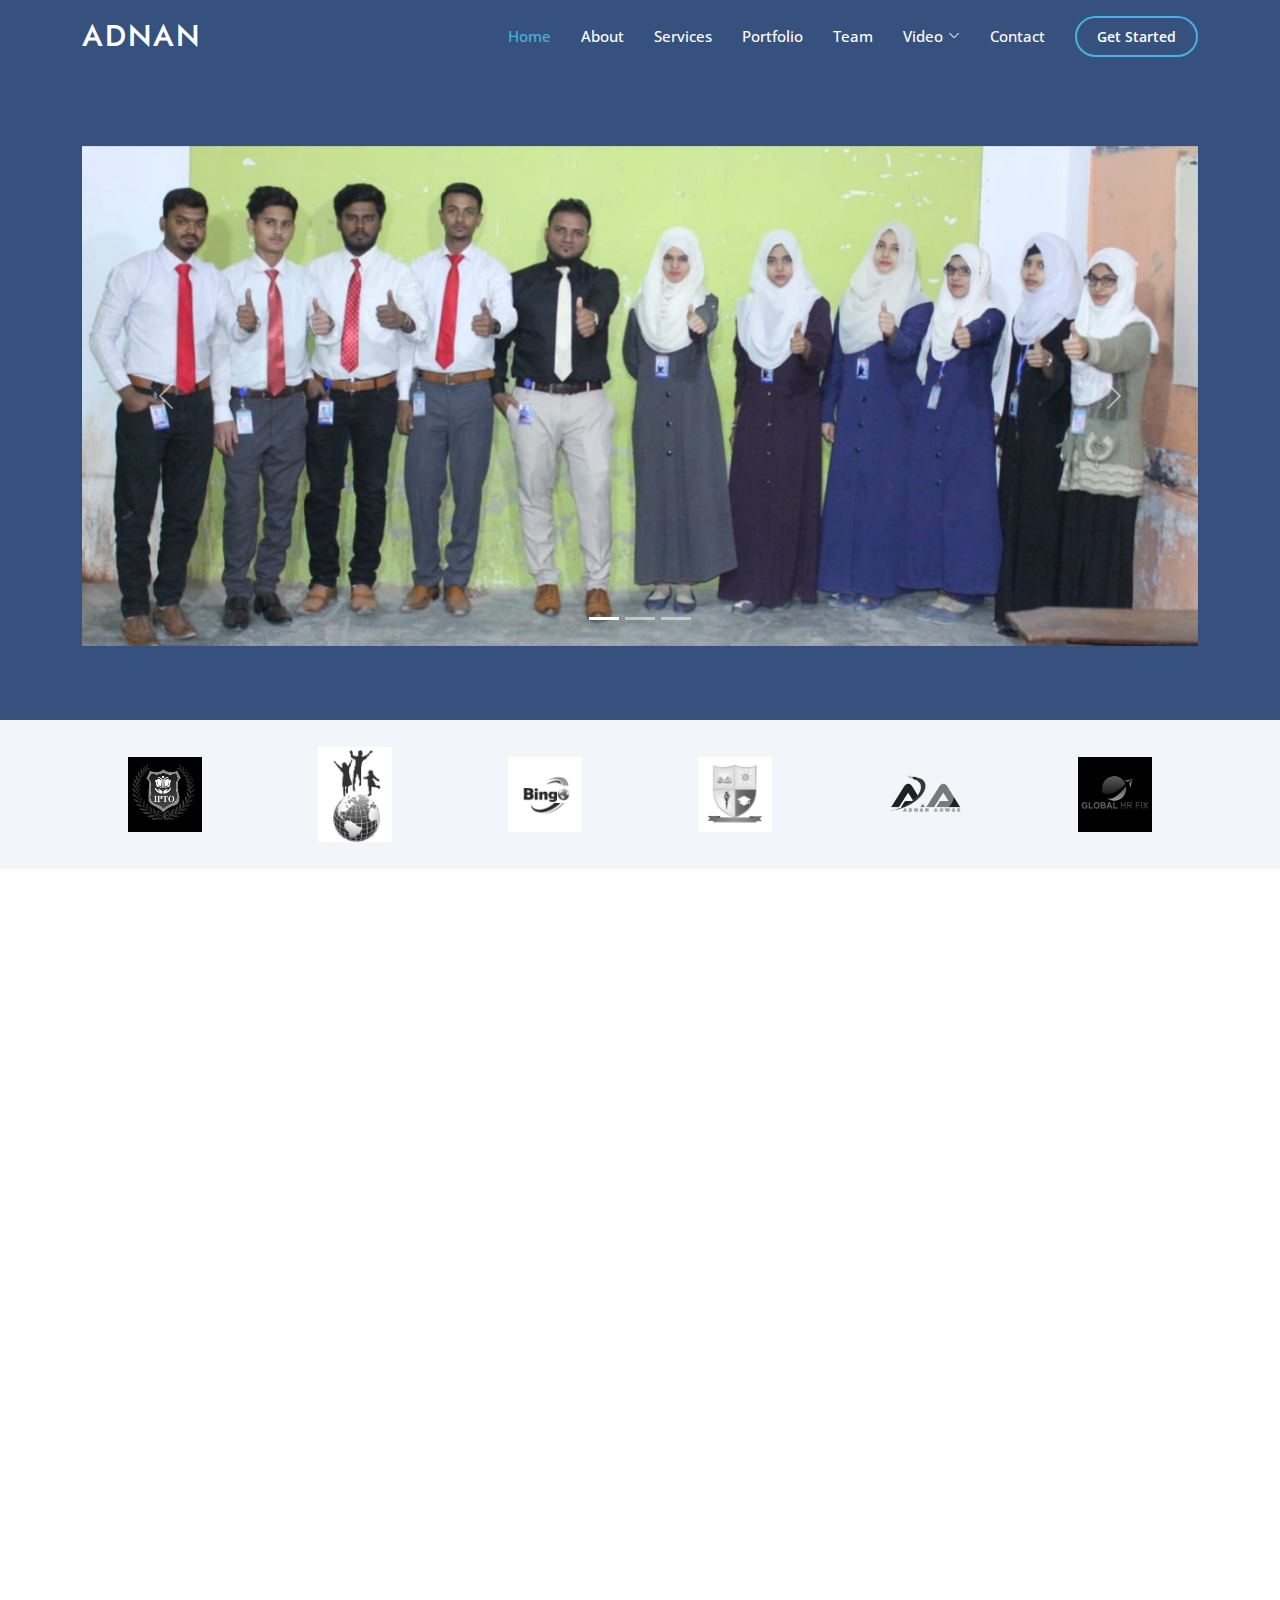
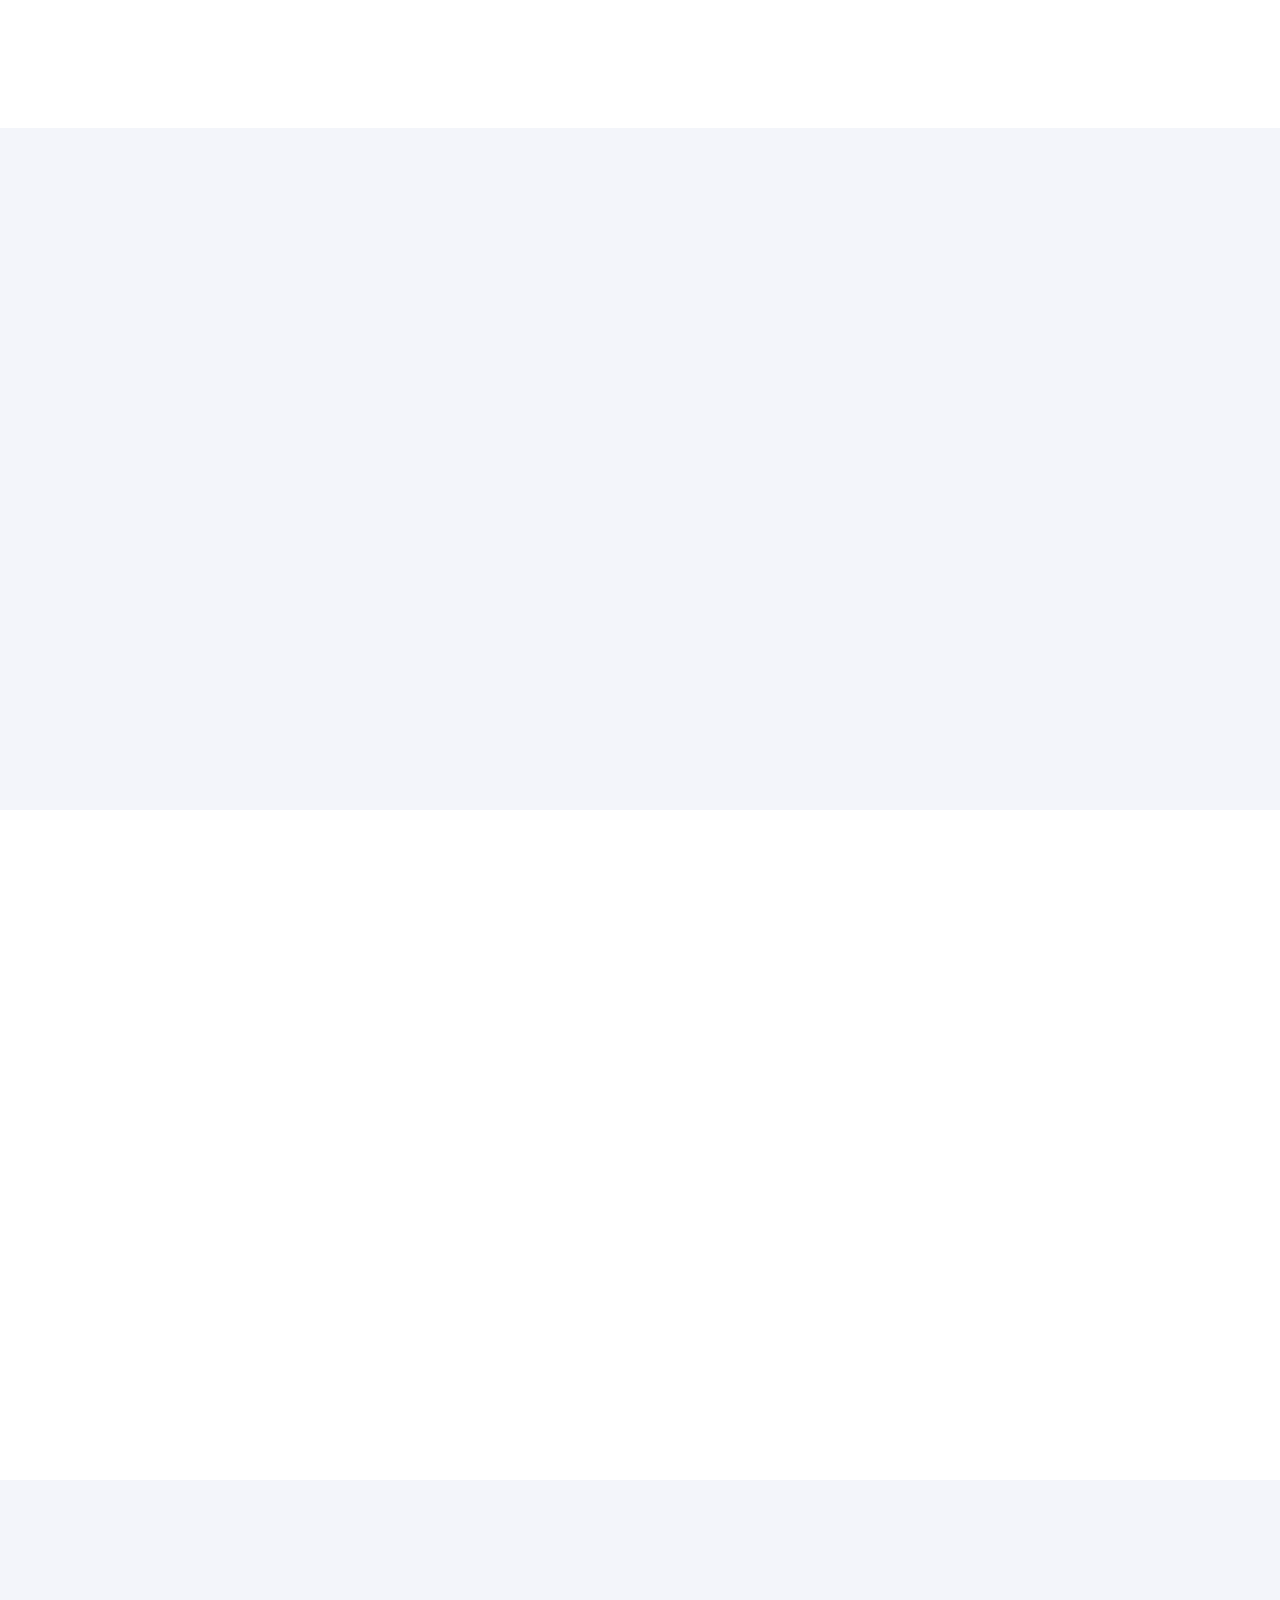
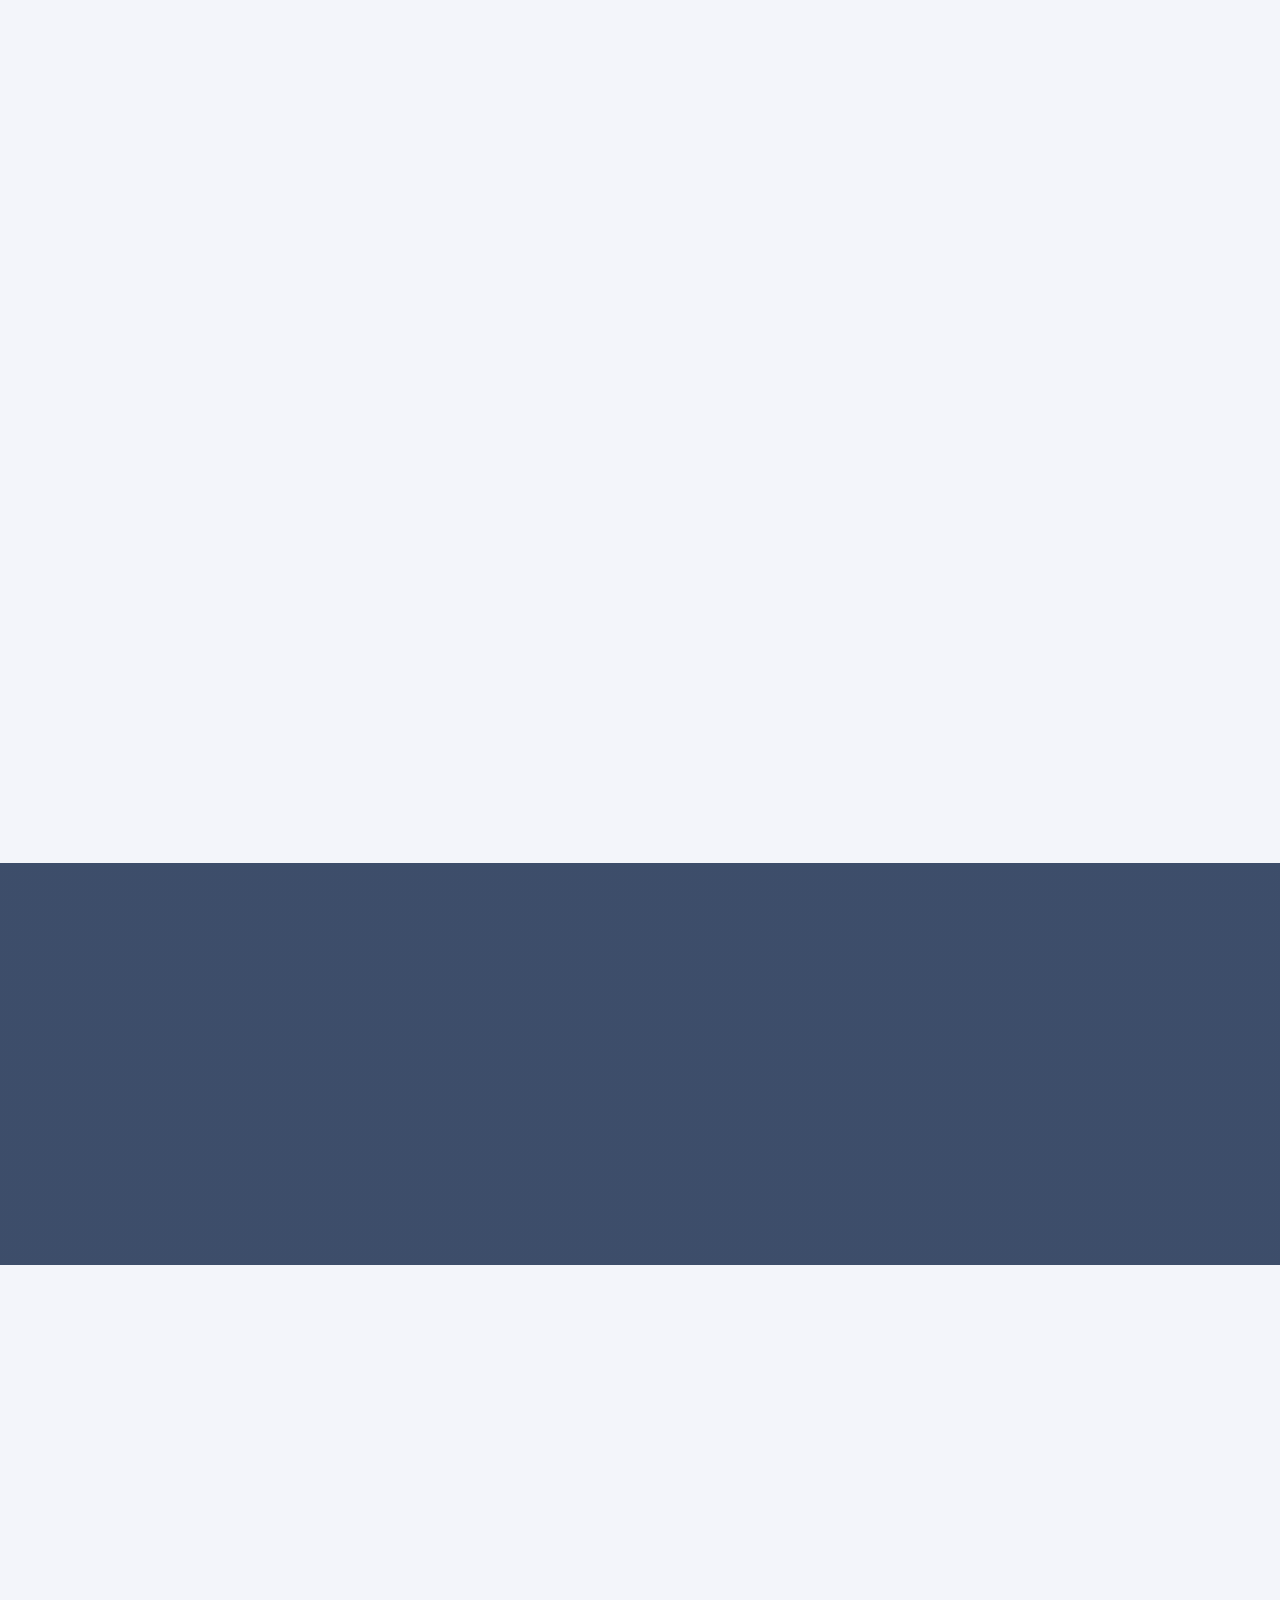
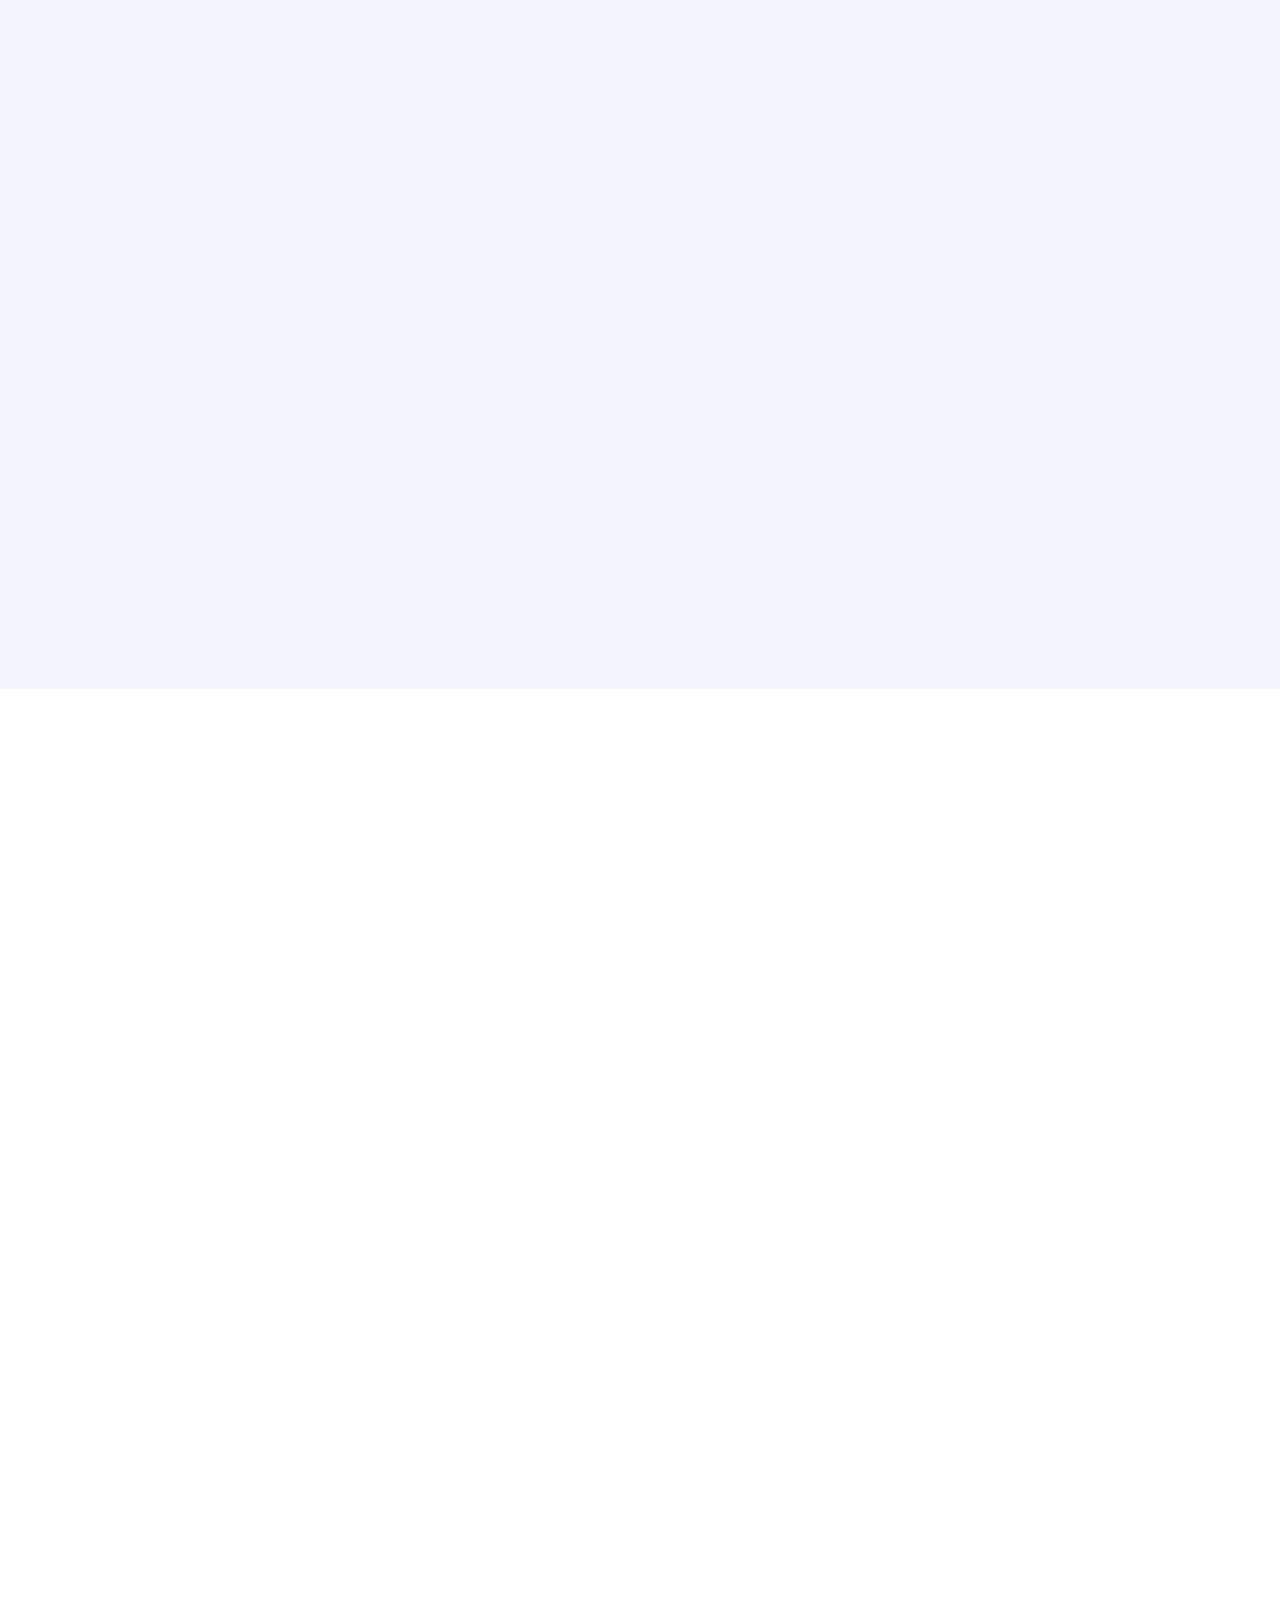
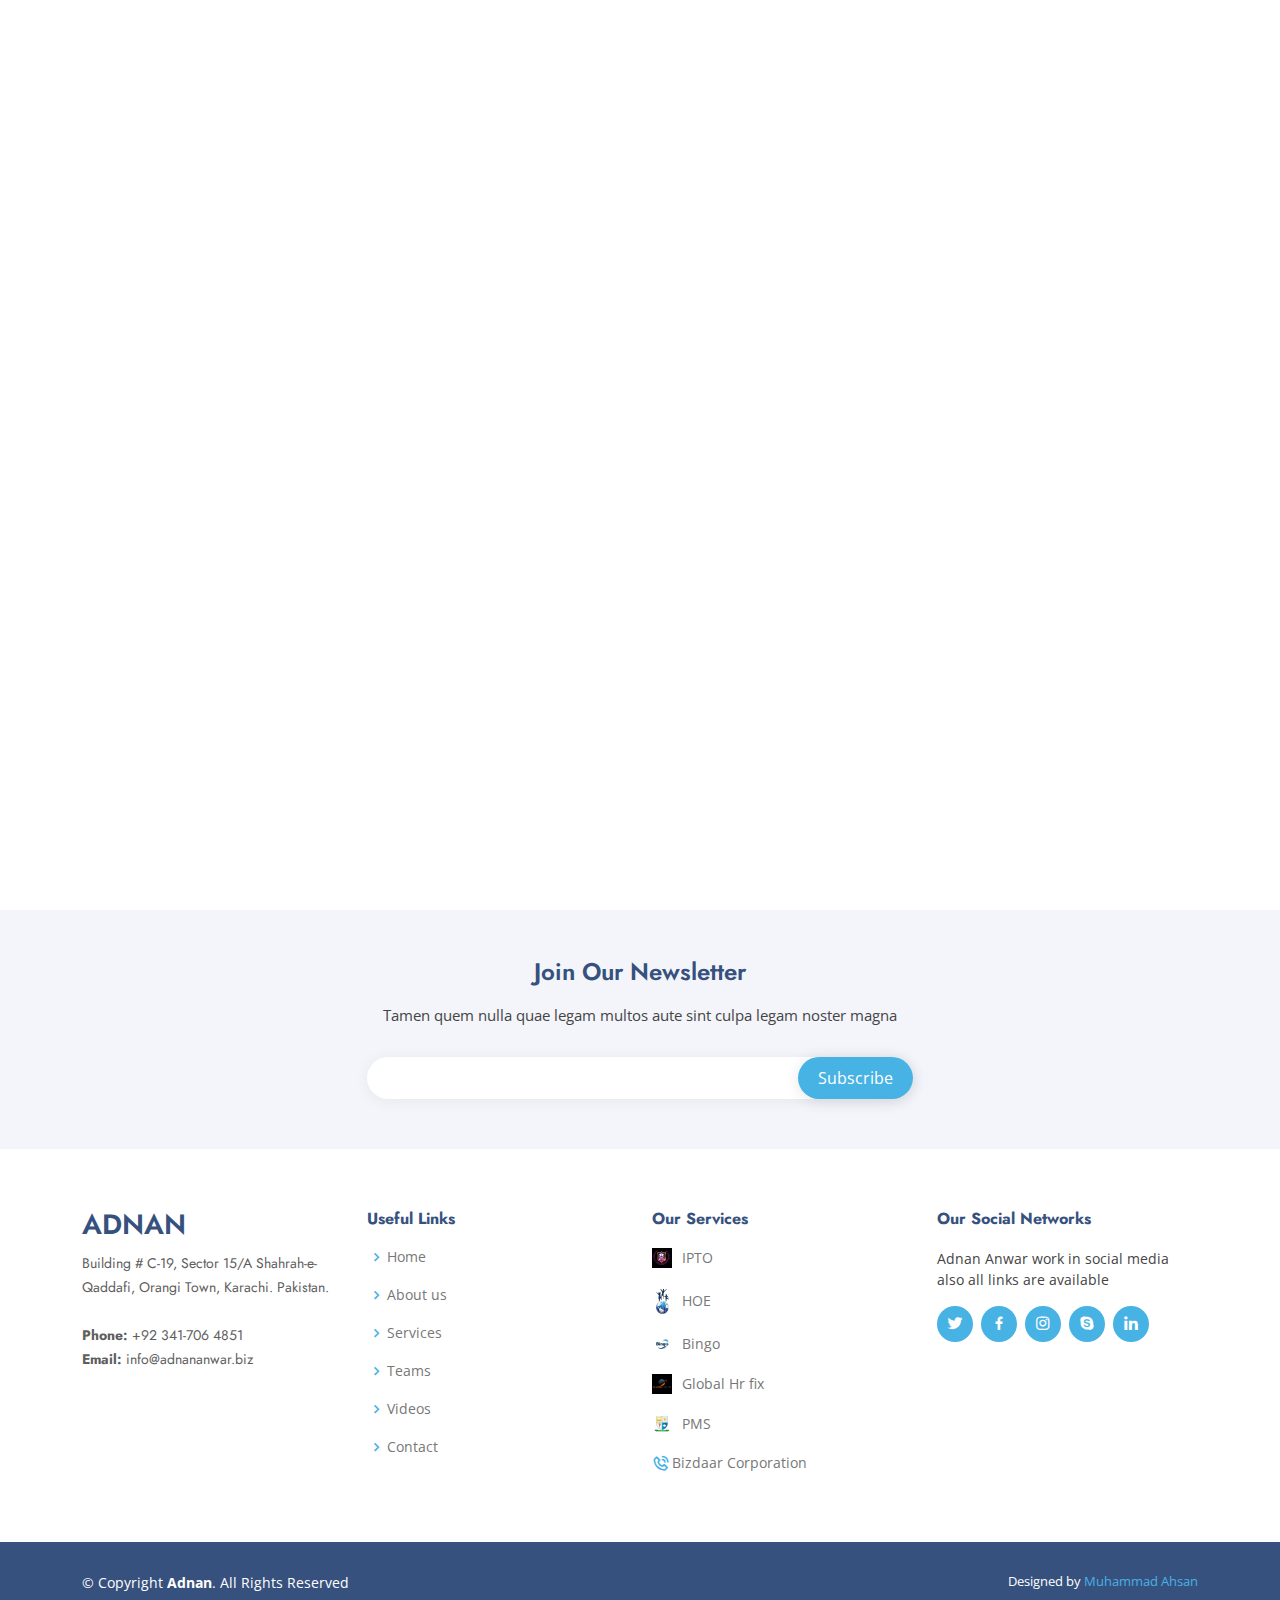
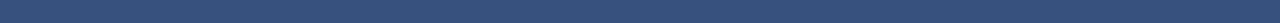
<file: index.html>
<!DOCTYPE html>
<html lang="en">

<head>
  <meta charset="utf-8">
  <meta content="width=device-width, initial-scale=1.0" name="viewport">

  <title>Adnan Anwar</title>
  <meta content="" name="description">
  <meta content="" name="keywords">

  <!-- Favicons -->
  <!-- <link href="assets/img/favicon.png" rel="icon"> -->
  <link href="assets/img/apple-touch-icon.png" rel="apple-touch-icon">

  <!-- Google Fonts -->
  <link
    href="https://fonts.googleapis.com/css?family=Open+Sans:300,300i,400,400i,600,600i,700,700i|Jost:300,300i,400,400i,500,500i,600,600i,700,700i|Poppins:300,300i,400,400i,500,500i,600,600i,700,700i"
    rel="stylesheet">

  <!-- Vendor CSS Files -->
  <link href="assets/vendor/aos/aos.css" rel="stylesheet">
  <link href="assets/vendor/bootstrap/css/bootstrap.min.css" rel="stylesheet">
  <link href="assets/vendor/bootstrap-icons/bootstrap-icons.css" rel="stylesheet">
  <link href="assets/vendor/boxicons/css/boxicons.min.css" rel="stylesheet">
  <link href="assets/vendor/glightbox/css/glightbox.min.css" rel="stylesheet">
  <link href="assets/vendor/remixicon/remixicon.css" rel="stylesheet">
  <link href="assets/vendor/swiper/swiper-bundle.min.css" rel="stylesheet">

  <!-- Template Main CSS File -->
  <link href="assets/css/style.css" rel="stylesheet">

</head>

<body>

  <!-- ======= Header ======= -->
  <header id="header" class="fixed-top ">
    <div class="container d-flex align-items-center">

      <h1 class="logo me-auto"><a href="index.html">Adnan</a></h1>
      <!-- Uncomment below if you prefer to use an image logo -->
      <!-- <a href="index.html" class="logo me-auto"><img src="assets/img/logo.png" alt="" class="img-fluid"></a>-->

      <nav id="navbar" class="navbar">
        <ul>
          <li><a class="nav-link scrollto active" href="#hero">Home</a></li>
          <li><a class="nav-link scrollto" href="#about">About</a></li>
          <li><a class="nav-link scrollto" href="#services">Services</a></li>
          <li><a class="nav-link   scrollto" href="#portfolio">Portfolio</a></li>
          <li><a class="nav-link scrollto" href="#team">Team</a></li>
          <li class="dropdown"><a href="#"><span>Video</span> <i class="bi bi-chevron-down"></i></a>
            <ul>
              <li><a href="./Videos.html">youtube</a></li>
              <li><a href="#">facebook</a></li>
            </ul>
          </li>
          <li><a class="nav-link scrollto" href="#contact">Contact</a></li>
          <li><a class="getstarted scrollto" href="#about">Get Started</a></li>
        </ul>
        <i class="bi bi-list mobile-nav-toggle"></i>
      </nav><!-- .navbar -->

    </div>
  </header><!-- End Header -->

  <!-- ======= Hero Section ======= -->
  <section id="hero" class="d-flex align-items-center">

    <div class="container">
      <!-- <img src="./image/A1.jpg" class="img-fluid animated" alt=""> -->

      <div id="carouselExampleIndicators" class="carousel slide img-fluid animated" data-bs-ride="carousel">
        <div class="carousel-indicators">
          <button type="button" data-bs-target="#carouselExampleIndicators" data-bs-slide-to="0" class="active"
            aria-current="true" aria-label="Slide 1"></button>
          <button type="button" data-bs-target="#carouselExampleIndicators" data-bs-slide-to="1"
            aria-label="Slide 2"></button>
          <button type="button" data-bs-target="#carouselExampleIndicators" data-bs-slide-to="2"
            aria-label="Slide 3"></button>
        </div>
        <div class="carousel-inner">
          <div class="carousel-item active">
            <img src="./image/A1.jpg" class="d-block w-100" alt="...">
          </div>
          <div class="carousel-item">
            <img src="./image/A5.jpg" class="d-block w-100" alt="...">
          </div>
          <div class="carousel-item">
            <img src="./image/A6.jpg" class="d-block w-100" alt="...">
          </div>
        </div>
        <button class="carousel-control-prev" type="button" data-bs-target="#carouselExampleIndicators"
          data-bs-slide="prev">
          <span class="carousel-control-prev-icon" aria-hidden="true"></span>
          <span class="visually-hidden">Previous</span>
        </button>
        <button class="carousel-control-next" type="button" data-bs-target="#carouselExampleIndicators"
          data-bs-slide="next">
          <span class="carousel-control-next-icon" aria-hidden="true"></span>
          <span class="visually-hidden">Next</span>
        </button>
      </div>
    </div>

  </section><!-- End Hero -->

  <main id="main">

    <!-- ======= Cliens Section ======= -->
    <section id="cliens" class="cliens section-bg">
      <div class="container">

        <div class="row" data-aos="zoom-in">

          <div class="col-lg-2 col-md-4 col-6 d-flex align-items-center justify-content-center">
            <img src="./image/IPTO logo.jpg" class="img-fluid" alt="">
          </div>

          <div class="col-lg-2 col-md-4 col-6 d-flex align-items-center justify-content-center">
            <img src="./image/HOE.jpg" class="img-fluid" alt="">
          </div>

          <div class="col-lg-2 col-md-4 col-6 d-flex align-items-center justify-content-center">
            <img src="./image/Bingo.jpg" class="img-fluid" alt="">
          </div>

          <div class="col-lg-2 col-md-4 col-6 d-flex align-items-center justify-content-center">
            <img src="./image/logo1.jpg" class="img-fluid" alt="">
          </div>

          <div class="col-lg-2 col-md-4 col-6 d-flex align-items-center justify-content-center">
            <img src="./image/AA Logo.png" class="img-fluid" alt="">
          </div>

          <div class="col-lg-2 col-md-4 col-6 d-flex align-items-center justify-content-center">
            <img src="./image/HR logo.jpg" class="img-fluid" alt="">
          </div>

        </div>

      </div>
    </section><!-- End Cliens Section -->

    <!-- ======= About Us Section ======= -->
    <section id="about" class="about">
      <div class="container" data-aos="fade-up">

        <div class="section-title">
          <h2>About Us</h2>
        </div>

        <div class="row content">
          <div class="col-lg-6 cen" data-aos="fade-right" data-aos-delay="100">
            <img class="about-ing" src="./image/A2.jpg" alt="">

          </div>
          <div class="col-lg-6 pt-4 pt-lg-0">
            <p>
              Muhammad Adnan Anwar is a well re-nowned teacher, youtuber entrepreneur, inspirational speaker, success
              coach and a practical educationist.
              He is the founder and CEO of many organizations including;
            </p>
            <ul>
              <li><i class="ri-check-double-line"></i> House of English (The No. 1 Institute of English language)</li>
              <li><i class="ri-check-double-line"></i> Bingo IT</li>
              <li><i class="ri-check-double-line"></i> Bingo English</li>
              <li><i class="ri-check-double-line"></i> Prime Model Secondary School</li>
              <li><i class="ri-check-double-line"></i> Global HR Fix </li>
              <li><i class="ri-check-double-line"></i> Bizdaar Corporation</li>
            </ul>

            <p>
              He is inspired by Syed Qasim Ali Shah, Sheikh Atif Ahmed, Dr. Javed Iqbal, Sonu Sharma and Dr. Vivek
              Bindra.
            </p>
            <p>
            <h4>Social Media Work</h4>
            In 2008 Adnan Anwar started his career as a Mathematics teacher, then he taught accounting and economics
            and finally he has become the teacher of English language and personality development. He has delivered
            lectures to more than 10,000 people in more than 60 organizations.
            He has many online English language and personality development lectures on social media.

            </p>
            <a href="./About.html" class="btn-learn-more">Read more</a>
          </div>
        </div>

      </div>
    </section><!-- End About Us Section -->

    <!-- ======= Why Us Section ======= -->
    <section id="why-us" class="why-us section-bg">
      <div class="container-fluid" data-aos="fade-up">

        <div class="row">

          <div class="col-lg-7 d-flex flex-column justify-content-center align-items-stretch  order-2 order-lg-1">

            <div class="content">
              <h3><strong>Quotations :</strong></h3>
              <p>
                Adnan Anwar
              </p>
            </div>

            <div class="accordion-list">
              <ul>
                <li>
                  <a data-bs-toggle="collapse" class="collapse" data-bs-target="#accordion-list-1"><span>01</span>
                    Quotations 1 <i class="bx bx-chevron-down icon-show"></i><i
                      class="bx bx-chevron-up icon-close"></i></a>
                  <div id="accordion-list-1" class="collapse show" data-bs-parent=".accordion-list">
                    <p>
                      “Course study makes you good and self study makes you great”.
                    </p>
                  </div>
                </li>

                <li>
                  <a data-bs-toggle="collapse" data-bs-target="#accordion-list-2" class="collapsed"><span>02</span>
                    Quotations 2 <i class="bx bx-chevron-down icon-show"></i><i
                      class="bx bx-chevron-up icon-close"></i></a>
                  <div id="accordion-list-2" class="collapse" data-bs-parent=".accordion-list">
                    <p>
                      “Duniya daari ko Allah Pak Ke hukum or Muhammad SAW Ke tareeqo’n say guzarney ka naam deen hai”
                    </p>
                  </div>
                </li>

                <li>
                  <a data-bs-toggle="collapse" data-bs-target="#accordion-list-3" class="collapsed"><span>03</span>
                    Quotations 3 <i class="bx bx-chevron-down icon-show"></i><i
                      class="bx bx-chevron-up icon-close"></i></a>
                  <div id="accordion-list-3" class="collapse" data-bs-parent=".accordion-list">
                    <p>
                      “When your physical work increases your income decreases and when your mind works increases your
                      income increases.”
                    </p>
                  </div>
                </li>

                <li>
                  <a data-bs-toggle="collapse" data-bs-target="#accordion-list-3" class="collapsed"><span>03</span>
                    Quotations 4 <i class="bx bx-chevron-down icon-show"></i><i
                      class="bx bx-chevron-up icon-close"></i></a>
                  <div id="accordion-list-3" class="collapse" data-bs-parent=".accordion-list">
                    <p>
                      “If you want to live a beautiful life then please take care your 5 F’s (Faith, Family, Fitness,
                      Finance and Fame)”.
                    </p>
                  </div>
                </li>

              </ul>
            </div>

          </div>

          <div class="col-lg-5 align-items-stretch order-1 order-lg-2 img"
            style='background-image: url("./image/A4.jpg");' data-aos="zoom-in" data-aos-delay="150">&nbsp;</div>
        </div>

      </div>
    </section><!-- End Why Us Section -->

    <!-- ======= success rate Section ======= -->
    <section id="skills" class="skills">
      <div class="container" data-aos="fade-up">

        <div class="row">
          <div class="col-lg-6 cen" data-aos="fade-right" data-aos-delay="100">
            <img class="about-ing" src="./image/A3.jpg" alt="">
          </div>
          <!-- <div class="col-lg-6 d-flex align-items-center cen" data-aos="fade-right" data-aos-delay="100">
            <img src="./image/A3.jpg" class="img-fluid about-ing" alt="" >
          </div> -->
          <div class="col-lg-6 pt-4 pt-lg-0 content" data-aos="fade-left" data-aos-delay="100">
            <h3>Success rate</h3>
            <p class="fst-italic">
              He is the founder and CEO of many organizations whose success rate will be
            </p>
            <br>
            <div class="skills-content">

              <div class="progress">
                <span class="skill">IPTO <i class="val">100%</i></span>
                <div class="progress-bar-wrap">
                  <div class="progress-bar" role="progressbar" aria-valuenow="100" aria-valuemin="0"
                    aria-valuemax="100"></div>
                </div>
              </div>

              <div class="progress">
                <span class="skill">Houce of English (HOE) <i class="val">95%</i></span>
                <div class="progress-bar-wrap">
                  <div class="progress-bar" role="progressbar" aria-valuenow="95" aria-valuemin="0" aria-valuemax="100">
                  </div>
                </div>
              </div>

              <div class="progress">
                <span class="skill">Bingo IT <i class="val">90%</i></span>
                <div class="progress-bar-wrap">
                  <div class="progress-bar" role="progressbar" aria-valuenow="90" aria-valuemin="0" aria-valuemax="100">
                  </div>
                </div>
              </div>

              <div class="progress">
                <span class="skill">Bingo English <i class="val">75%</i></span>
                <div class="progress-bar-wrap">
                  <div class="progress-bar" role="progressbar" aria-valuenow="75" aria-valuemin="0" aria-valuemax="100">
                  </div>
                </div>
              </div>

              <div class="progress">
                <span class="skill">Prime Model Secondary School <i class="val">55%</i></span>
                <div class="progress-bar-wrap">
                  <div class="progress-bar" role="progressbar" aria-valuenow="55" aria-valuemin="0" aria-valuemax="100">
                  </div>
                </div>
              </div>

              <div class="progress">
                <span class="skill">Global HR Fix <i class="val">40%</i></span>
                <div class="progress-bar-wrap">
                  <div class="progress-bar" role="progressbar" aria-valuenow="40" aria-valuemin="0" aria-valuemax="100">
                  </div>
                </div>
              </div>
            </div>

            <div class="progress">
              <span class="skill">Bizdaar Corporation. <i class="val">35%</i></span>
              <div class="progress-bar-wrap">
                <div class="progress-bar" role="progressbar" aria-valuenow="35" aria-valuemin="0" aria-valuemax="100">
                </div>
              </div>
            </div>
          </div>

        </div>
      </div>

      </div>
    </section><!-- End Skills Section -->

    <!-- ======= Services Section ======= -->
    <section id="services" class="services section-bg">
      <div class="container" data-aos="fade-up">

        <div class="section-title">
          <h2>Services</h2>
          <p>We provide many kinds of services.</p>
        </div>

        <div class="row">
          <div class="col-xl-3 col-md-6 d-flex align-items-stretch mt-4" data-aos="zoom-in" data-aos-delay="100">
            <div class="icon-box">
              <div class="icon"><img src="./image/IPTO logo.jpg" alt="" style="width: 60px;"></div>
              <h4><a href="">International Prescient Training Organization</a></h4>
              <p>IELTS, TOEFL, TEFL, PTE, OET, CAE, CIE, Business English</p>
            </div>
          </div>

          <div class="col-xl-3 col-md-6 d-flex align-items-stretch mt-4" data-aos="zoom-in" data-aos-delay="100">
            <div class="icon-box">
              <div class="icon"><img src="./image/HOE.jpg" alt="" style="width: 60px;"></div>
              <h4><a href="">House of English</a></h4>
              <p>IELTS, TOEFL, TEFL, PTE, OET, CAE, CIE, Business English</p>
            </div>
          </div>

          <div class="col-xl-3 col-md-6 d-flex align-items-stretch mt-4" data-aos="zoom-in" data-aos-delay="200">
            <div class="icon-box">
              <div class="icon"><img src="./image/Bingo.jpg" alt="" style="width: 70px;"></div>
              <h4><a href="">Bingo IT</a></h4>
              <p>CIT, DIT, Web designing, web development, grafics designing, desktop applications etc</p>
            </div>
          </div>

          <div class="col-xl-3 col-md-6 d-flex align-items-stretch mt-4" data-aos="zoom-in" data-aos-delay="300">
            <div class="icon-box">
              <div class="icon"><img src="./image/Bingo.jpg" alt="" style="width: 70px;"></div>
              <h4><a href="">Bingo English</a></h4>
              <p>IELTS, TOEFL, TEFL, PTE, OET, CAE, CIE, Business English</p>
            </div>
          </div>

          <div class="col-xl-3 col-md-6 d-flex align-items-stretch mt-4" data-aos="zoom-in" data-aos-delay="400">
            <div class="icon-box">
              <div class="icon"><img src="./image/logo1.jpg" alt="" style="width: 60px;"></div>
              <h4><a href="">Prime Model Sec School</a></h4>
              <p>For school student.. School cources + free computer cources and english language classes and many other
                activities</p>
            </div>
          </div>

          <div class="col-xl-3 col-md-6 d-flex align-items-stretch mt-4" data-aos="zoom-in" data-aos-delay="400">
            <div class="icon-box">
              <div class="icon"><img src="./image/HR logo.jpg" alt="" style="width: 60px;"></div>
              <h4><a href="">Global HR Fixrd</a></h4>
              <p>For school student.. School cources + free computer cources and english language classes and many other
                activities</p>
            </div>
          </div>

          <div class="col-xl-3 col-md-6 d-flex align-items-stretch mt-4" data-aos="zoom-in" data-aos-delay="400">
            <div class="icon-box">
              <div class="icon"><i class="bx bxl-dribbble" style="font-size: 60px;"></i></div>
              <h4><a href="">Social Media</a></h4>
              <p>Youtube , Facebook, Freelancing, E-Commerce, Adds, </p>
            </div>
          </div>

          <div class="col-xl-3 col-md-6 d-flex align-items-stretch mt-4" data-aos="zoom-in" data-aos-delay="400">
            <div class="icon-box">
              <div class="icon"><i class="bx bx-phone-call" style="font-size: 60px;"></i></div>
              <h4><a href="">Bizdaar Corporation</a></h4>
              <p>Call Center (Internationally + Pakistan working) Night shift</p>
            </div>
          </div>

        </div>

      </div>
    </section><!-- End Services Section -->

    <!-- ======= Cta Section ======= -->
    <section id="cta" class="cta">
      <div class="container" data-aos="zoom-in">

        <div class="row">
          <div class="col-lg-9 text-center text-lg-start">
            <h3>Contact To Action</h3>
            <p> Phone: +92 341-706 4851</p>
            <p> Email: info@adnananwar.biz</p>
            <p> Address: Building # C-19, Sector 15/A Shahrah-e-Qaddafi, Orangi Town, Karachi. Pakistan.</p>
          </div>
          <div class="col-lg-3 cta-btn-container text-center">
            <a class="cta-btn align-middle" href="#">Call To Action</a>
          </div>
        </div>

      </div>
    </section><!-- End Cta Section -->


    <!-- ======= Team Section ======= -->
    <section id="team" class="team section-bg">
      <div class="container" data-aos="fade-up">

        <div class="section-title">
          <h2>Team</h2>
          <p></p>
        </div>

        <div class="row">

          <div class="col-lg-6">
            <div class="member d-flex align-items-start" data-aos="zoom-in" data-aos-delay="100">
              <div class="pic"><img src="./image/A7.jpg"" class=" img-fluid" alt=""></div>
              <div class="member-info">
                <h4>Adnan Anwar</h4>
                <span>Chief Executive Officer</span>
                <p>He is the founder and CEO of many organizations</p>
                <div class="social">
                  <a href=""><i class="ri-twitter-fill"></i></a>
                  <a href=""><i class="ri-facebook-fill"></i></a>
                  <a href=""><i class="ri-instagram-fill"></i></a>
                  <a href=""> <i class="ri-linkedin-box-fill"></i> </a>
                </div>
              </div>
            </div>
          </div>

          <div class="col-lg-6 mt-4 mt-lg-0">
            <div class="member d-flex align-items-start" data-aos="zoom-in" data-aos-delay="200">
              <div class="pic"><img src="./image/Portfolio/Fiza.jpg" class="img-fluid" alt=""></div>
              <div class="member-info">
                <h4>Fiza Hayat</h4>
                <span>Deputy General Manager</span>
                <p>She is the DGM of many organizations</p>
                <div class="social">
                  <a href=""><i class="ri-twitter-fill"></i></a>
                  <a href=""><i class="ri-facebook-fill"></i></a>
                  <a href=""><i class="ri-instagram-fill"></i></a>
                  <a href=""> <i class="ri-linkedin-box-fill"></i> </a>
                </div>
              </div>
            </div>
          </div>

          <div class="col-lg-6 mt-4">
            <div class="member d-flex align-items-start" data-aos="zoom-in" data-aos-delay="300">
              <div class="pic"><img src="./image/Portfolio/Toheed.jpg" class="img-fluid" alt=""></div>
              <div class="member-info">
                <h4>Touheed Raheem</h4>
                <span>CM</span>
                <p>He is the CM of Many organizations</p>
                <div class="social">
                  <a href=""><i class="ri-twitter-fill"></i></a>
                  <a href=""><i class="ri-facebook-fill"></i></a>
                  <a href=""><i class="ri-instagram-fill"></i></a>
                  <a href=""> <i class="ri-linkedin-box-fill"></i> </a>
                </div>
              </div>
            </div>
          </div>

          <div class="col-lg-6 mt-4">
            <div class="member d-flex align-items-start" data-aos="zoom-in" data-aos-delay="400">
              <div class="pic"><img src="./image/Portfolio/Ayesha.jpg" class="img-fluid" alt=""></div>
              <div class="member-info">
                <h4>Ayesha Iqbal</h4>
                <span>Ass.Accountant</span>
                <p>She is the Ass.Accountant of Many organizations</p>
                <div class="social">
                  <a href=""><i class="ri-twitter-fill"></i></a>
                  <a href=""><i class="ri-facebook-fill"></i></a>
                  <a href=""><i class="ri-instagram-fill"></i></a>
                  <a href=""> <i class="ri-linkedin-box-fill"></i> </a>
                </div>
              </div>
            </div>
          </div>
        </div>
        <section class="cta" style="background: none; text-align: center; margin-top: 0;">
                <a class="cta-btn align-middle" href="./Teams.html" style="color: white; background: steelblue; margin-top: 0; margin-bottom: 0;">See more Teams</a>
        </section>
      </div>
    </section>
    <!-- End Team Section -->



    <!-- ======= Pricing Section ======= -->
    <section id="pricing" class="pricing">
      <div class="container" data-aos="fade-up">

        <div class="section-title">
          <h2>Pricing</h2>
          <p>Magnam dolores commodi suscipit. Necessitatibus eius consequatur ex aliquid fuga eum quidem. Sit sint
            consectetur velit. Quisquam quos quisquam cupiditate. Et nemo qui impedit suscipit alias ea. Quia fugiat sit
            in iste officiis commodi quidem hic quas.</p>
        </div>

        <div class="row">

          <div class="col-lg-4" data-aos="fade-up" data-aos-delay="100">
            <div class="box">
              <h3>Free Plan</h3>
              <h4><sup>$</sup>0<span>per month</span></h4>
              <ul>
                <li><i class="bx bx-check"></i> Quam adipiscing vitae proin</li>
                <li><i class="bx bx-check"></i> Nec feugiat nisl pretium</li>
                <li><i class="bx bx-check"></i> Nulla at volutpat diam uteera</li>
                <li class="na"><i class="bx bx-x"></i> <span>Pharetra massa massa ultricies</span></li>
                <li class="na"><i class="bx bx-x"></i> <span>Massa ultricies mi quis hendrerit</span></li>
              </ul>
              <a href="#" class="buy-btn">Get Started</a>
            </div>
          </div>

          <div class="col-lg-4 mt-4 mt-lg-0" data-aos="fade-up" data-aos-delay="200">
            <div class="box featured">
              <h3>Business Plan</h3>
              <h4><sup>$</sup>29<span>per month</span></h4>
              <ul>
                <li><i class="bx bx-check"></i> Quam adipiscing vitae proin</li>
                <li><i class="bx bx-check"></i> Nec feugiat nisl pretium</li>
                <li><i class="bx bx-check"></i> Nulla at volutpat diam uteera</li>
                <li><i class="bx bx-check"></i> Pharetra massa massa ultricies</li>
                <li><i class="bx bx-check"></i> Massa ultricies mi quis hendrerit</li>
              </ul>
              <a href="#" class="buy-btn">Get Started</a>
            </div>
          </div>

          <div class="col-lg-4 mt-4 mt-lg-0" data-aos="fade-up" data-aos-delay="300">
            <div class="box">
              <h3>Developer Plan</h3>
              <h4><sup>$</sup>49<span>per month</span></h4>
              <ul>
                <li><i class="bx bx-check"></i> Quam adipiscing vitae proin</li>
                <li><i class="bx bx-check"></i> Nec feugiat nisl pretium</li>
                <li><i class="bx bx-check"></i> Nulla at volutpat diam uteera</li>
                <li><i class="bx bx-check"></i> Pharetra massa massa ultricies</li>
                <li><i class="bx bx-check"></i> Massa ultricies mi quis hendrerit</li>
              </ul>
              <a href="#" class="buy-btn">Get Started</a>
            </div>
          </div>

        </div>

      </div>
    </section><!-- End Pricing Section -->

    <!-- ======= Contact Section ======= -->
    <section id="contact" class="contact">
      <div class="container" data-aos="fade-up">

        <div class="section-title">
          <h2>Contact</h2>
          <p>Magnam dolores commodi suscipit. Necessitatibus eius consequatur ex aliquid fuga eum quidem. Sit sint
            consectetur velit. Quisquam quos quisquam cupiditate. Et nemo qui impedit suscipit alias ea. Quia fugiat sit
            in iste officiis commodi quidem hic quas.</p>
        </div>

        <div class="row">

          <div class="col-lg-5 d-flex align-items-stretch">
            <div class="info">
              <div class="address">
                <i class="bi bi-geo-alt"></i>
                <h4>Location:</h4>
                <p>Building # C-19, Sector 15/A Shahrah-e-Qaddafi, Orangi Town, Karachi. Pakistan.</p>
              </div>

              <div class="email">
                <i class="bi bi-envelope"></i>
                <h4>Email:</h4>
                <p>info@adnananwar.biz</p>
              </div>

              <div class="phone">
                <i class="bi bi-phone"></i>
                <h4>Call:</h4>
                <p>+92 341-706 4851</p>
              </div>
              <iframe
                src="https://www.google.com/maps/embed?pb=!1m27!1m12!1m3!1d3616.798025290095!2d66.98984220002498!3d24.972985533922458!2m3!1f0!2f0!3f0!3m2!1i1024!2i768!4f13.1!4m12!3e6!4m5!1s0x3eb36a86af80a283%3A0x450a89383a2e356e!2sBuilding%20%23%20C-19%2C%2015%20Shahrah-e-Qaddafi%2C%20Gulshan%20e%20Ahbab%2C%20Karachi%2C%20Karachi%20City%2C%20Sindh%2C%20Pakistan!3m2!1d24.9730731!2d66.9920223!4m4!1s0x3eb36a86af80a283%3A0x450a89383a2e356e!3m2!1d24.972897999999997!2d66.9920502!5e0!3m2!1sen!2s!4v1619858093780!5m2!1sen!2s"
                frameborder="0" style="border:0; width: 100%; height: 290px;" allowfullscreen></iframe>
              </div>

          </div>

          <div class="col-lg-7 mt-5 mt-lg-0 d-flex align-items-stretch">
            <form action="forms/contact.php" method="post" role="form" class="php-email-form">
              <div class="row">
                <div class="form-group col-md-6">
                  <label for="name">Your Name</label>
                  <input type="text" name="name" class="form-control" id="name" required>
                </div>
                <div class="form-group col-md-6">
                  <label for="name">Your Email</label>
                  <input type="email" class="form-control" name="email" id="email" required>
                </div>
              </div>
              <div class="form-group">
                <label for="name">Subject</label>
                <input type="text" class="form-control" name="subject" id="subject" required>
              </div>
              <div class="form-group">
                <label for="name">Message</label>
                <textarea class="form-control" name="message" rows="10" required></textarea>
              </div>
              <div class="my-3">
                <div class="loading">Loading</div>
                <div class="error-message"></div>
                <div class="sent-message">Your message has been sent. Thank you!</div>
              </div>
              <div class="text-center"><button type="submit">Send Message</button></div>
            </form>
          </div>

        </div>

      </div>
    </section><!-- End Contact Section -->

  </main><!-- End #main -->

  <!-- ======= Footer ======= -->
  <footer id="footer">

    <div class="footer-newsletter">
      <div class="container">
        <div class="row justify-content-center">
          <div class="col-lg-6">
            <h4>Join Our Newsletter</h4>
            <p>Tamen quem nulla quae legam multos aute sint culpa legam noster magna</p>
            <form action="" method="post">
              <input type="email" name="email"><input type="submit" value="Subscribe">
            </form>
          </div>
        </div>
      </div>
    </div>

    <div class="footer-top">
      <div class="container">
        <div class="row">

          <div class="col-lg-3 col-md-6 footer-contact">
            <h3>Adnan</h3>
            <p>
              Building # C-19, Sector 15/A Shahrah-e-Qaddafi, Orangi Town, Karachi. Pakistan. <br><br>
              <strong>Phone:</strong> +92 341-706 4851<br>
              <strong>Email:</strong> info@adnananwar.biz<br>
            </p>
          </div>

          <div class="col-lg-3 col-md-6 footer-links">
            <h4>Useful Links</h4>
            <ul>
              <li><i class="bx bx-chevron-right"></i> <a href="#hero">Home</a></li>
              <li><i class="bx bx-chevron-right"></i> <a href="#about">About us</a></li>
              <li><i class="bx bx-chevron-right"></i> <a href="#services">Services</a></li>
              <li><i class="bx bx-chevron-right"></i> <a href="#team">Teams</a></li>
              <li><i class="bx bx-chevron-right"></i> <a href="#videos">Videos</a></li>
              <li><i class="bx bx-chevron-right"></i> <a href="#contact">Contact</a></li>
            </ul>
          </div>

          <div class="col-lg-3 col-md-6 footer-links">
            <h4>Our Services</h4>
            <ul>
              <li><img src="./image/IPTO logo.jpg" style="width: 20px; margin-right: 10px;" alt=""> <a href="#">
                  IPTO</a></li>
              <li><img src="./image/HOE.jpg" style="width: 20px; margin-right: 10px;" alt=""> <a href="#">HOE</a></li>
              <li><img src="./image/Bingo.jpg" style="width: 20px; margin-right: 10px;" alt=""> <a href="#">Bingo</a>
              </li>
              <li><img src="./image/HR logo.jpg" style="width: 20px; margin-right: 10px;" alt=""> <a href="#">Global Hr
                  fix</a></li>
              <li><img src="./image/logo1.jpg" style="width: 20px; margin-right: 10px;" alt=""> <a href="#">PMS</a></li>
              <li><i class="bx bx-phone-call"></i> <a href="#">Bizdaar Corporation</a></li>
            </ul>
          </div>

          <div class="col-lg-3 col-md-6 footer-links">
            <h4>Our Social Networks</h4>
            <p>Adnan Anwar work in social media also all links are available</p>
            <div class="social-links mt-3">
              <a href="#" class="twitter"><i class="bx bxl-twitter"></i></a>
              <a href="#" class="facebook"><i class="bx bxl-facebook"></i></a>
              <a href="#" class="instagram"><i class="bx bxl-instagram"></i></a>
              <a href="#" class="google-plus"><i class="bx bxl-skype"></i></a>
              <a href="#" class="linkedin"><i class="bx bxl-linkedin"></i></a>
            </div>
          </div>

        </div>
      </div>
    </div>

    <div class="container footer-bottom clearfix">
      <div class="copyright">
        &copy; Copyright <strong><span>Adnan</span></strong>. All Rights Reserved
      </div>
      <div class="credits">
        <!-- All the links in the footer should remain intact. -->
        <!-- You can delete the links only if you purchased the pro version. -->
        <!-- Licensing information: https://bootstrapmade.com/license/ -->
        <!-- Purchase the pro version with working PHP/AJAX contact form: https://bootstrapmade.com/arsha-free-bootstrap-html-template-corporate/ -->
        Designed by <a href="https://bootstrapmade.com/">Muhammad Ahsan</a>
      </div>
    </div>
  </footer><!-- End Footer -->

  <div id="preloader"></div>
  <a href="#" class="back-to-top d-flex align-items-center justify-content-center"><i
      class="bi bi-arrow-up-short"></i></a>

  <!-- Vendor JS Files -->
  <script src="assets/vendor/aos/aos.js"></script>
  <script src="assets/vendor/bootstrap/js/bootstrap.bundle.min.js"></script>
  <script src="assets/vendor/glightbox/js/glightbox.min.js"></script>
  <script src="assets/vendor/isotope-layout/isotope.pkgd.min.js"></script>
  <script src="assets/vendor/php-email-form/validate.js"></script>
  <script src="assets/vendor/swiper/swiper-bundle.min.js"></script>
  <script src="assets/vendor/waypoints/noframework.waypoints.js"></script>

  <!-- Template Main JS File -->
  <script src="assets/js/main.js"></script>

</body>

</html>
</file>
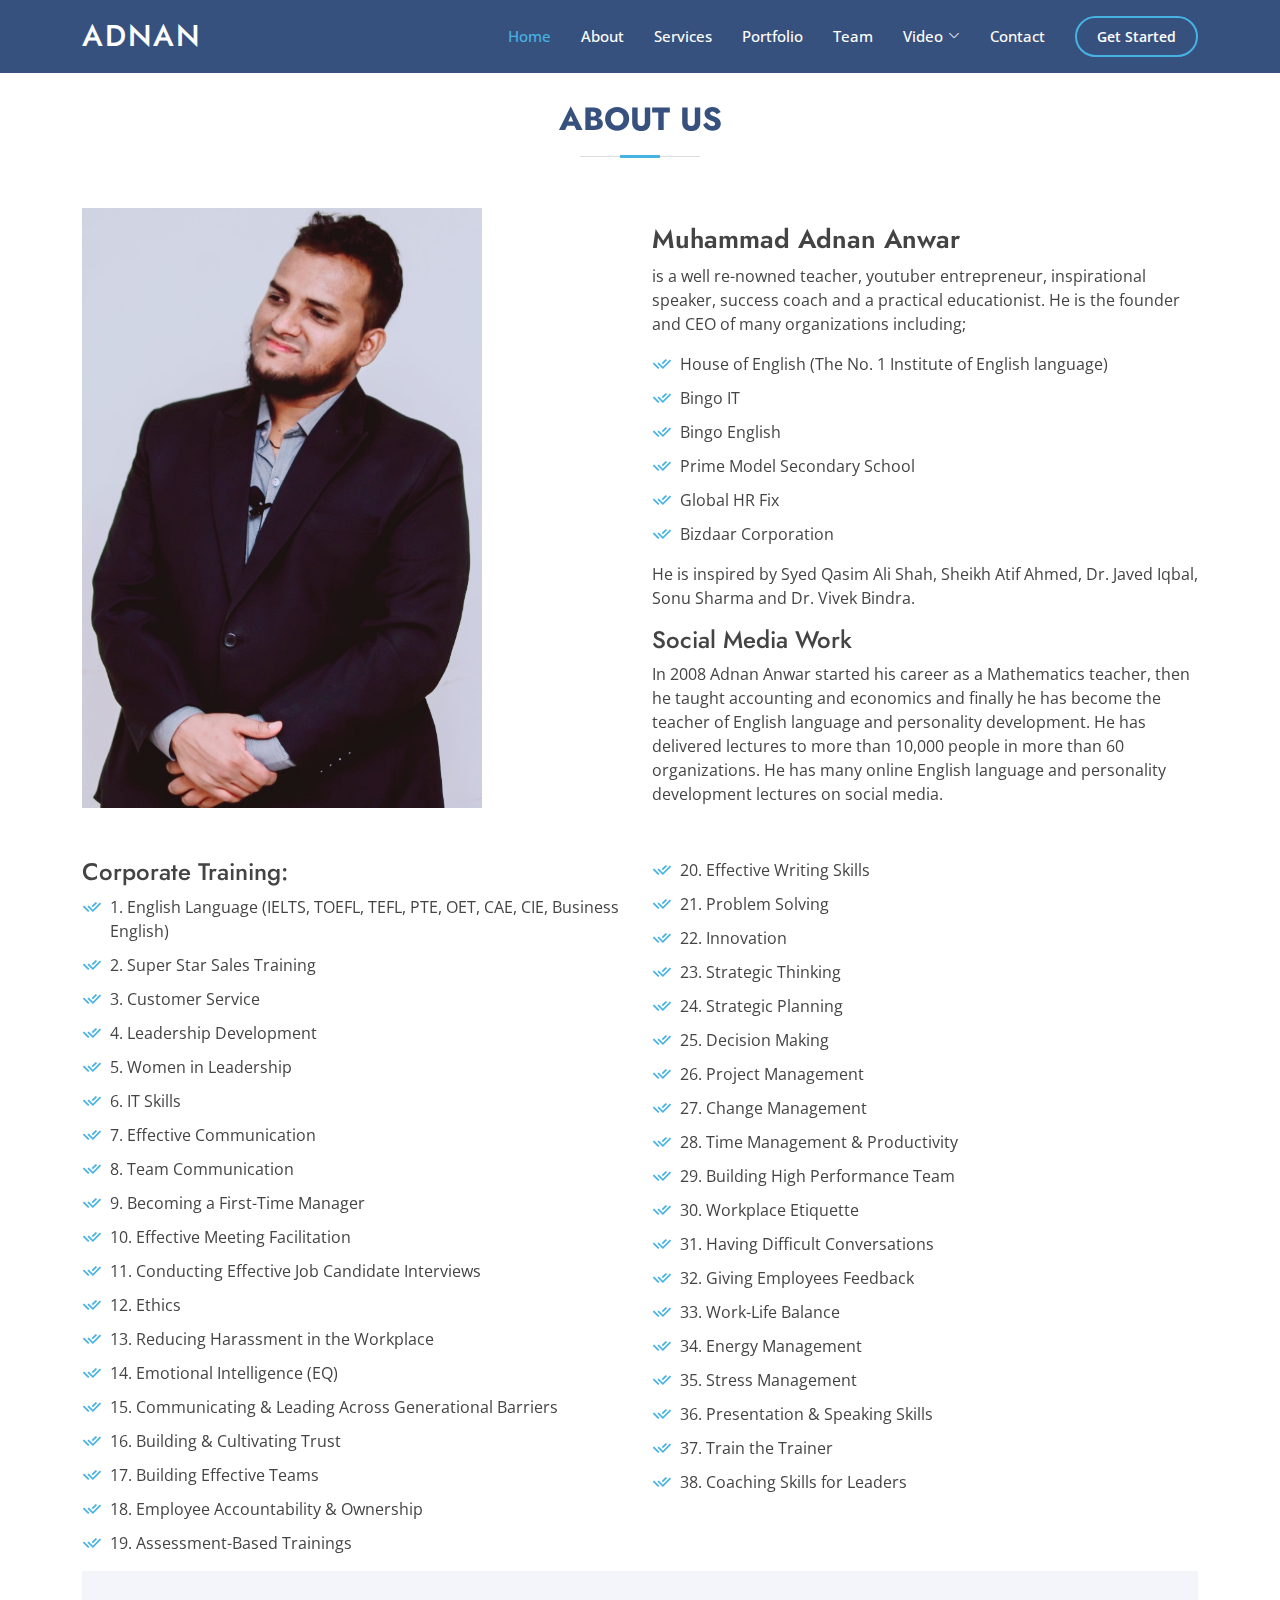
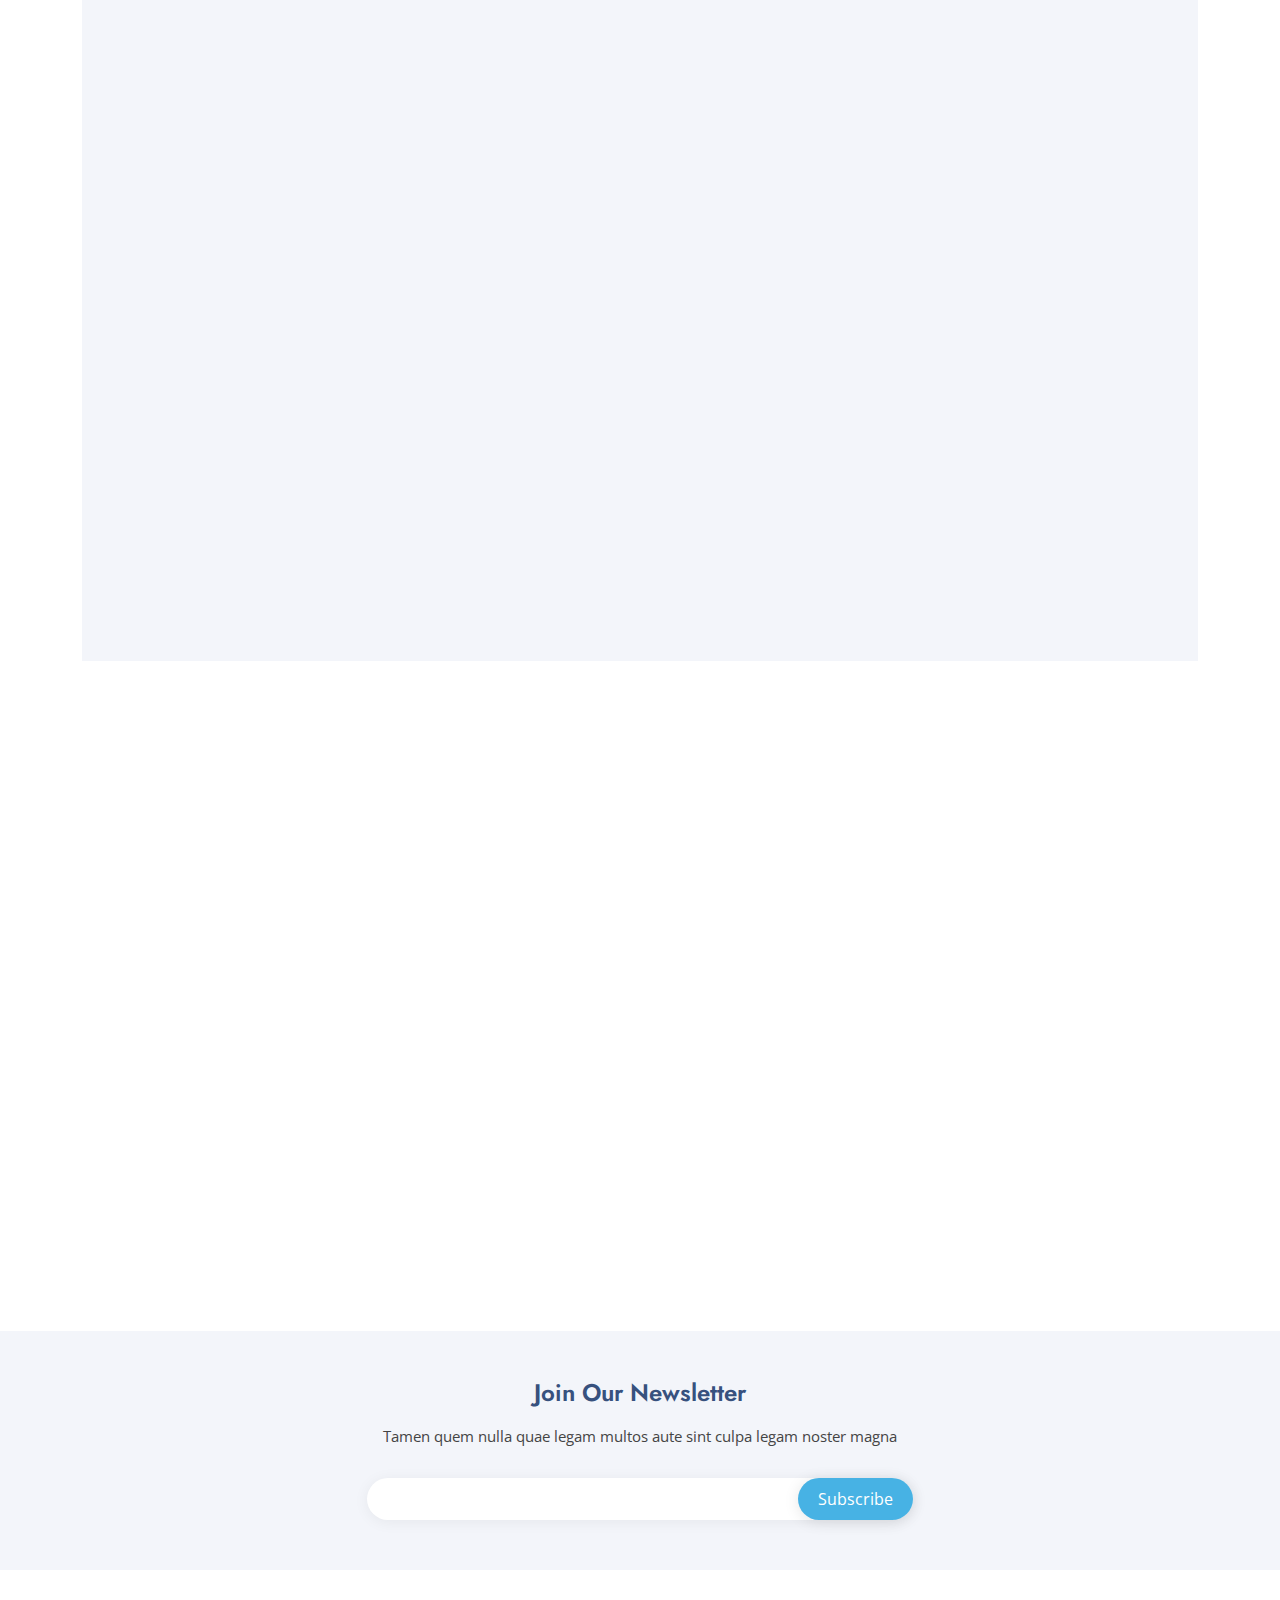
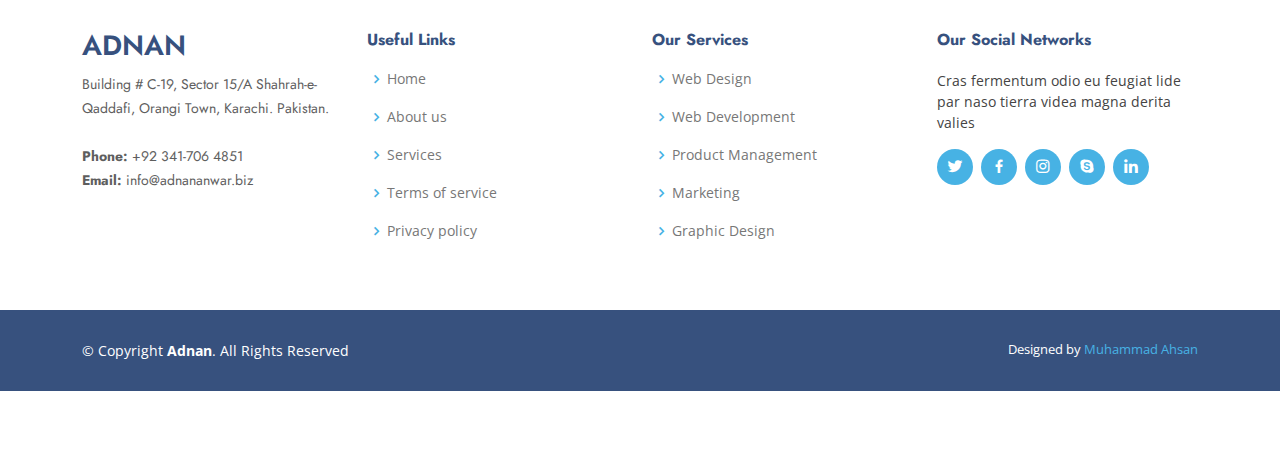
<file: About.html>
<!DOCTYPE html>
<html lang="en">

<head>
    <meta charset="utf-8">
    <meta content="width=device-width, initial-scale=1.0" name="viewport">

    <title>Adnan Anwar</title>
    <meta content="" name="description">
    <meta content="" name="keywords">

    <!-- Favicons -->
    <!-- <link href="assets/img/favicon.png" rel="icon"> -->
    <link href="assets/img/apple-touch-icon.png" rel="apple-touch-icon">

    <!-- Google Fonts -->
    <link
        href="https://fonts.googleapis.com/css?family=Open+Sans:300,300i,400,400i,600,600i,700,700i|Jost:300,300i,400,400i,500,500i,600,600i,700,700i|Poppins:300,300i,400,400i,500,500i,600,600i,700,700i"
        rel="stylesheet">

    <!-- Vendor CSS Files -->
    <link href="assets/vendor/aos/aos.css" rel="stylesheet">
    <link href="assets/vendor/bootstrap/css/bootstrap.min.css" rel="stylesheet">
    <link href="assets/vendor/bootstrap-icons/bootstrap-icons.css" rel="stylesheet">
    <link href="assets/vendor/boxicons/css/boxicons.min.css" rel="stylesheet">
    <link href="assets/vendor/glightbox/css/glightbox.min.css" rel="stylesheet">
    <link href="assets/vendor/remixicon/remixicon.css" rel="stylesheet">
    <link href="assets/vendor/swiper/swiper-bundle.min.css" rel="stylesheet">
    <link href="./assets/css/Videos.css" rel="stylesheet">

    <!-- Template Main CSS File -->
    <link href="assets/css/style.css" rel="stylesheet">

</head>

<body>

    <!-- ======= Header ======= -->
    <header id="header" class="fixed-top ">
        <div class="container d-flex align-items-center">

            <h1 class="logo me-auto"><a href="index.html">Adnan</a></h1>
            <!-- Uncomment below if you prefer to use an image logo -->
            <!-- <a href="index.html" class="logo me-auto"><img src="assets/img/logo.png" alt="" class="img-fluid"></a>-->

            <nav id="navbar" class="navbar">
                <ul>
                    <li><a class="nav-link scrollto active" href="./index.html">Home</a></li>
                    <li><a class="nav-link scrollto" href="./index.html">About</a></li>
                    <li><a class="nav-link scrollto" href="./index.html">Services</a></li>
                    <li><a class="nav-link   scrollto" href="./index.html">Portfolio</a></li>
                    <li><a class="nav-link scrollto" href="./index.html">Team</a></li>
                    <li class="dropdown"><a href="#"><span>Video</span> <i
                                class="bi bi-chevron-down"></i></a>
                        <ul>
                            <li><a href="./Videos.html">youtube</a></li>
                            <li><a href="#">facebook</a></li>
                        </ul>
                    </li>
                    <li><a class="nav-link scrollto" href="./index.html">Contact</a></li>
                    <li><a class="getstarted scrollto" href="./index.html">Get Started</a></li>
                </ul>
                <i class="bi bi-list mobile-nav-toggle"></i>
            </nav><!-- .navbar -->

        </div>
    </header><!-- End Header -->


    <!-- ======= About Us Section ======= -->
    <section id="about" class="about" style="margin-top: 40px;">
        <div class="container" data-aos="fade-up">

            <div class="section-title">
                <h2>About Us</h2>
            </div>

            <div class="row content">
                <div class="col-lg-6">
                    <img src="./image/A2.jpg" style="height: 600px;" alt="">

                </div>
                <div class="col-lg-6 pt-4 pt-lg-0">
                    <p>
                    <h3> Muhammad Adnan Anwar</h3> is a well re-nowned teacher, youtuber entrepreneur, inspirational
                    speaker,
                    success coach and a practical educationist.
                    He is the founder and CEO of many organizations including;
                    </p>
                    <ul>
                        <li><i class="ri-check-double-line"></i> House of English (The No. 1 Institute of English
                            language)</li>
                        <li><i class="ri-check-double-line"></i> Bingo IT</li>
                        <li><i class="ri-check-double-line"></i> Bingo English</li>
                        <li><i class="ri-check-double-line"></i> Prime Model Secondary School</li>
                        <li><i class="ri-check-double-line"></i> Global HR Fix </li>
                        <li><i class="ri-check-double-line"></i> Bizdaar Corporation</li>
                    </ul>

                    <p>
                        He is inspired by Syed Qasim Ali Shah, Sheikh Atif Ahmed, Dr. Javed Iqbal, Sonu Sharma and Dr.
                        Vivek Bindra.
                    </p>
                    <p>
                    <h4>Social Media Work</h4>
                    In 2008 Adnan Anwar started his career as a Mathematics teacher, then he taught accounting and
                    economics
                    and finally he has become the teacher of English language and personality development. He has
                    delivered
                    lectures to more than 10,000 people in more than 60 organizations.
                    He has many online English language and personality development lectures on social media.

                    </p>
                </div>
            </div>

            <div class="row content" style="margin-top: 50px;">
                <div class="col-lg-6">
                    <ul>
                        <h4>Corporate Training:</h4>
                        <li><i class="ri-check-double-line"></i>1. English Language
                            (IELTS, TOEFL, TEFL, PTE, OET, CAE, CIE, Business English)</li>
                        <li><i class="ri-check-double-line"></i>2. Super Star Sales Training</li>
                        <li><i class="ri-check-double-line"></i>3. Customer Service</li>
                        <li><i class="ri-check-double-line"></i>4. Leadership Development</li>
                        <li><i class="ri-check-double-line"></i>5. Women in Leadership</li>
                        <li><i class="ri-check-double-line"></i>6. IT Skills</li>
                        <li><i class="ri-check-double-line"></i>7. Effective Communication</li>
                        <li><i class="ri-check-double-line"></i>8. Team Communication</li>
                        <li><i class="ri-check-double-line"></i>9. Becoming a First-Time Manager</li>
                        <li><i class="ri-check-double-line"></i>10. Effective Meeting Facilitation</li>
                        <li><i class="ri-check-double-line"></i>11. Conducting Effective Job Candidate Interviews</li>
                        <li><i class="ri-check-double-line"></i>12. Ethics</li>
                        <li><i class="ri-check-double-line"></i>13. Reducing Harassment in the Workplace</li>
                        <li><i class="ri-check-double-line"></i>14. Emotional Intelligence (EQ)</li>
                        <li><i class="ri-check-double-line"></i>15. Communicating & Leading Across Generational Barriers
                        </li>
                        <li><i class="ri-check-double-line"></i>16. Building & Cultivating Trust</li>
                        <li><i class="ri-check-double-line"></i>17. Building Effective Teams</li>
                        <li><i class="ri-check-double-line"></i>18. Employee Accountability & Ownership</li>
                        <li><i class="ri-check-double-line"></i>19. Assessment-Based Trainings</li>
                    </ul>
                </div>
                <div class="col-lg-6 pt-4 pt-lg-0">
                    <ul>
                        <li><i class="ri-check-double-line"></i>20. Effective Writing Skills</li>
                        <li><i class="ri-check-double-line"></i>21. Problem Solving</li>
                        <li><i class="ri-check-double-line"></i>22. Innovation</li>
                        <li><i class="ri-check-double-line"></i>23. Strategic Thinking</li>
                        <li><i class="ri-check-double-line"></i>24. Strategic Planning</li>
                        <li><i class="ri-check-double-line"></i>25. Decision Making</li>
                        <li><i class="ri-check-double-line"></i>26. Project Management</li>
                        <li><i class="ri-check-double-line"></i>27. Change Management</li>
                        <li><i class="ri-check-double-line"></i>28. Time Management & Productivity</li>
                        <li><i class="ri-check-double-line"></i>29. Building High Performance Team</li>
                        <li><i class="ri-check-double-line"></i>30. Workplace Etiquette</li>
                        <li><i class="ri-check-double-line"></i>31. Having Difficult Conversations</li>
                        <li><i class="ri-check-double-line"></i>32. Giving Employees Feedback</li>
                        <li><i class="ri-check-double-line"></i>33. Work-Life Balance</li>
                        <li><i class="ri-check-double-line"></i>34. Energy Management</li>
                        <li><i class="ri-check-double-line"></i>35. Stress Management</li>
                        <li><i class="ri-check-double-line"></i>36. Presentation & Speaking Skills</li>
                        <li><i class="ri-check-double-line"></i>37. Train the Trainer</li>
                        <li><i class="ri-check-double-line"></i>38. Coaching Skills for Leaders</li>
                    </ul>
                </div>
            </div>


            <!-- ======= Why Us Section ======= -->
            <section id="why-us" class="why-us section-bg">
                <div class="container-fluid" data-aos="fade-up">

                    <div class="row">

                        <div
                            class="col-lg-7 d-flex flex-column justify-content-center align-items-stretch  order-2 order-lg-1">

                            <div class="content">
                                <h3><strong>Quotations :</strong></h3>
                                <p>
                                    Adnan Anwar
                                </p>
                            </div>

                            <div class="accordion-list">
                                <ul>
                                    <li>
                                        <a data-bs-toggle="collapse" class="collapse"
                                            data-bs-target="#accordion-list-1"><span>01</span>
                                            Quotations 1 <i class="bx bx-chevron-down icon-show"></i><i
                                                class="bx bx-chevron-up icon-close"></i></a>
                                        <div id="accordion-list-1" class="collapse show"
                                            data-bs-parent=".accordion-list">
                                            <p>
                                                “Course study makes you good and self study makes you great”.
                                            </p>
                                        </div>
                                    </li>

                                    <li>
                                        <a data-bs-toggle="collapse" data-bs-target="#accordion-list-2"
                                            class="collapsed"><span>02</span>
                                            Quotations 2 <i class="bx bx-chevron-down icon-show"></i><i
                                                class="bx bx-chevron-up icon-close"></i></a>
                                        <div id="accordion-list-2" class="collapse" data-bs-parent=".accordion-list">
                                            <p>
                                                “Duniya daari ko Allah Pak Ke hukum or Muhammad SAW Ke tareeqo’n say
                                                guzarney ka naam deen hai”
                                            </p>
                                        </div>
                                    </li>

                                    <li>
                                        <a data-bs-toggle="collapse" data-bs-target="#accordion-list-3"
                                            class="collapsed"><span>03</span>
                                            Quotations 3 <i class="bx bx-chevron-down icon-show"></i><i
                                                class="bx bx-chevron-up icon-close"></i></a>
                                        <div id="accordion-list-3" class="collapse" data-bs-parent=".accordion-list">
                                            <p>
                                                “When your physical work increases your income decreases and when your
                                                mind works increases your income increases.”
                                            </p>
                                        </div>
                                    </li>

                                    <li>
                                        <a data-bs-toggle="collapse" data-bs-target="#accordion-list-3"
                                            class="collapsed"><span>03</span>
                                            Quotations 4 <i class="bx bx-chevron-down icon-show"></i><i
                                                class="bx bx-chevron-up icon-close"></i></a>
                                        <div id="accordion-list-3" class="collapse" data-bs-parent=".accordion-list">
                                            <p>
                                                “If you want to live a beautiful life then please take care your 5 F’s
                                                (Faith, Family, Fitness, Finance and Fame)”.
                                            </p>
                                        </div>
                                    </li>

                                </ul>
                            </div>

                        </div>

                        <div class="col-lg-5 align-items-stretch order-1 order-lg-2 img"
                            style='background-image: url("./image/A4.jpg");' data-aos="zoom-in" data-aos-delay="150">
                            &nbsp;</div>
                    </div>

                </div>
            </section><!-- End Why Us Section -->

            <!-- ======= Success rate Section ======= -->
            <section id="skills" class="skills">
                <div class="container" data-aos="fade-up">

                    <div class="row">
                        <div class="col-lg-6 d-flex align-items-center" data-aos="fade-right" data-aos-delay="100">
                            <img src="./image/A3.jpg" class="img-fluid" alt="" style="height: 550px;">
                        </div>
                        <div class="col-lg-6 pt-4 pt-lg-0 content" data-aos="fade-left" data-aos-delay="100">
                            <h3>Success rate</h3>
                            <p class="fst-italic">
                                He is the founder and CEO of many organizations whose success rate will be
                            </p>
                            <br>
                            <div class="skills-content">

                                <div class="progress">
                                    <span class="skill">Houce of English (HOE) <i class="val">100%</i></span>
                                    <div class="progress-bar-wrap">
                                        <div class="progress-bar" role="progressbar" aria-valuenow="100"
                                            aria-valuemin="0" aria-valuemax="100"></div>
                                    </div>
                                </div>

                                <div class="progress">
                                    <span class="skill">Bingo IT <i class="val">90%</i></span>
                                    <div class="progress-bar-wrap">
                                        <div class="progress-bar" role="progressbar" aria-valuenow="90"
                                            aria-valuemin="0" aria-valuemax="100">
                                        </div>
                                    </div>
                                </div>

                                <div class="progress">
                                    <span class="skill">Bingo English <i class="val">75%</i></span>
                                    <div class="progress-bar-wrap">
                                        <div class="progress-bar" role="progressbar" aria-valuenow="75"
                                            aria-valuemin="0" aria-valuemax="100">
                                        </div>
                                    </div>
                                </div>

                                <div class="progress">
                                    <span class="skill">Prime Model Secondary School <i class="val">55%</i></span>
                                    <div class="progress-bar-wrap">
                                        <div class="progress-bar" role="progressbar" aria-valuenow="55"
                                            aria-valuemin="0" aria-valuemax="100">
                                        </div>
                                    </div>
                                </div>

                                <div class="progress">
                                    <span class="skill">Global HR Fix <i class="val">40%</i></span>
                                    <div class="progress-bar-wrap">
                                        <div class="progress-bar" role="progressbar" aria-valuenow="40"
                                            aria-valuemin="0" aria-valuemax="100">
                                        </div>
                                    </div>
                                </div>
                            </div>

                            <div class="progress">
                                <span class="skill">Bizdaar Corporation. <i class="val">35%</i></span>
                                <div class="progress-bar-wrap">
                                    <div class="progress-bar" role="progressbar" aria-valuenow="35" aria-valuemin="0"
                                        aria-valuemax="100">
                                    </div>
                                </div>
                            </div>
                        </div>

                    </div>
                </div>

        </div>
        <footer id="footer">

            <div class="footer-newsletter">
              <div class="container">
                <div class="row justify-content-center">
                  <div class="col-lg-6">
                    <h4>Join Our Newsletter</h4>
                    <p>Tamen quem nulla quae legam multos aute sint culpa legam noster magna</p>
                    <form action="" method="post">
                      <input type="email" name="email"><input type="submit" value="Subscribe">
                    </form>
                  </div>
                </div>
              </div>
            </div>
        
            <div class="footer-top">
              <div class="container">
                <div class="row">
        
                  <div class="col-lg-3 col-md-6 footer-contact">
                    <h3>Adnan</h3>
                    <p>
                      Building # C-19, Sector 15/A Shahrah-e-Qaddafi, Orangi Town, Karachi. Pakistan. <br><br>
                      <strong>Phone:</strong> +92 341-706 4851<br>
                      <strong>Email:</strong> info@adnananwar.biz<br>
                    </p>
                  </div>
        
                  <div class="col-lg-3 col-md-6 footer-links">
                    <h4>Useful Links</h4>
                    <ul>
                      <li><i class="bx bx-chevron-right"></i> <a href="#">Home</a></li>
                      <li><i class="bx bx-chevron-right"></i> <a href="#">About us</a></li>
                      <li><i class="bx bx-chevron-right"></i> <a href="#">Services</a></li>
                      <li><i class="bx bx-chevron-right"></i> <a href="#">Terms of service</a></li>
                      <li><i class="bx bx-chevron-right"></i> <a href="#">Privacy policy</a></li>
                    </ul>
                  </div>
        
                  <div class="col-lg-3 col-md-6 footer-links">
                    <h4>Our Services</h4>
                    <ul>
                      <li><i class="bx bx-chevron-right"></i> <a href="#">Web Design</a></li>
                      <li><i class="bx bx-chevron-right"></i> <a href="#">Web Development</a></li>
                      <li><i class="bx bx-chevron-right"></i> <a href="#">Product Management</a></li>
                      <li><i class="bx bx-chevron-right"></i> <a href="#">Marketing</a></li>
                      <li><i class="bx bx-chevron-right"></i> <a href="#">Graphic Design</a></li>
                    </ul>
                  </div>
        
                  <div class="col-lg-3 col-md-6 footer-links">
                    <h4>Our Social Networks</h4>
                    <p>Cras fermentum odio eu feugiat lide par naso tierra videa magna derita valies</p>
                    <div class="social-links mt-3">
                      <a href="#" class="twitter"><i class="bx bxl-twitter"></i></a>
                      <a href="#" class="facebook"><i class="bx bxl-facebook"></i></a>
                      <a href="#" class="instagram"><i class="bx bxl-instagram"></i></a>
                      <a href="#" class="google-plus"><i class="bx bxl-skype"></i></a>
                      <a href="#" class="linkedin"><i class="bx bxl-linkedin"></i></a>
                    </div>
                  </div>
        
                </div>
              </div>
            </div>
        
            <div class="container footer-bottom clearfix">
              <div class="copyright">
                &copy; Copyright <strong><span>Adnan</span></strong>. All Rights Reserved
              </div>
              <div class="credits">
                <!-- All the links in the footer should remain intact. -->
                <!-- You can delete the links only if you purchased the pro version. -->
                <!-- Licensing information: https://bootstrapmade.com/license/ -->
                <!-- Purchase the pro version with working PHP/AJAX contact form: https://bootstrapmade.com/arsha-free-bootstrap-html-template-corporate/ -->
                Designed by <a href="https://bootstrapmade.com/">Muhammad Ahsan</a>
              </div>
            </div>
          </footer><!-- End Footer -->
        
          <div id="preloader"></div>
          <a href="#" class="back-to-top d-flex align-items-center justify-content-center"><i
              class="bi bi-arrow-up-short"></i></a>
        
          <!-- Vendor JS Files -->
          <script src="assets/vendor/aos/aos.js"></script>
          <script src="assets/vendor/bootstrap/js/bootstrap.bundle.min.js"></script>
          <script src="assets/vendor/glightbox/js/glightbox.min.js"></script>
          <script src="assets/vendor/isotope-layout/isotope.pkgd.min.js"></script>
          <script src="assets/vendor/php-email-form/validate.js"></script>
          <script src="assets/vendor/swiper/swiper-bundle.min.js"></script>
          <script src="assets/vendor/waypoints/noframework.waypoints.js"></script>
        
          <!-- Template Main JS File -->
          <script src="assets/js/main.js"></script>
        
        </body>
        
        </html>
</file>
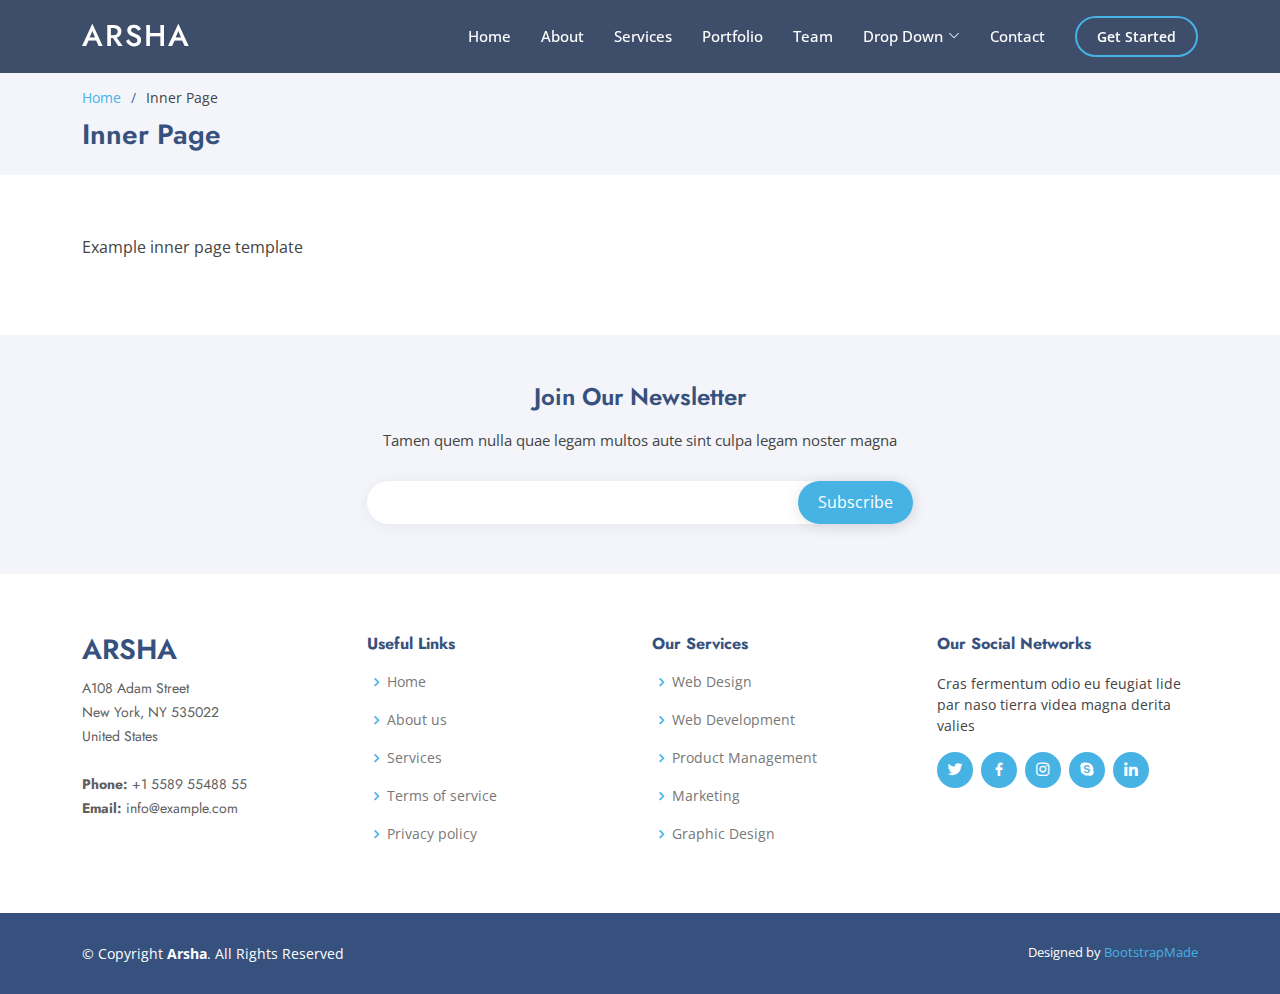
<file: inner-page.html>
<!DOCTYPE html>
<html lang="en">

<head>
  <meta charset="utf-8">
  <meta content="width=device-width, initial-scale=1.0" name="viewport">

  <title>Inner Page - Arsha Bootstrap Template</title>
  <meta content="" name="description">
  <meta content="" name="keywords">

  <!-- Favicons -->
  <link href="assets/img/favicon.png" rel="icon">
  <link href="assets/img/apple-touch-icon.png" rel="apple-touch-icon">

  <!-- Google Fonts -->
  <link href="https://fonts.googleapis.com/css?family=Open+Sans:300,300i,400,400i,600,600i,700,700i|Jost:300,300i,400,400i,500,500i,600,600i,700,700i|Poppins:300,300i,400,400i,500,500i,600,600i,700,700i" rel="stylesheet">

  <!-- Vendor CSS Files -->
  <link href="assets/vendor/aos/aos.css" rel="stylesheet">
  <link href="assets/vendor/bootstrap/css/bootstrap.min.css" rel="stylesheet">
  <link href="assets/vendor/bootstrap-icons/bootstrap-icons.css" rel="stylesheet">
  <link href="assets/vendor/boxicons/css/boxicons.min.css" rel="stylesheet">
  <link href="assets/vendor/glightbox/css/glightbox.min.css" rel="stylesheet">
  <link href="assets/vendor/remixicon/remixicon.css" rel="stylesheet">
  <link href="assets/vendor/swiper/swiper-bundle.min.css" rel="stylesheet">

  <!-- Template Main CSS File -->
  <link href="assets/css/style.css" rel="stylesheet">

  <!-- =======================================================
  * Template Name: Arsha - v4.1.0
  * Template URL: https://bootstrapmade.com/arsha-free-bootstrap-html-template-corporate/
  * Author: BootstrapMade.com
  * License: https://bootstrapmade.com/license/
  ======================================================== -->
</head>

<body>

  <!-- ======= Header ======= -->
  <header id="header" class="fixed-top header-inner-pages">
    <div class="container d-flex align-items-center">

      <h1 class="logo me-auto"><a href="index.html">Arsha</a></h1>
      <!-- Uncomment below if you prefer to use an image logo -->
      <!-- <a href="index.html" class="logo me-auto"><img src="assets/img/logo.png" alt="" class="img-fluid"></a>-->

      <nav id="navbar" class="navbar">
        <ul>
          <li><a class="nav-link scrollto " href="#hero">Home</a></li>
          <li><a class="nav-link scrollto" href="#about">About</a></li>
          <li><a class="nav-link scrollto" href="#services">Services</a></li>
          <li><a class="nav-link   scrollto" href="#portfolio">Portfolio</a></li>
          <li><a class="nav-link scrollto" href="#team">Team</a></li>
          <li class="dropdown"><a href="#"><span>Drop Down</span> <i class="bi bi-chevron-down"></i></a>
            <ul>
              <li><a href="#">Drop Down 1</a></li>
              <li class="dropdown"><a href="#"><span>Deep Drop Down</span> <i class="bi bi-chevron-right"></i></a>
                <ul>
                  <li><a href="#">Deep Drop Down 1</a></li>
                  <li><a href="#">Deep Drop Down 2</a></li>
                  <li><a href="#">Deep Drop Down 3</a></li>
                  <li><a href="#">Deep Drop Down 4</a></li>
                  <li><a href="#">Deep Drop Down 5</a></li>
                </ul>
              </li>
              <li><a href="#">Drop Down 2</a></li>
              <li><a href="#">Drop Down 3</a></li>
              <li><a href="#">Drop Down 4</a></li>
            </ul>
          </li>
          <li><a class="nav-link scrollto" href="#contact">Contact</a></li>
          <li><a class="getstarted scrollto" href="#about">Get Started</a></li>
        </ul>
        <i class="bi bi-list mobile-nav-toggle"></i>
      </nav><!-- .navbar -->

    </div>
  </header><!-- End Header -->

  <main id="main">

    <!-- ======= Breadcrumbs ======= -->
    <section id="breadcrumbs" class="breadcrumbs">
      <div class="container">

        <ol>
          <li><a href="index.html">Home</a></li>
          <li>Inner Page</li>
        </ol>
        <h2>Inner Page</h2>

      </div>
    </section><!-- End Breadcrumbs -->

    <section class="inner-page">
      <div class="container">
        <p>
          Example inner page template
        </p>
      </div>
    </section>

  </main><!-- End #main -->

  <!-- ======= Footer ======= -->
  <footer id="footer">

    <div class="footer-newsletter">
      <div class="container">
        <div class="row justify-content-center">
          <div class="col-lg-6">
            <h4>Join Our Newsletter</h4>
            <p>Tamen quem nulla quae legam multos aute sint culpa legam noster magna</p>
            <form action="" method="post">
              <input type="email" name="email"><input type="submit" value="Subscribe">
            </form>
          </div>
        </div>
      </div>
    </div>

    <div class="footer-top">
      <div class="container">
        <div class="row">

          <div class="col-lg-3 col-md-6 footer-contact">
            <h3>Arsha</h3>
            <p>
              A108 Adam Street <br>
              New York, NY 535022<br>
              United States <br><br>
              <strong>Phone:</strong> +1 5589 55488 55<br>
              <strong>Email:</strong> info@example.com<br>
            </p>
          </div>

          <div class="col-lg-3 col-md-6 footer-links">
            <h4>Useful Links</h4>
            <ul>
              <li><i class="bx bx-chevron-right"></i> <a href="#">Home</a></li>
              <li><i class="bx bx-chevron-right"></i> <a href="#">About us</a></li>
              <li><i class="bx bx-chevron-right"></i> <a href="#">Services</a></li>
              <li><i class="bx bx-chevron-right"></i> <a href="#">Terms of service</a></li>
              <li><i class="bx bx-chevron-right"></i> <a href="#">Privacy policy</a></li>
            </ul>
          </div>

          <div class="col-lg-3 col-md-6 footer-links">
            <h4>Our Services</h4>
            <ul>
              <li><i class="bx bx-chevron-right"></i> <a href="#">Web Design</a></li>
              <li><i class="bx bx-chevron-right"></i> <a href="#">Web Development</a></li>
              <li><i class="bx bx-chevron-right"></i> <a href="#">Product Management</a></li>
              <li><i class="bx bx-chevron-right"></i> <a href="#">Marketing</a></li>
              <li><i class="bx bx-chevron-right"></i> <a href="#">Graphic Design</a></li>
            </ul>
          </div>

          <div class="col-lg-3 col-md-6 footer-links">
            <h4>Our Social Networks</h4>
            <p>Cras fermentum odio eu feugiat lide par naso tierra videa magna derita valies</p>
            <div class="social-links mt-3">
              <a href="#" class="twitter"><i class="bx bxl-twitter"></i></a>
              <a href="#" class="facebook"><i class="bx bxl-facebook"></i></a>
              <a href="#" class="instagram"><i class="bx bxl-instagram"></i></a>
              <a href="#" class="google-plus"><i class="bx bxl-skype"></i></a>
              <a href="#" class="linkedin"><i class="bx bxl-linkedin"></i></a>
            </div>
          </div>

        </div>
      </div>
    </div>

    <div class="container footer-bottom clearfix">
      <div class="copyright">
        &copy; Copyright <strong><span>Arsha</span></strong>. All Rights Reserved
      </div>
      <div class="credits">
        <!-- All the links in the footer should remain intact. -->
        <!-- You can delete the links only if you purchased the pro version. -->
        <!-- Licensing information: https://bootstrapmade.com/license/ -->
        <!-- Purchase the pro version with working PHP/AJAX contact form: https://bootstrapmade.com/arsha-free-bootstrap-html-template-corporate/ -->
        Designed by <a href="https://bootstrapmade.com/">BootstrapMade</a>
      </div>
    </div>
  </footer><!-- End Footer -->

  <div id="preloader"></div>
  <a href="#" class="back-to-top d-flex align-items-center justify-content-center"><i class="bi bi-arrow-up-short"></i></a>

  <!-- Vendor JS Files -->
  <script src="assets/vendor/aos/aos.js"></script>
  <script src="assets/vendor/bootstrap/js/bootstrap.bundle.min.js"></script>
  <script src="assets/vendor/glightbox/js/glightbox.min.js"></script>
  <script src="assets/vendor/isotope-layout/isotope.pkgd.min.js"></script>
  <script src="assets/vendor/php-email-form/validate.js"></script>
  <script src="assets/vendor/swiper/swiper-bundle.min.js"></script>
  <script src="assets/vendor/waypoints/noframework.waypoints.js"></script>

  <!-- Template Main JS File -->
  <script src="assets/js/main.js"></script>

</body>

</html>
</file>
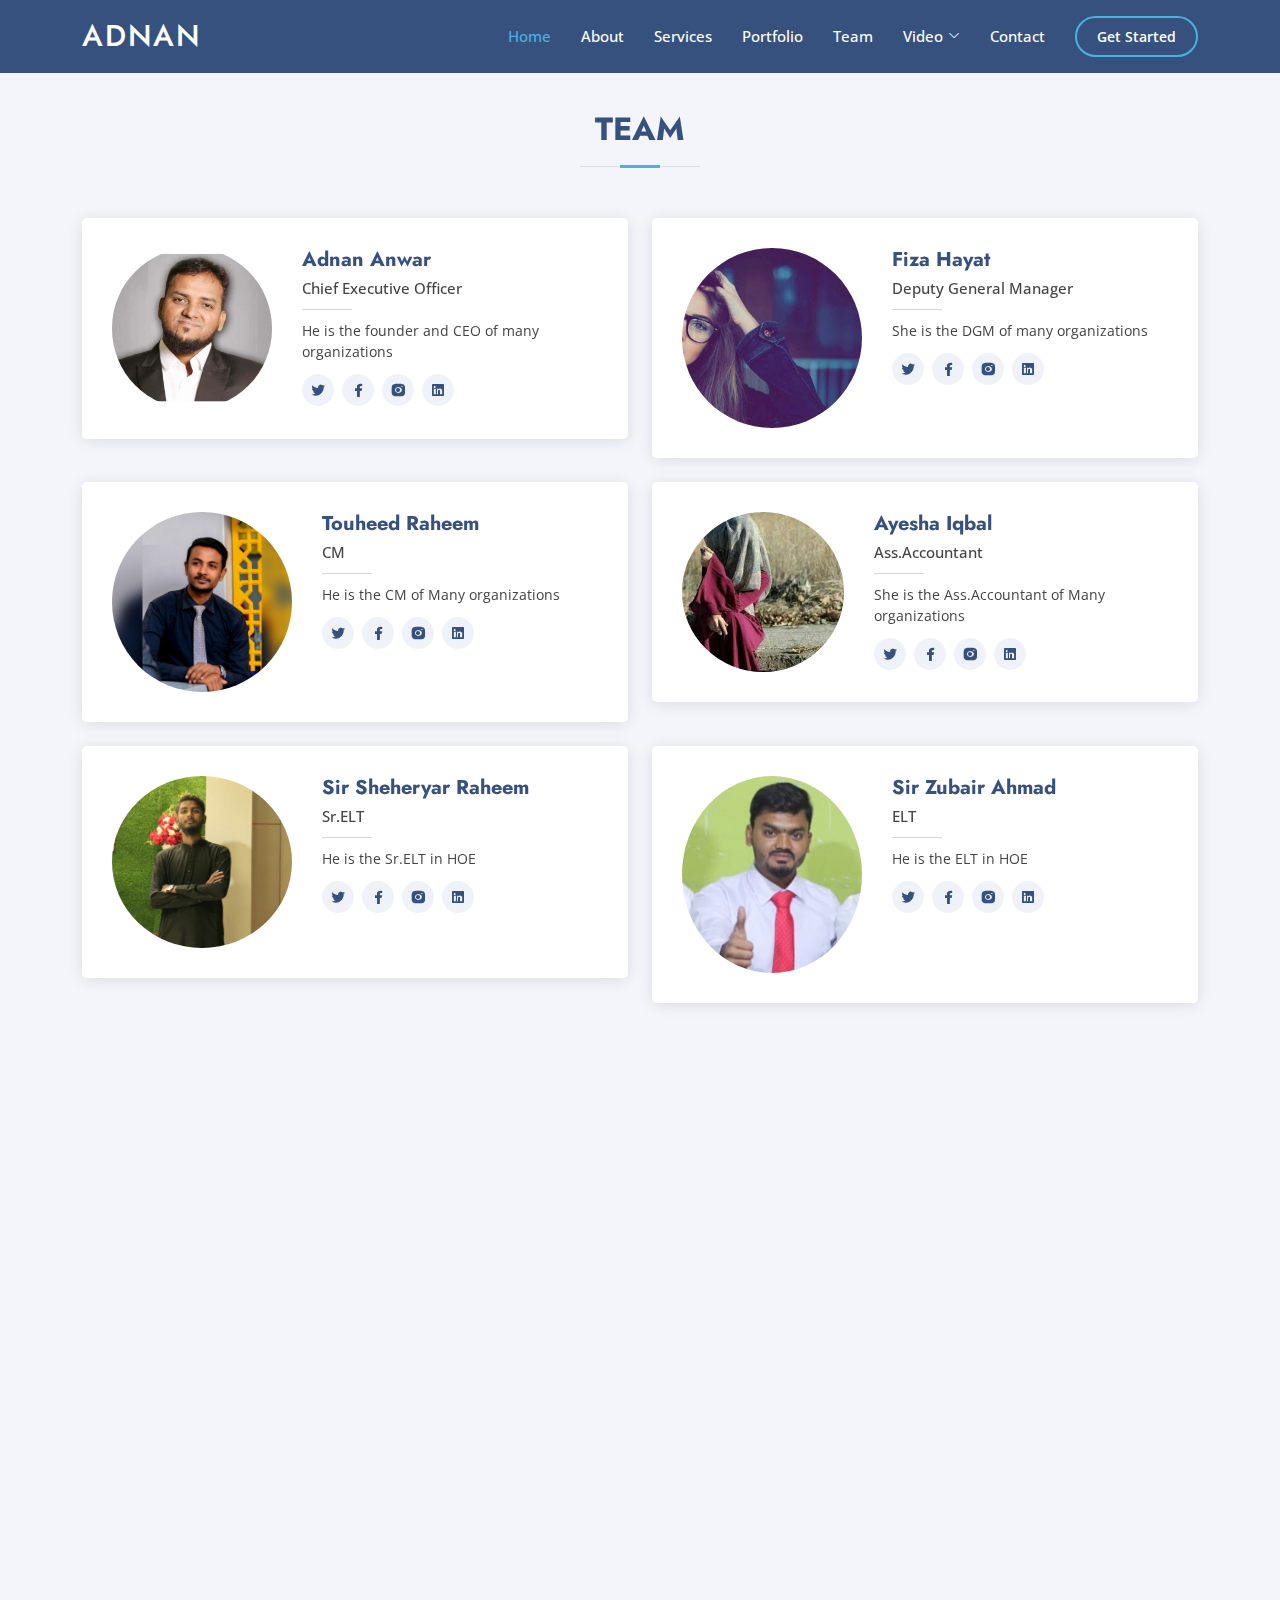
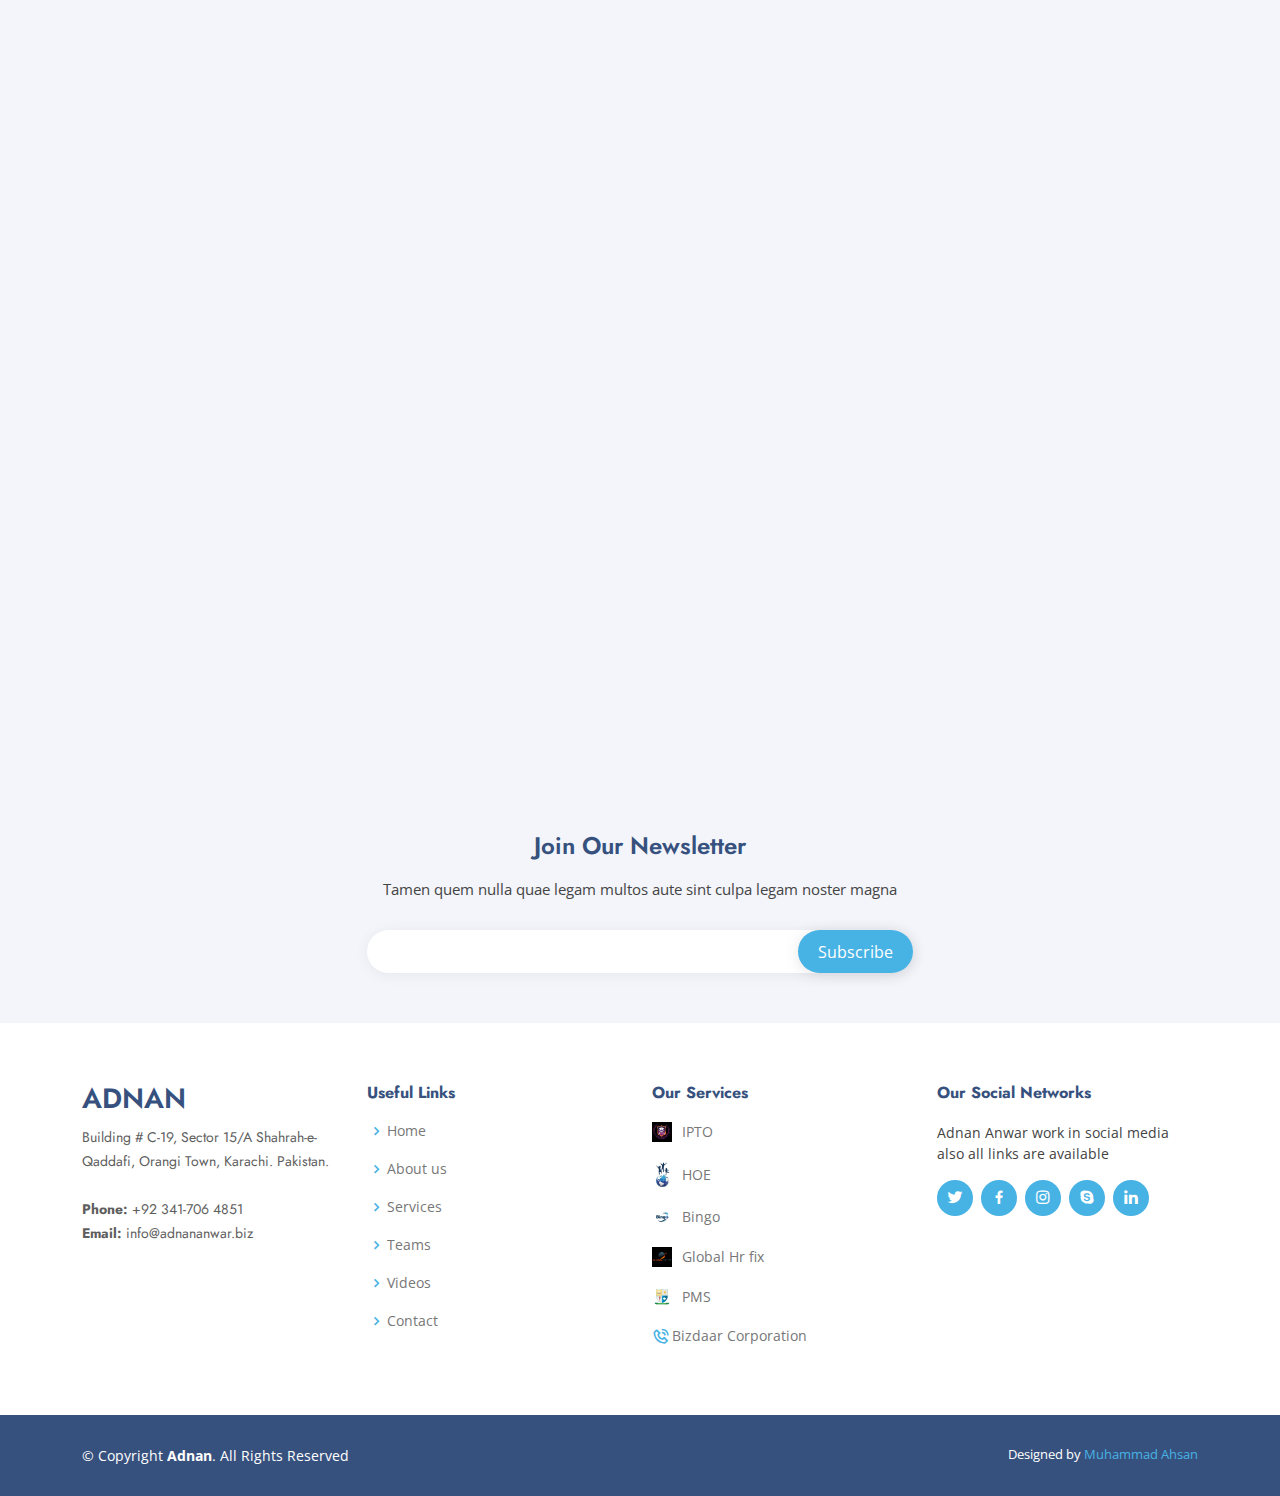
<file: Teams.html>
<!DOCTYPE html>
<html lang="en">

<head>
    <meta charset="utf-8">
    <meta content="width=device-width, initial-scale=1.0" name="viewport">

    <title>Adnan Anwar</title>
    <meta content="" name="description">
    <meta content="" name="keywords">

    <!-- Favicons -->
    <!-- <link href="assets/img/favicon.png" rel="icon"> -->
    <link href="assets/img/apple-touch-icon.png" rel="apple-touch-icon">

    <!-- Google Fonts -->
    <link
        href="https://fonts.googleapis.com/css?family=Open+Sans:300,300i,400,400i,600,600i,700,700i|Jost:300,300i,400,400i,500,500i,600,600i,700,700i|Poppins:300,300i,400,400i,500,500i,600,600i,700,700i"
        rel="stylesheet">

    <!-- Vendor CSS Files -->
    <link href="assets/vendor/aos/aos.css" rel="stylesheet">
    <link href="assets/vendor/bootstrap/css/bootstrap.min.css" rel="stylesheet">
    <link href="assets/vendor/bootstrap-icons/bootstrap-icons.css" rel="stylesheet">
    <link href="assets/vendor/boxicons/css/boxicons.min.css" rel="stylesheet">
    <link href="assets/vendor/glightbox/css/glightbox.min.css" rel="stylesheet">
    <link href="assets/vendor/remixicon/remixicon.css" rel="stylesheet">
    <link href="assets/vendor/swiper/swiper-bundle.min.css" rel="stylesheet">

    <!-- Template Main CSS File -->
    <link href="assets/css/style.css" rel="stylesheet">

</head>

<body>

    <!-- ======= Header ======= -->
    <header id="header" class="fixed-top ">
        <div class="container d-flex align-items-center">

            <h1 class="logo me-auto"><a href="index.html">Adnan</a></h1>
            <!-- Uncomment below if you prefer to use an image logo -->
            <!-- <a href="index.html" class="logo me-auto"><img src="assets/img/logo.png" alt="" class="img-fluid"></a>-->

            <nav id="navbar" class="navbar">
                <ul>
                    <li><a class="nav-link scrollto active" href="index.html">Home</a></li>
                    <li><a class="nav-link scrollto" href="index.html">About</a></li>
                    <li><a class="nav-link scrollto" href="index.html">Services</a></li>
                    <li><a class="nav-link   scrollto" href="index.html">Portfolio</a></li>
                    <li><a class="nav-link scrollto" href="index.html">Team</a></li>
                    <li class="dropdown"><a href="#"><span>Video</span> <i class="bi bi-chevron-down"></i></a>
                        <ul>
                            <li><a href="./Videos.html">youtube</a></li>
                            <li><a href="#">facebook</a></li>
                        </ul>
                    </li>
                    <li><a class="nav-link scrollto" href="index.html">Contact</a></li>
                    <li><a class="getstarted scrollto" href="index.html">Get Started</a></li>
                </ul>
                <i class="bi bi-list mobile-nav-toggle"></i>
            </nav><!-- .navbar -->

        </div>
    </header><!-- End Header -->

    <!-- ======= Hero Section ======= -->
   


    <!-- ======= Portfolio Section ======= -->

    <!-- <li data-filter=".filter-web">CEO</li>
          <li data-filter=".filter-web">DGM</li>
          <li data-filter=".filter-app">CM</li>
          <li data-filter=".filter-card">Ass ACCOUNTANT</li>
          <li data-filter=".filter-web">Sr.ELT</li>
          <li data-filter=".filter-web">ELT</li>
          <li data-filter=".filter-web">CI</li>
          <li data-filter=".filter-web">FRO</li>
          <li data-filter=".filter-web">DEVELOPER</li>
          <li data-filter=".filter-web">TELT</li>
          <li data-filter=".filter-web">SRS</li> -->


    <!-- ======= Team Section ======= -->
    <section id="team" class="team section-bg" style="margin-top: 50px;">
        <div class="container" data-aos="fade-up">

            <div class="section-title">
                <h2>Team</h2>
                <p></p>
            </div>

            <div class="row">

                <div class="col-lg-6">
                    <div class="member d-flex align-items-start" data-aos="zoom-in" data-aos-delay="100">
                        <div class="pic"><img src="./image/A7.jpg"" class=" img-fluid" alt=""></div>
                        <div class="member-info">
                            <h4>Adnan Anwar</h4>
                            <span>Chief Executive Officer</span>
                            <p>He is the founder and CEO of many organizations</p>
                            <div class="social">
                                <a href=""><i class="ri-twitter-fill"></i></a>
                                <a href=""><i class="ri-facebook-fill"></i></a>
                                <a href=""><i class="ri-instagram-fill"></i></a>
                                <a href=""> <i class="ri-linkedin-box-fill"></i> </a>
                            </div>
                        </div>
                    </div>
                </div>

                <div class="col-lg-6 mt-4 mt-lg-0">
                    <div class="member d-flex align-items-start" data-aos="zoom-in" data-aos-delay="200">
                        <div class="pic"><img src="./image/Portfolio/Fiza.jpg" class="img-fluid" alt=""></div>
                        <div class="member-info">
                            <h4>Fiza Hayat</h4>
                            <span>Deputy General Manager</span>
                            <p>She is the DGM of many organizations</p>
                            <div class="social">
                                <a href=""><i class="ri-twitter-fill"></i></a>
                                <a href=""><i class="ri-facebook-fill"></i></a>
                                <a href=""><i class="ri-instagram-fill"></i></a>
                                <a href=""> <i class="ri-linkedin-box-fill"></i> </a>
                            </div>
                        </div>
                    </div>
                </div>

                <div class="col-lg-6 mt-4">
                    <div class="member d-flex align-items-start" data-aos="zoom-in" data-aos-delay="300">
                        <div class="pic"><img src="./image/Portfolio/Toheed.jpg" class="img-fluid" alt=""></div>
                        <div class="member-info">
                            <h4>Touheed Raheem</h4>
                            <span>CM</span>
                            <p>He is the CM of Many organizations</p>
                            <div class="social">
                                <a href=""><i class="ri-twitter-fill"></i></a>
                                <a href=""><i class="ri-facebook-fill"></i></a>
                                <a href=""><i class="ri-instagram-fill"></i></a>
                                <a href=""> <i class="ri-linkedin-box-fill"></i> </a>
                            </div>
                        </div>
                    </div>
                </div>

                <div class="col-lg-6 mt-4">
                    <div class="member d-flex align-items-start" data-aos="zoom-in" data-aos-delay="400">
                        <div class="pic"><img src="./image/Portfolio/Ayesha.jpg" class="img-fluid" alt=""></div>
                        <div class="member-info">
                            <h4>Ayesha Iqbal</h4>
                            <span>Ass.Accountant</span>
                            <p>She is the Ass.Accountant of Many organizations</p>
                            <div class="social">
                                <a href=""><i class="ri-twitter-fill"></i></a>
                                <a href=""><i class="ri-facebook-fill"></i></a>
                                <a href=""><i class="ri-instagram-fill"></i></a>
                                <a href=""> <i class="ri-linkedin-box-fill"></i> </a>
                            </div>
                        </div>
                    </div>
                </div>

                <div class="col-lg-6 mt-4">
                    <div class="member d-flex align-items-start" data-aos="zoom-in" data-aos-delay="400">
                        <div class="pic"><img src="./image/Portfolio/Shaheryar.jpg" class="img-fluid" alt=""></div>
                        <div class="member-info">
                            <h4>Sir Sheheryar Raheem</h4>
                            <span>Sr.ELT</span>
                            <p>He is the Sr.ELT in HOE</p>
                            <div class="social">
                                <a href=""><i class="ri-twitter-fill"></i></a>
                                <a href=""><i class="ri-facebook-fill"></i></a>
                                <a href=""><i class="ri-instagram-fill"></i></a>
                                <a href=""> <i class="ri-linkedin-box-fill"></i> </a>
                            </div>
                        </div>
                    </div>
                </div>

                <div class="col-lg-6 mt-4">
                    <div class="member d-flex align-items-start" data-aos="zoom-in" data-aos-delay="400">
                        <div class="pic"><img src="./image/Portfolio/Zubair ELT.jpg" class="img-fluid" alt=""></div>
                        <div class="member-info">
                            <h4>Sir Zubair Ahmad</h4>
                            <span>ELT</span>
                            <p>He is the ELT in HOE</p>
                            <div class="social">
                                <a href=""><i class="ri-twitter-fill"></i></a>
                                <a href=""><i class="ri-facebook-fill"></i></a>
                                <a href=""><i class="ri-instagram-fill"></i></a>
                                <a href=""> <i class="ri-linkedin-box-fill"></i> </a>
                            </div>
                        </div>
                    </div>
                </div>

                <div class="col-lg-6 mt-4">
                    <div class="member d-flex align-items-start" data-aos="zoom-in" data-aos-delay="400">
                        <div class="pic"><img src="./image/Portfolio/Ayesha.jpg" class="img-fluid" alt=""></div>
                        <div class="member-info">
                            <h4>Mahwish Iqbal</h4>
                            <span>CI</span>
                            <p>she is the CI of bingo English also a teacher in Bingo English + PMS</p>
                            <div class="social">
                                <a href=""><i class="ri-twitter-fill"></i></a>
                                <a href=""><i class="ri-facebook-fill"></i></a>
                                <a href=""><i class="ri-instagram-fill"></i></a>
                                <a href=""> <i class="ri-linkedin-box-fill"></i> </a>
                            </div>
                        </div>
                    </div>
                </div>

                <div class="col-lg-6 mt-4">
                    <div class="member d-flex align-items-start" data-aos="zoom-in" data-aos-delay="400">
                        <div class="pic"><img src="./image/Portfolio/Zubair.jpg" class="img-fluid" alt=""></div>
                        <div class="member-info">
                            <h4>Zubair Ilyas</h4>
                            <span>CI</span>
                            <p>He is the CI of bingo IT also a teacher in Bingo IT</p>
                            <div class="social">
                                <a href=""><i class="ri-twitter-fill"></i></a>
                                <a href=""><i class="ri-facebook-fill"></i></a>
                                <a href=""><i class="ri-instagram-fill"></i></a>
                                <a href=""> <i class="ri-linkedin-box-fill"></i> </a>
                            </div>
                        </div>
                    </div>
                </div>

                <div class="col-lg-6 mt-4">
                    <div class="member d-flex align-items-start" data-aos="zoom-in" data-aos-delay="400">
                        <div class="pic"><img src="./image/Portfolio/Fahad.jpg" class="img-fluid" alt=""></div>
                        <div class="member-info">
                            <h4>Owais Khan</h4>
                            <span>FRO</span>
                            <p>He is the FRO of HOE</p>
                            <div class="social">
                                <a href=""><i class="ri-twitter-fill"></i></a>
                                <a href=""><i class="ri-facebook-fill"></i></a>
                                <a href=""><i class="ri-instagram-fill"></i></a>
                                <a href=""> <i class="ri-linkedin-box-fill"></i> </a>
                            </div>
                        </div>
                    </div>
                </div>

                <div class="col-lg-6 mt-4">
                    <div class="member d-flex align-items-start" data-aos="zoom-in" data-aos-delay="400">
                        <div class="pic"><img src="./image/Portfolio/Ahsan1.jpg" class="img-fluid" alt=""></div>
                        <div class="member-info">
                            <h4>Muhammad Ahsan</h4>
                            <span>Developer</span>
                            <p>He is the web Developer, Software developer, also a teacher in bingo + PMS</p>
                            <div class="social">
                                <a href=""><i class="ri-twitter-fill"></i></a>
                                <a href=""><i class="ri-facebook-fill"></i></a>
                                <a href=""><i class="ri-instagram-fill"></i></a>
                                <a href=""> <i class="ri-linkedin-box-fill"></i> </a>
                            </div>
                        </div>
                    </div>
                </div>

                <div class="col-lg-6 mt-4">
                    <div class="member d-flex align-items-start" data-aos="zoom-in" data-aos-delay="400">
                        <div class="pic"><img src="./image/Portfolio/Imran.jpg" class="img-fluid" alt=""></div>
                        <div class="member-info">
                            <h4>Imran</h4>
                            <span>TELT</span>
                            <p>He is the TELT in Bingo English</p>
                            <div class="social">
                                <a href=""><i class="ri-twitter-fill"></i></a>
                                <a href=""><i class="ri-facebook-fill"></i></a>
                                <a href=""><i class="ri-instagram-fill"></i></a>
                                <a href=""> <i class="ri-linkedin-box-fill"></i> </a>
                            </div>
                        </div>
                    </div>
                </div>

                <div class="col-lg-6 mt-4">
                    <div class="member d-flex align-items-start" data-aos="zoom-in" data-aos-delay="400">
                        <div class="pic"><img src="./image/Portfolio/Qandeel.jpg" class="img-fluid" alt=""></div>
                        <div class="member-info">
                            <h4>Qandeel Khan</h4>
                            <span>TELT</span>
                            <p>She is the TELT in HOE</p>
                            <div class="social">
                                <a href=""><i class="ri-twitter-fill"></i></a>
                                <a href=""><i class="ri-facebook-fill"></i></a>
                                <a href=""><i class="ri-instagram-fill"></i></a>
                                <a href=""> <i class="ri-linkedin-box-fill"></i> </a>
                            </div>
                        </div>
                    </div>
                </div>

                <div class="col-lg-6 mt-4">
                    <div class="member d-flex align-items-start" data-aos="zoom-in" data-aos-delay="400">
                        <div class="pic"><img src="./image/Portfolio/Saira.jpg" class="img-fluid" alt=""></div>
                        <div class="member-info">
                            <h4>Saira Maqsood</h4>
                            <span>SRS</span>
                            <p>She is the SRS in HOE</p>
                            <div class="social">
                                <a href=""><i class="ri-twitter-fill"></i></a>
                                <a href=""><i class="ri-facebook-fill"></i></a>
                                <a href=""><i class="ri-instagram-fill"></i></a>
                                <a href=""> <i class="ri-linkedin-box-fill"></i> </a>
                            </div>
                        </div>
                    </div>
                </div>

                <div class="col-lg-6 mt-4">
                    <div class="member d-flex align-items-start" data-aos="zoom-in" data-aos-delay="400">
                        <div class="pic"><img src="./image/Portfolio/Zeenat.jpg" class="img-fluid" alt=""></div>
                        <div class="member-info">
                            <h4>Zeenat Kareem</h4>
                            <span>SRS</span>
                            <p>She is the SRS in HOE</p>
                            <div class="social">
                                <a href=""><i class="ri-twitter-fill"></i></a>
                                <a href=""><i class="ri-facebook-fill"></i></a>
                                <a href=""><i class="ri-instagram-fill"></i></a>
                                <a href=""> <i class="ri-linkedin-box-fill"></i> </a>
                            </div>
                        </div>
                    </div>
                </div>

                <div class="col-lg-6 mt-4">
                    <div class="member d-flex align-items-start" data-aos="zoom-in" data-aos-delay="400">
                        <div class="pic"><img src="./image/Portfolio/Varsha.jpg" class="img-fluid" alt=""></div>
                        <div class="member-info">
                            <h4>Versha Ashraf</h4>
                            <span>SRS</span>
                            <p>She is the SRS in HOE</p>
                            <div class="social">
                                <a href=""><i class="ri-twitter-fill"></i></a>
                                <a href=""><i class="ri-facebook-fill"></i></a>
                                <a href=""><i class="ri-instagram-fill"></i></a>
                                <a href=""> <i class="ri-linkedin-box-fill"></i> </a>
                            </div>
                        </div>
                    </div>
                </div>

                <div class="col-lg-6 mt-4">
                    <div class="member d-flex align-items-start" data-aos="zoom-in" data-aos-delay="400">
                        <div class="pic"><img src="./image/Portfolio/Fahad.jpg" class="img-fluid" alt=""></div>
                        <div class="member-info">
                            <h4>Fahad</h4>
                            <span>SRS</span>
                            <p>He is the SRS in HOE</p>
                            <div class="social">
                                <a href=""><i class="ri-twitter-fill"></i></a>
                                <a href=""><i class="ri-facebook-fill"></i></a>
                                <a href=""><i class="ri-instagram-fill"></i></a>
                                <a href=""> <i class="ri-linkedin-box-fill"></i> </a>
                            </div>
                        </div>
                    </div>
                </div>

            </div>

        </div>
    </section>
    <!-- End Team Section -->

    <!-- ======= Footer ======= -->
    <footer id="footer">

        <div class="footer-newsletter">
            <div class="container">
                <div class="row justify-content-center">
                    <div class="col-lg-6">
                        <h4>Join Our Newsletter</h4>
                        <p>Tamen quem nulla quae legam multos aute sint culpa legam noster magna</p>
                        <form action="" method="post">
                            <input type="email" name="email"><input type="submit" value="Subscribe">
                        </form>
                    </div>
                </div>
            </div>
        </div>

        <div class="footer-top">
            <div class="container">
                <div class="row">

                    <div class="col-lg-3 col-md-6 footer-contact">
                        <h3>Adnan</h3>
                        <p>
                            Building # C-19, Sector 15/A Shahrah-e-Qaddafi, Orangi Town, Karachi. Pakistan. <br><br>
                            <strong>Phone:</strong> +92 341-706 4851<br>
                            <strong>Email:</strong> info@adnananwar.biz<br>
                        </p>
                    </div>

                    <div class="col-lg-3 col-md-6 footer-links">
                        <h4>Useful Links</h4>
                        <ul>
                            <li><i class="bx bx-chevron-right"></i> <a href="#hero">Home</a></li>
                            <li><i class="bx bx-chevron-right"></i> <a href="#about">About us</a></li>
                            <li><i class="bx bx-chevron-right"></i> <a href="#services">Services</a></li>
                            <li><i class="bx bx-chevron-right"></i> <a href="#team">Teams</a></li>
                            <li><i class="bx bx-chevron-right"></i> <a href="#videos">Videos</a></li>
                            <li><i class="bx bx-chevron-right"></i> <a href="#contact">Contact</a></li>
                        </ul>
                    </div>

                    <div class="col-lg-3 col-md-6 footer-links">
                        <h4>Our Services</h4>
                        <ul>
                            <li><img src="./image/IPTO logo.jpg" style="width: 20px; margin-right: 10px;" alt=""> <a
                                    href="#">
                                    IPTO</a></li>
                            <li><img src="./image/HOE.jpg" style="width: 20px; margin-right: 10px;" alt=""> <a
                                    href="#">HOE</a></li>
                            <li><img src="./image/Bingo.jpg" style="width: 20px; margin-right: 10px;" alt=""> <a
                                    href="#">Bingo</a>
                            </li>
                            <li><img src="./image/HR logo.jpg" style="width: 20px; margin-right: 10px;" alt=""> <a
                                    href="#">Global Hr
                                    fix</a></li>
                            <li><img src="./image/logo1.jpg" style="width: 20px; margin-right: 10px;" alt=""> <a
                                    href="#">PMS</a></li>
                            <li><i class="bx bx-phone-call"></i> <a href="#">Bizdaar Corporation</a></li>
                        </ul>
                    </div>

                    <div class="col-lg-3 col-md-6 footer-links">
                        <h4>Our Social Networks</h4>
                        <p>Adnan Anwar work in social media also all links are available</p>
                        <div class="social-links mt-3">
                            <a href="#" class="twitter"><i class="bx bxl-twitter"></i></a>
                            <a href="#" class="facebook"><i class="bx bxl-facebook"></i></a>
                            <a href="#" class="instagram"><i class="bx bxl-instagram"></i></a>
                            <a href="#" class="google-plus"><i class="bx bxl-skype"></i></a>
                            <a href="#" class="linkedin"><i class="bx bxl-linkedin"></i></a>
                        </div>
                    </div>

                </div>
            </div>
        </div>

        <div class="container footer-bottom clearfix">
            <div class="copyright">
                &copy; Copyright <strong><span>Adnan</span></strong>. All Rights Reserved
            </div>
            <div class="credits">
                <!-- All the links in the footer should remain intact. -->
                <!-- You can delete the links only if you purchased the pro version. -->
                <!-- Licensing information: https://bootstrapmade.com/license/ -->
                <!-- Purchase the pro version with working PHP/AJAX contact form: https://bootstrapmade.com/arsha-free-bootstrap-html-template-corporate/ -->
                Designed by <a href="https://bootstrapmade.com/">Muhammad Ahsan</a>
            </div>
        </div>
    </footer><!-- End Footer -->

    <div id="preloader"></div>
    <a href="#" class="back-to-top d-flex align-items-center justify-content-center"><i
            class="bi bi-arrow-up-short"></i></a>

    <!-- Vendor JS Files -->
    <script src="assets/vendor/aos/aos.js"></script>
    <script src="assets/vendor/bootstrap/js/bootstrap.bundle.min.js"></script>
    <script src="assets/vendor/glightbox/js/glightbox.min.js"></script>
    <script src="assets/vendor/isotope-layout/isotope.pkgd.min.js"></script>
    <script src="assets/vendor/php-email-form/validate.js"></script>
    <script src="assets/vendor/swiper/swiper-bundle.min.js"></script>
    <script src="assets/vendor/waypoints/noframework.waypoints.js"></script>

    <!-- Template Main JS File -->
    <script src="assets/js/main.js"></script>

</body>

</html>
</file>
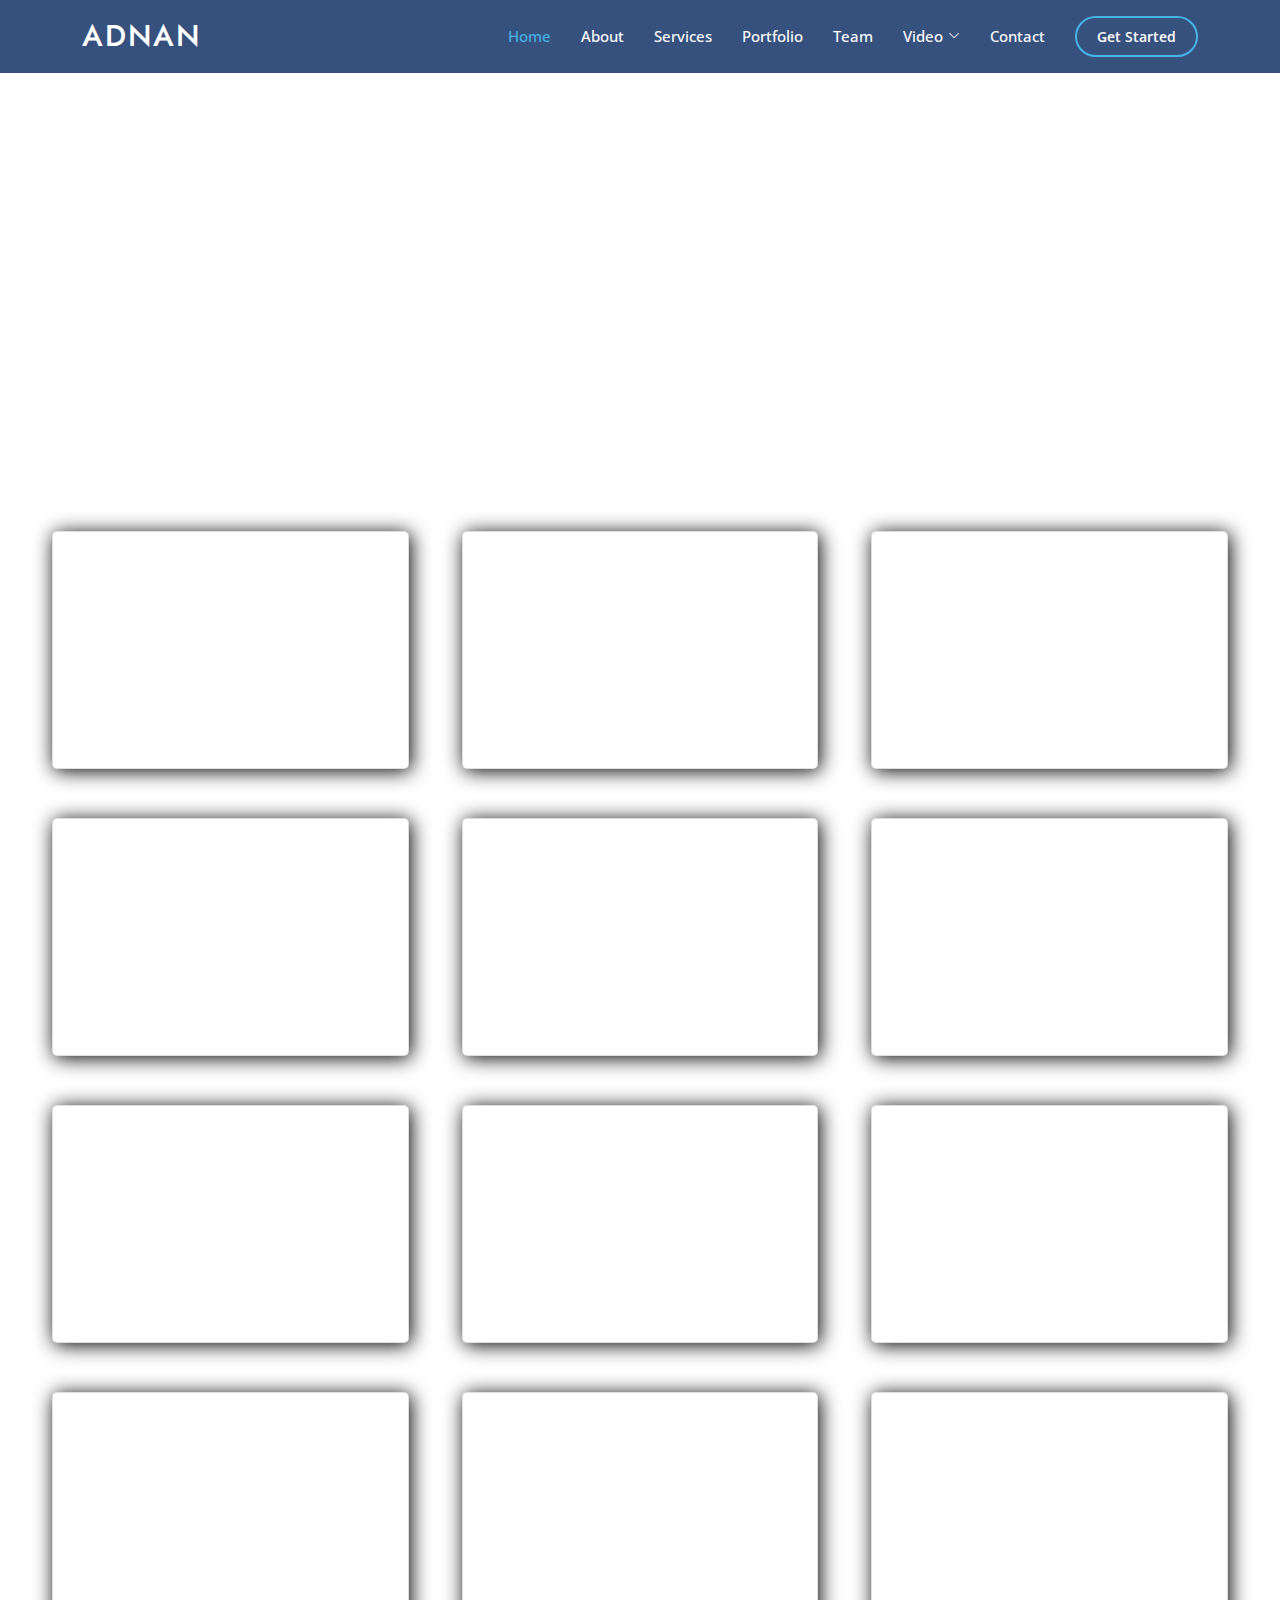
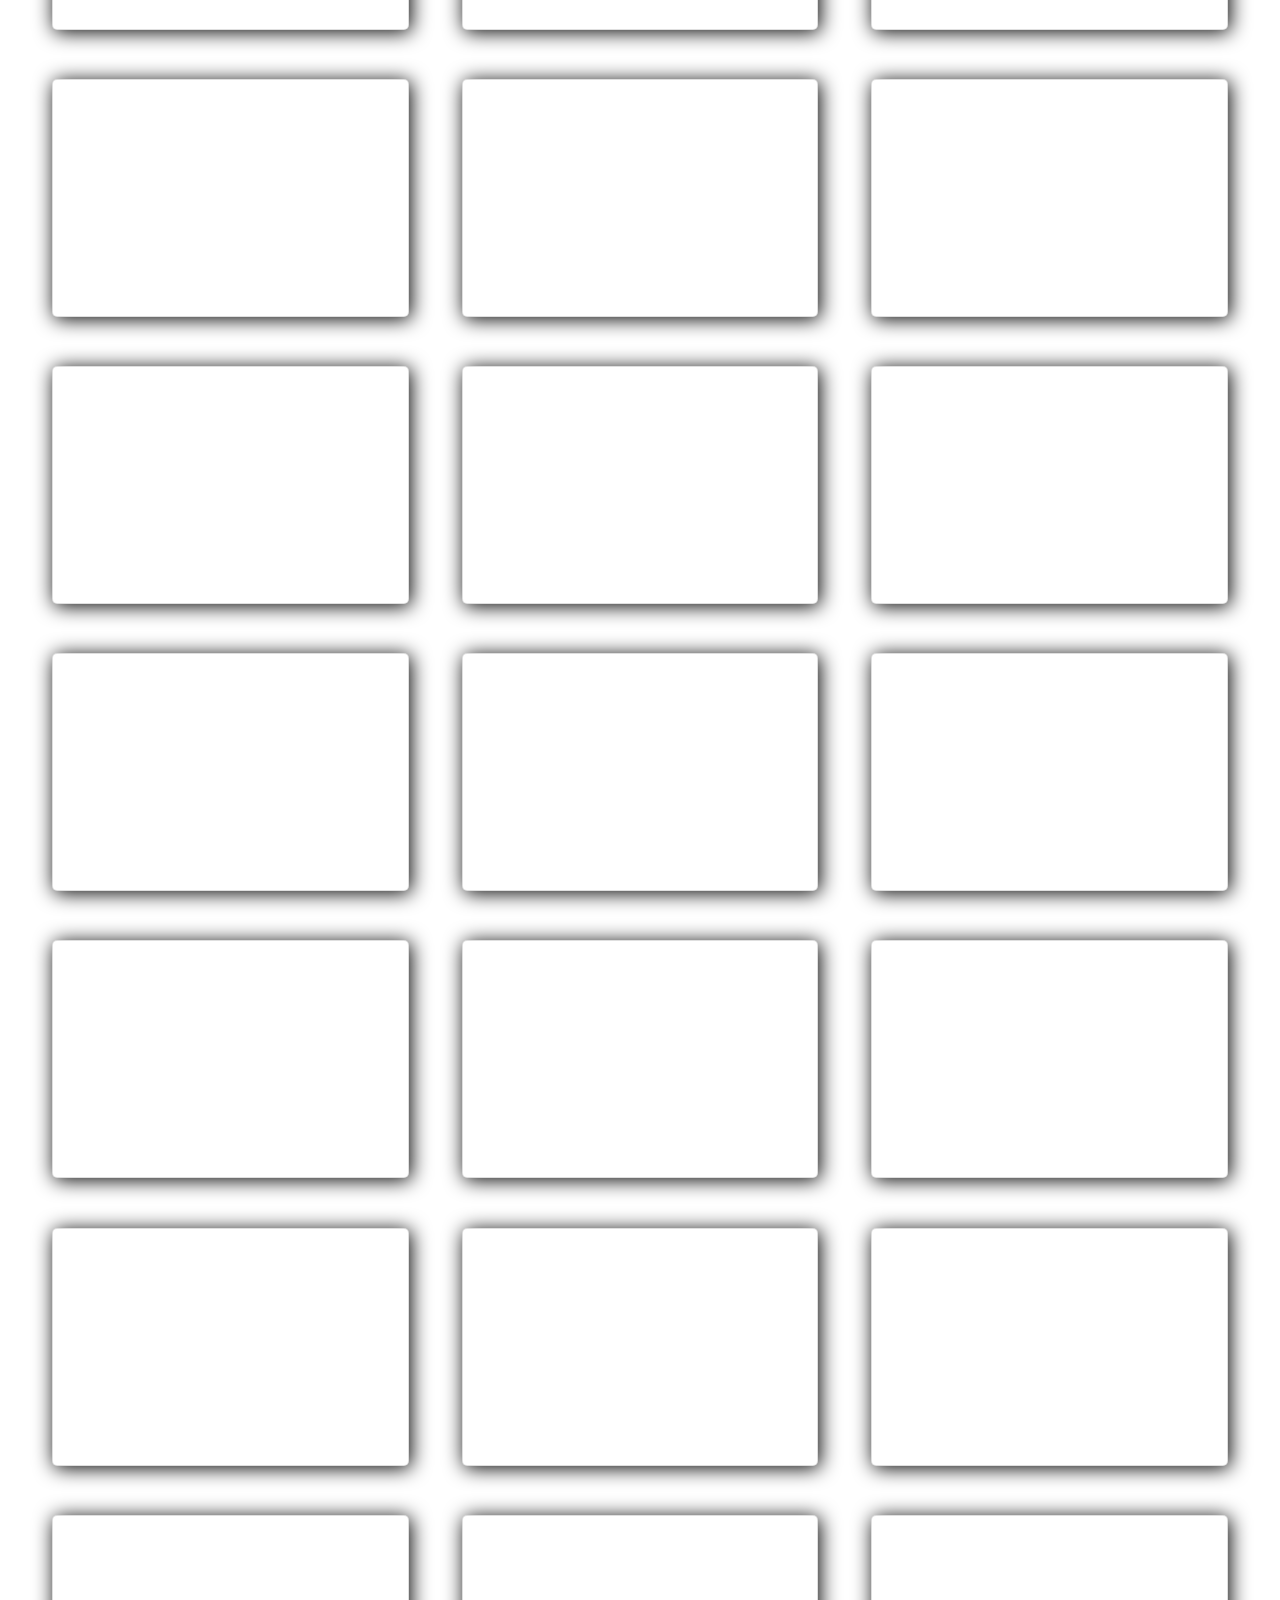
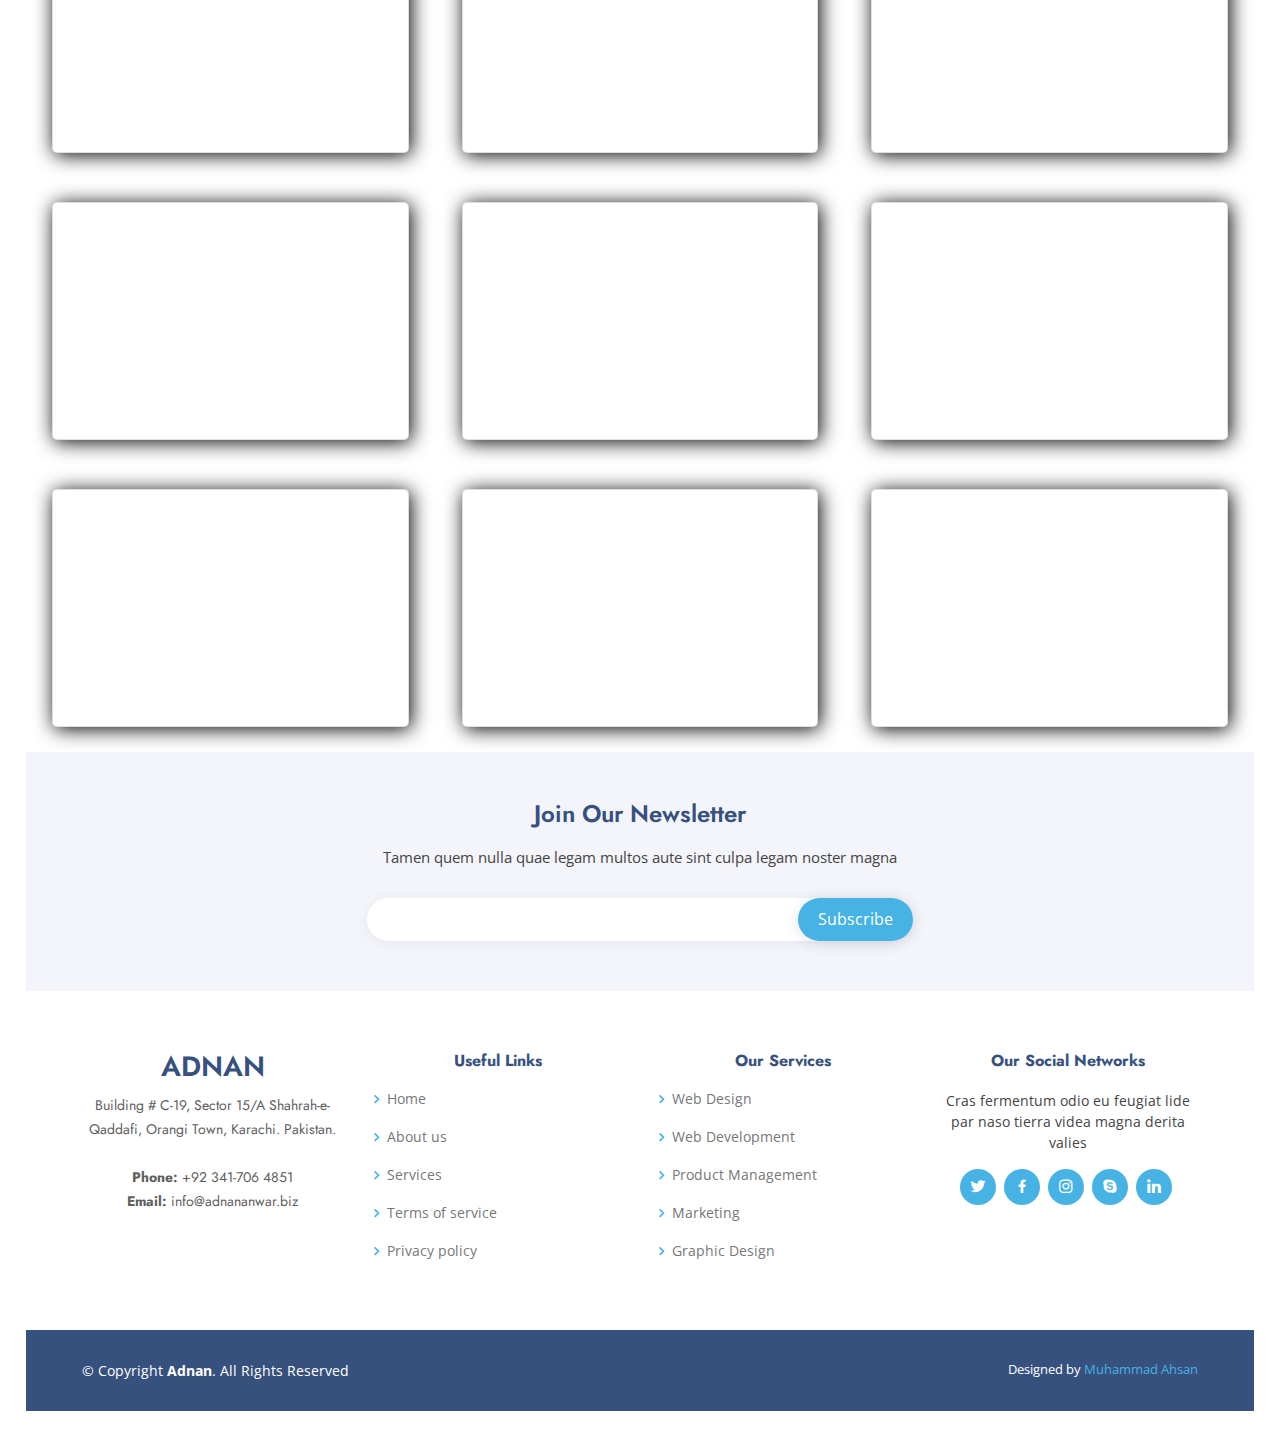
<file: Videos.html>
<!DOCTYPE html>
<html lang="en">

<head>
  <meta charset="utf-8">
  <meta content="width=device-width, initial-scale=1.0" name="viewport">

  <title>Adnan Anwar</title>
  <meta content="" name="description">
  <meta content="" name="keywords">

  <!-- Favicons -->
  <!-- <link href="assets/img/favicon.png" rel="icon"> -->
  <link href="assets/img/apple-touch-icon.png" rel="apple-touch-icon">

  <!-- Google Fonts -->
  <link href="https://fonts.googleapis.com/css?family=Open+Sans:300,300i,400,400i,600,600i,700,700i|Jost:300,300i,400,400i,500,500i,600,600i,700,700i|Poppins:300,300i,400,400i,500,500i,600,600i,700,700i" rel="stylesheet">

  <!-- Vendor CSS Files -->
  <link href="assets/vendor/aos/aos.css" rel="stylesheet">
  <link href="assets/vendor/bootstrap/css/bootstrap.min.css" rel="stylesheet">
  <link href="assets/vendor/bootstrap-icons/bootstrap-icons.css" rel="stylesheet">
  <link href="assets/vendor/boxicons/css/boxicons.min.css" rel="stylesheet">
  <link href="assets/vendor/glightbox/css/glightbox.min.css" rel="stylesheet">
  <link href="assets/vendor/remixicon/remixicon.css" rel="stylesheet">
  <link href="assets/vendor/swiper/swiper-bundle.min.css" rel="stylesheet">
  <link href="./assets/css/Videos.css" rel="stylesheet">

  <!-- Template Main CSS File -->
  <link href="assets/css/style.css" rel="stylesheet">
  
</head>

<body>

  <!-- ======= Header ======= -->
  <header id="header" class="fixed-top ">
    <div class="container d-flex align-items-center">

      <h1 class="logo me-auto"><a href="index.html">Adnan</a></h1>
      <!-- Uncomment below if you prefer to use an image logo -->
      <!-- <a href="index.html" class="logo me-auto"><img src="assets/img/logo.png" alt="" class="img-fluid"></a>-->

      <nav id="navbar" class="navbar">
        <ul>
          <li><a class="nav-link scrollto active" href="./index.html">Home</a></li>
          <li><a class="nav-link scrollto" href="./index.html">About</a></li>
          <li><a class="nav-link scrollto" href="./index.html">Services</a></li>
          <li><a class="nav-link   scrollto" href="./index.html">Portfolio</a></li>
          <li><a class="nav-link scrollto" href="./index.html">Team</a></li>
          <li class="dropdown"><a href="#"><span>Video</span> <i class="bi bi-chevron-down"></i></a>
            <ul>
              <li><a href="./Videos.html">youtube</a></li>
              <li><a href="#">facebook</a></li>
            </ul>
          </li>
          <li><a class="nav-link scrollto" href="./index.html">Contact</a></li>
          <li><a class="getstarted scrollto" href="./index.html">Get Started</a></li>
        </ul>
        <i class="bi bi-list mobile-nav-toggle"></i>
      </nav><!-- .navbar -->

    </div>
  </header><!-- End Header -->


<div class="main" style="margin-top: 120px;">

<!---video-header -->
         <iframe width="100%" height="380" src="https://www.youtube.com/embed/hSJACB6e7XQ"
            title="YouTube video player" frameborder="0"
            allow="accelerometer; autoplay; clipboard-write; encrypted-media; gyroscope; picture-in-picture"
            allowfullscreen></iframe>

   <!--cards -->

   <div class="card">
      <div class="image">
         <iframe width="100%" height="315" src="https://www.youtube.com/embed/hSJACB6e7XQ"
            title="YouTube video player" frameborder="0"
            allow="accelerometer; autoplay; clipboard-write; encrypted-media; gyroscope; picture-in-picture"
            allowfullscreen></iframe>
      </div>
   </div>
   <!--cards -->


   <div class="card">
      <div class="image">
         <iframe width="560" height="315" src="https://www.youtube.com/embed/2hH7SNQEtE0"
            title="YouTube video player" frameborder="0"
            allow="accelerometer; autoplay; clipboard-write; encrypted-media; gyroscope; picture-in-picture"
            allowfullscreen></iframe>
      </div>
   </div>
   <!--cards -->


   <div class="card">
      <div class="image">
         <iframe width="560" height="315" src="https://www.youtube.com/embed/nbx_C7H84F8"
            title="YouTube video player" frameborder="0"
            allow="accelerometer; autoplay; clipboard-write; encrypted-media; gyroscope; picture-in-picture"
            allowfullscreen></iframe>
      </div>
   </div>
   <!--cards -->

   <div class="card">
      <div class="image">
         <iframe width="560" height="315" src="https://www.youtube.com/embed/itO4NdzwAFM"
            title="YouTube video player" frameborder="0"
            allow="accelerometer; autoplay; clipboard-write; encrypted-media; gyroscope; picture-in-picture"
            allowfullscreen></iframe>
      </div>
   </div>
   <!--cards -->

   <div class="card">
      <div class="image">
         <iframe width="560" height="315" src="https://www.youtube.com/embed/niQvXsz1Hwc"
            title="YouTube video player" frameborder="0"
            allow="accelerometer; autoplay; clipboard-write; encrypted-media; gyroscope; picture-in-picture"
            allowfullscreen></iframe>
      </div>
   </div>
   <!--cards -->

   <div class="card">
      <div class="image">
         <iframe width="560" height="315" src="https://www.youtube.com/embed/AAnZYM_BY3Y"
            title="YouTube video player" frameborder="0"
            allow="accelerometer; autoplay; clipboard-write; encrypted-media; gyroscope; picture-in-picture"
            allowfullscreen></iframe>
      </div>
   </div>
   <!--cards -->

   <div class="card">
      <div class="image">
         <iframe width="560" height="315" src="https://www.youtube.com/embed/NxIx_Al6qc0"
            title="YouTube video player" frameborder="0"
            allow="accelerometer; autoplay; clipboard-write; encrypted-media; gyroscope; picture-in-picture"
            allowfullscreen></iframe>
      </div>
   </div>
   <!--cards -->

   <div class="card">
      <div class="image">
         <iframe width="560" height="315" src="https://www.youtube.com/embed/CBqPU3XP5Zc"
            title="YouTube video player" frameborder="0"
            allow="accelerometer; autoplay; clipboard-write; encrypted-media; gyroscope; picture-in-picture"
            allowfullscreen></iframe>
      </div>
   </div>
   <!--cards -->

   <div class="card">
      <div class="image">
         <iframe width="560" height="315" src="https://www.youtube.com/embed/nEldBUPlA0U"
            title="YouTube video player" frameborder="0"
            allow="accelerometer; autoplay; clipboard-write; encrypted-media; gyroscope; picture-in-picture"
            allowfullscreen></iframe>
      </div>
   </div>
   <!--cards -->

   <div class="card">
      <div class="image">
         <iframe width="560" height="315" src="https://www.youtube.com/embed/zGEmXT07lm8"
            title="YouTube video player" frameborder="0"
            allow="accelerometer; autoplay; clipboard-write; encrypted-media; gyroscope; picture-in-picture"
            allowfullscreen></iframe>
      </div>
   </div>
   <!--cards -->

   <div class="card">
      <div class="image">
         <iframe width="560" height="315" src="https://www.youtube.com/embed/yZcwxMajTag"
            title="YouTube video player" frameborder="0"
            allow="accelerometer; autoplay; clipboard-write; encrypted-media; gyroscope; picture-in-picture"
            allowfullscreen></iframe>
      </div>
   </div>
   <!--cards -->

   <div class="card">
      <div class="image">
         <iframe width="560" height="315" src="https://www.youtube.com/embed/QY-hrgpUvrU"
            title="YouTube video player" frameborder="0"
            allow="accelerometer; autoplay; clipboard-write; encrypted-media; gyroscope; picture-in-picture"
            allowfullscreen></iframe>
      </div>
   </div>
   <!--cards -->

   <div class="card">
      <div class="image">
         <iframe width="560" height="315" src="https://www.youtube.com/embed/TThSMTSK-5g"
            title="YouTube video player" frameborder="0"
            allow="accelerometer; autoplay; clipboard-write; encrypted-media; gyroscope; picture-in-picture"
            allowfullscreen></iframe>
      </div>
   </div>
   <!--cards -->

   <div class="card">
      <div class="image">
         <iframe width="560" height="315" src="https://www.youtube.com/embed/9cNmsq8zXHc"
            title="YouTube video player" frameborder="0"
            allow="accelerometer; autoplay; clipboard-write; encrypted-media; gyroscope; picture-in-picture"
            allowfullscreen></iframe>
      </div>
   </div>
   <!--cards -->

   <div class="card">
      <div class="image">
         <iframe width="560" height="315" src="https://www.youtube.com/embed/5qLmYYRyT4I"
            title="YouTube video player" frameborder="0"
            allow="accelerometer; autoplay; clipboard-write; encrypted-media; gyroscope; picture-in-picture"
            allowfullscreen></iframe>
      </div>
   </div>
   <!--cards -->

   <div class="card">
      <div class="image">
         <iframe width="560" height="315" src="https://www.youtube.com/embed/WX6eOxTW2ls"
            title="YouTube video player" frameborder="0"
            allow="accelerometer; autoplay; clipboard-write; encrypted-media; gyroscope; picture-in-picture"
            allowfullscreen></iframe>
      </div>
   </div>
   <!--cards -->

   <div class="card">
      <div class="image">
         <iframe width="560" height="315" src="https://www.youtube.com/embed/sfSuDQrz6NI"
            title="YouTube video player" frameborder="0"
            allow="accelerometer; autoplay; clipboard-write; encrypted-media; gyroscope; picture-in-picture"
            allowfullscreen></iframe>
      </div>
   </div>
   <!--cards -->

   <div class="card">
      <div class="image">
         <iframe width="560" height="315" src="https://www.youtube.com/embed/H0n32DO7nl4"
            title="YouTube video player" frameborder="0"
            allow="accelerometer; autoplay; clipboard-write; encrypted-media; gyroscope; picture-in-picture"
            allowfullscreen></iframe>
      </div>
   </div>
   <!--cards -->

   <div class="card">
      <div class="image">
         <iframe width="560" height="315" src="https://www.youtube.com/embed/5B3P2TLDvlM"
            title="YouTube video player" frameborder="0"
            allow="accelerometer; autoplay; clipboard-write; encrypted-media; gyroscope; picture-in-picture"
            allowfullscreen></iframe>
      </div>
   </div>
   <!--cards -->

   <div class="card">
      <div class="image">
         <iframe width="560" height="315" src="https://www.youtube.com/embed/W4nhQf6W1Fo"
            title="YouTube video player" frameborder="0"
            allow="accelerometer; autoplay; clipboard-write; encrypted-media; gyroscope; picture-in-picture"
            allowfullscreen></iframe>
      </div>
   </div>
   <!--cards -->

   <div class="card">
      <div class="image">
         <iframe width="560" height="315" src="https://www.youtube.com/embed/-PGrOcbSRqU"
            title="YouTube video player" frameborder="0"
            allow="accelerometer; autoplay; clipboard-write; encrypted-media; gyroscope; picture-in-picture"
            allowfullscreen></iframe>
      </div>
   </div>
   <!--cards -->

   <div class="card">
      <div class="image">
         <iframe width="560" height="315" src="https://www.youtube.com/embed/6xvZsSbQHOI"
            title="YouTube video player" frameborder="0"
            allow="accelerometer; autoplay; clipboard-write; encrypted-media; gyroscope; picture-in-picture"
            allowfullscreen></iframe>
      </div>
   </div>
   <!--cards -->

   <div class="card">
      <div class="image">
         <iframe width="560" height="315" src="https://www.youtube.com/embed/OEjyFNaufF4"
            title="YouTube video player" frameborder="0"
            allow="accelerometer; autoplay; clipboard-write; encrypted-media; gyroscope; picture-in-picture"
            allowfullscreen></iframe>
      </div>
   </div>
   <!--cards -->

   <div class="card">
      <div class="image">
         <iframe width="560" height="315" src="https://www.youtube.com/embed/TpkT13yZYpM"
            title="YouTube video player" frameborder="0"
            allow="accelerometer; autoplay; clipboard-write; encrypted-media; gyroscope; picture-in-picture"
            allowfullscreen></iframe>
      </div>
   </div>
   <!--cards -->

   <div class="card">
      <div class="image">
         <iframe width="560" height="315" src="https://www.youtube.com/embed/UQ7UOUN6-X8"
            title="YouTube video player" frameborder="0"
            allow="accelerometer; autoplay; clipboard-write; encrypted-media; gyroscope; picture-in-picture"
            allowfullscreen></iframe>
      </div>
   </div>
   <!--cards -->

   <div class="card">
      <div class="image">
         <iframe width="560" height="315" src="https://www.youtube.com/embed/veP3F5qKWh4"
            title="YouTube video player" frameborder="0"
            allow="accelerometer; autoplay; clipboard-write; encrypted-media; gyroscope; picture-in-picture"
            allowfullscreen></iframe>
      </div>
   </div>
   <!--cards -->

   <div class="card">
      <div class="image">
         <iframe width="560" height="315" src="https://www.youtube.com/embed/PpOKzTHGZUQ"
            title="YouTube video player" frameborder="0"
            allow="accelerometer; autoplay; clipboard-write; encrypted-media; gyroscope; picture-in-picture"
            allowfullscreen></iframe>
      </div>
   </div>
   <!--cards -->

   <div class="card">
      <div class="image">
         <iframe width="560" height="315" src="https://www.youtube.com/embed/8wy9t6c2MWI"
            title="YouTube video player" frameborder="0"
            allow="accelerometer; autoplay; clipboard-write; encrypted-media; gyroscope; picture-in-picture"
            allowfullscreen></iframe>
      </div>
   </div>
   <!--cards -->

   <div class="card">
      <div class="image">
         <iframe width="560" height="315" src="https://www.youtube.com/embed/g4V1ytFJnfk"
            title="YouTube video player" frameborder="0"
            allow="accelerometer; autoplay; clipboard-write; encrypted-media; gyroscope; picture-in-picture"
            allowfullscreen></iframe>
      </div>
   </div>
   <!--cards -->

   <div class="card">
      <div class="image">
         <iframe width="560" height="315" src="https://www.youtube.com/embed/oI1i9auNtps"
            title="YouTube video player" frameborder="0"
            allow="accelerometer; autoplay; clipboard-write; encrypted-media; gyroscope; picture-in-picture"
            allowfullscreen></iframe>
      </div>
   </div>
   <!--cards -->

   <div class="card">
      <div class="image">
         <iframe width="560" height="315" src="https://www.youtube.com/embed/GTaSYKYRiFE"
            title="YouTube video player" frameborder="0"
            allow="accelerometer; autoplay; clipboard-write; encrypted-media; gyroscope; picture-in-picture"
            allowfullscreen></iframe>
      </div>
   </div>
   <!--cards -->

   <div class="card">
      <div class="image">
         <iframe width="560" height="315" src="https://www.youtube.com/embed/o_KYoXMoocg"
            title="YouTube video player" frameborder="0"
            allow="accelerometer; autoplay; clipboard-write; encrypted-media; gyroscope; picture-in-picture"
            allowfullscreen></iframe>
      </div>
   </div>
   <!--cards -->

   <div class="card">
      <div class="image">
         <iframe width="560" height="315" src="https://www.youtube.com/embed/oBJXYU-WcYM"
            title="YouTube video player" frameborder="0"
            allow="accelerometer; autoplay; clipboard-write; encrypted-media; gyroscope; picture-in-picture"
            allowfullscreen></iframe>
      </div>
   </div>
   <!--cards -->

   <div class="card">
      <div class="image">
         <iframe width="560" height="315" src="https://www.youtube.com/embed/kIpdyYd386w"
            title="YouTube video player" frameborder="0"
            allow="accelerometer; autoplay; clipboard-write; encrypted-media; gyroscope; picture-in-picture"
            allowfullscreen></iframe>
      </div>
   </div>
   <!--cards -->

   <div class="card">
      <div class="image">
         <iframe width="560" height="315" src="https://www.youtube.com/embed/NCoYnL723i0"
            title="YouTube video player" frameborder="0"
            allow="accelerometer; autoplay; clipboard-write; encrypted-media; gyroscope; picture-in-picture"
            allowfullscreen></iframe>
      </div>
   </div>
   <!--cards -->

   <div class="card">
      <div class="image">
         <iframe width="560" height="315" src="https://www.youtube.com/embed/hqSgJktvgG0"
            title="YouTube video player" frameborder="0"
            allow="accelerometer; autoplay; clipboard-write; encrypted-media; gyroscope; picture-in-picture"
            allowfullscreen></iframe>
      </div>
   </div>
   <!--cards -->
   <footer id="footer">

      <div class="footer-newsletter">
        <div class="container">
          <div class="row justify-content-center">
            <div class="col-lg-6">
              <h4>Join Our Newsletter</h4>
              <p>Tamen quem nulla quae legam multos aute sint culpa legam noster magna</p>
              <form action="" method="post">
                <input type="email" name="email"><input type="submit" value="Subscribe">
              </form>
            </div>
          </div>
        </div>
      </div>
  
      <div class="footer-top">
        <div class="container">
          <div class="row">
  
            <div class="col-lg-3 col-md-6 footer-contact">
              <h3>Adnan</h3>
              <p>
                Building # C-19, Sector 15/A Shahrah-e-Qaddafi, Orangi Town, Karachi. Pakistan. <br><br>
                <strong>Phone:</strong> +92 341-706 4851<br>
                <strong>Email:</strong> info@adnananwar.biz<br>
              </p>
            </div>
  
            <div class="col-lg-3 col-md-6 footer-links">
              <h4>Useful Links</h4>
              <ul>
                <li><i class="bx bx-chevron-right"></i> <a href="#">Home</a></li>
                <li><i class="bx bx-chevron-right"></i> <a href="#">About us</a></li>
                <li><i class="bx bx-chevron-right"></i> <a href="#">Services</a></li>
                <li><i class="bx bx-chevron-right"></i> <a href="#">Terms of service</a></li>
                <li><i class="bx bx-chevron-right"></i> <a href="#">Privacy policy</a></li>
              </ul>
            </div>
  
            <div class="col-lg-3 col-md-6 footer-links">
              <h4>Our Services</h4>
              <ul>
                <li><i class="bx bx-chevron-right"></i> <a href="#">Web Design</a></li>
                <li><i class="bx bx-chevron-right"></i> <a href="#">Web Development</a></li>
                <li><i class="bx bx-chevron-right"></i> <a href="#">Product Management</a></li>
                <li><i class="bx bx-chevron-right"></i> <a href="#">Marketing</a></li>
                <li><i class="bx bx-chevron-right"></i> <a href="#">Graphic Design</a></li>
              </ul>
            </div>
  
            <div class="col-lg-3 col-md-6 footer-links">
              <h4>Our Social Networks</h4>
              <p>Cras fermentum odio eu feugiat lide par naso tierra videa magna derita valies</p>
              <div class="social-links mt-3">
                <a href="#" class="twitter"><i class="bx bxl-twitter"></i></a>
                <a href="#" class="facebook"><i class="bx bxl-facebook"></i></a>
                <a href="#" class="instagram"><i class="bx bxl-instagram"></i></a>
                <a href="#" class="google-plus"><i class="bx bxl-skype"></i></a>
                <a href="#" class="linkedin"><i class="bx bxl-linkedin"></i></a>
              </div>
            </div>
  
          </div>
        </div>
      </div>
  
      <div class="container footer-bottom clearfix">
        <div class="copyright">
          &copy; Copyright <strong><span>Adnan</span></strong>. All Rights Reserved
        </div>
        <div class="credits">
          <!-- All the links in the footer should remain intact. -->
          <!-- You can delete the links only if you purchased the pro version. -->
          <!-- Licensing information: https://bootstrapmade.com/license/ -->
          <!-- Purchase the pro version with working PHP/AJAX contact form: https://bootstrapmade.com/arsha-free-bootstrap-html-template-corporate/ -->
          Designed by <a href="https://bootstrapmade.com/">Muhammad Ahsan</a>
        </div>
      </div>
    </footer><!-- End Footer -->
  
    <div id="preloader"></div>
    <a href="#" class="back-to-top d-flex align-items-center justify-content-center"><i
        class="bi bi-arrow-up-short"></i></a>
  
    <!-- Vendor JS Files -->
    <script src="assets/vendor/aos/aos.js"></script>
    <script src="assets/vendor/bootstrap/js/bootstrap.bundle.min.js"></script>
    <script src="assets/vendor/glightbox/js/glightbox.min.js"></script>
    <script src="assets/vendor/isotope-layout/isotope.pkgd.min.js"></script>
    <script src="assets/vendor/php-email-form/validate.js"></script>
    <script src="assets/vendor/swiper/swiper-bundle.min.js"></script>
    <script src="assets/vendor/waypoints/noframework.waypoints.js"></script>
  
    <!-- Template Main JS File -->
    <script src="assets/js/main.js"></script>
  
  </body>
  
  </html>
</file>
<file: assets/css/Videos.css>
/* ----->>> Vedios <<<<----- */

* {
    margin: 0;
    padding: 0;
}

.main {
    margin-top: 80px;
    margin: 2%;
    text-align: center;
    align-items: center;
}

.card {
    width: 29%;
    display: inline-block;
    box-shadow: 2px 2px 20px black;
    border-radius: 5px;
    margin: 2%;
}

.image iframe {
    width: 100%;
    height: 230px;
    border-top-right-radius: 5px;
    border-top-left-radius: 5px;
}

@media screen and (max-width:835px) {
    .card {
        width: 80%;
    }
}
</file>
<file: assets/css/style.css>
/**
* Template Name: Arsha - v4.1.0
* Template URL: https://bootstrapmade.com/arsha-free-bootstrap-html-template-corporate/
* Author: BootstrapMade.com
* License: https://bootstrapmade.com/license/
*/

/*--------------------------------------------------------------
# General
--------------------------------------------------------------*/
body {
  font-family: "Open Sans", sans-serif;
  color: #444444;
}

a {
  color: #47b2e4;
  text-decoration: none;
}

a:hover {
  color: #73c5eb;
  text-decoration: none;
}

h1, h2, h3, h4, h5, h6 {
  font-family: "Jost", sans-serif;
}

/*--------------------------------------------------------------
# Preloader
--------------------------------------------------------------*/
#preloader {
  position: fixed;
  top: 0;
  left: 0;
  right: 0;
  bottom: 0;
  z-index: 9999;
  overflow: hidden;
  background: #37517e;
}

#preloader:before {
  content: "";
  position: fixed;
  top: calc(50% - 30px);
  left: calc(50% - 30px);
  border: 6px solid #37517e;
  border-top-color: #fff;
  border-bottom-color: #fff;
  border-radius: 50%;
  width: 60px;
  height: 60px;
  -webkit-animation: animate-preloader 1s linear infinite;
  animation: animate-preloader 1s linear infinite;
}

@-webkit-keyframes animate-preloader {
  0% {
    transform: rotate(0deg);
  }
  100% {
    transform: rotate(360deg);
  }
}

@keyframes animate-preloader {
  0% {
    transform: rotate(0deg);
  }
  100% {
    transform: rotate(360deg);
  }
}

/*--------------------------------------------------------------
# Back to top button
--------------------------------------------------------------*/
.back-to-top {
  position: fixed;
  visibility: hidden;
  opacity: 0;
  right: 15px;
  bottom: 15px;
  z-index: 996;
  background: #47b2e4;
  width: 40px;
  height: 40px;
  border-radius: 50px;
  transition: all 0.4s;
}

.back-to-top i {
  font-size: 24px;
  color: #fff;
  line-height: 0;
}

.back-to-top:hover {
  background: #6bc1e9;
  color: #fff;
}

.back-to-top.active {
  visibility: visible;
  opacity: 1;
}

/*--------------------------------------------------------------
# Header
--------------------------------------------------------------*/
#header {
  background: #37517e;

  transition: all 0.5s;
  z-index: 997;
  padding: 15px 0;
}

#header.header-scrolled, #header.header-inner-pages {
  background: rgba(40, 58, 90, 0.9);
}

#header .logo {
  font-size: 30px;
  margin: 0;
  padding: 0;
  line-height: 1;
  font-weight: 500;
  letter-spacing: 2px;
  text-transform: uppercase;
}

#header .logo a {
  color: #fff;
}

#header .logo img {
  max-height: 40px;
}

/*--------------------------------------------------------------
# Navigation Menu
--------------------------------------------------------------*/
/**
* Desktop Navigation 
*/
.navbar {
  padding: 0;
}

.navbar ul {
  margin: 0;
  padding: 0;
  display: flex;
  list-style: none;
  align-items: center;
}

.navbar li {
  position: relative;
}

.navbar a {
  display: flex;
  align-items: center;
  justify-content: space-between;
  padding: 10px 0 10px 30px;
  font-size: 15px;
  font-weight: 500;
  color: #fff;
  white-space: nowrap;
  transition: 0.3s;
}

.navbar a i {
  font-size: 12px;
  line-height: 0;
  margin-left: 5px;
}

.navbar a:hover, .navbar .active, .navbar li:hover > a {
  color: #47b2e4;
}

.navbar .getstarted {
  padding: 8px 20px;
  margin-left: 30px;
  border-radius: 50px;
  color: #fff;
  font-size: 14px;
  border: 2px solid #47b2e4;
  font-weight: 600;
}

.navbar .getstarted:hover {
  color: #fff;
  background: #31a9e1;
}

.navbar .dropdown ul {
  display: block;
  position: absolute;
  left: 14px;
  top: calc(100% + 30px);
  margin: 0;
  padding: 10px 0;
  z-index: 99;
  opacity: 0;
  visibility: hidden;
  background: #fff;
  box-shadow: 0px 0px 30px rgba(127, 137, 161, 0.25);
  transition: 0.3s;
  border-radius: 4px;
}

.navbar .dropdown ul li {
  min-width: 200px;
}

.navbar .dropdown ul a {
  padding: 10px 20px;
  font-size: 14px;
  text-transform: none;
  font-weight: 500;
  color: #0c3c53;
}

.navbar .dropdown ul a i {
  font-size: 12px;
}

.navbar .dropdown ul a:hover, .navbar .dropdown ul .active:hover, .navbar .dropdown ul li:hover > a {
  color: #47b2e4;
}

.navbar .dropdown:hover > ul {
  opacity: 1;
  top: 100%;
  visibility: visible;
}

.navbar .dropdown .dropdown ul {
  top: 0;
  left: calc(100% - 30px);
  visibility: hidden;
}

.navbar .dropdown .dropdown:hover > ul {
  opacity: 1;
  top: 0;
  left: 100%;
  visibility: visible;
}

@media (max-width: 1366px) {
  .navbar .dropdown .dropdown ul {
    left: -90%;
  }
  .navbar .dropdown .dropdown:hover > ul {
    left: -100%;
  }
}

/**
* Mobile Navigation 
*/
.mobile-nav-toggle {
  color: #fff;
  font-size: 28px;
  cursor: pointer;
  display: none;
  line-height: 0;
  transition: 0.5s;
}

.mobile-nav-toggle.bi-x {
  color: #fff;
}

@media (max-width: 991px) {
  .mobile-nav-toggle {
    display: block;
  }
  .navbar ul {
    display: none;
  }
}

.navbar-mobile {
  position: fixed;
  overflow: hidden;
  top: 0;
  right: 0;
  left: 0;
  bottom: 0;
  background: rgba(40, 58, 90, 0.9);
  transition: 0.3s;
  z-index: 999;
}

.navbar-mobile .mobile-nav-toggle {
  position: absolute;
  top: 15px;
  right: 15px;
}

.navbar-mobile ul {
  display: block;
  position: absolute;
  top: 55px;
  right: 15px;
  bottom: 15px;
  left: 15px;
  padding: 10px 0;
  border-radius: 10px;
  background-color: #fff;
  overflow-y: auto;
  transition: 0.3s;
}

.navbar-mobile a {
  padding: 10px 20px;
  font-size: 15px;
  color: #37517e;
}

.navbar-mobile a:hover, .navbar-mobile .active, .navbar-mobile li:hover > a {
  color: #47b2e4;
}

.navbar-mobile .getstarted {
  margin: 15px;
  color: #37517e;
}

.navbar-mobile .dropdown ul {
  position: static;
  display: none;
  margin: 10px 20px;
  padding: 10px 0;
  z-index: 99;
  opacity: 1;
  visibility: visible;
  background: #fff;
  box-shadow: 0px 0px 30px rgba(127, 137, 161, 0.25);
}

.navbar-mobile .dropdown ul li {
  min-width: 200px;
}

.navbar-mobile .dropdown ul a {
  padding: 10px 20px;
}

.navbar-mobile .dropdown ul a i {
  font-size: 12px;
}

.navbar-mobile .dropdown ul a:hover, .navbar-mobile .dropdown ul .active:hover, .navbar-mobile .dropdown ul li:hover > a {
  color: #47b2e4;
}

.navbar-mobile .dropdown > .dropdown-active {
  display: block;
}

/*--------------------------------------------------------------
# Hero Section
--------------------------------------------------------------*/
#hero {
  width: 100%;
  height: 80vh;
  background: #37517e;
}

#hero .container {
  padding-top: 72px;
}

.btn-get-started {
  font-family: "Jost", sans-serif;
  font-weight: 500;
  font-size: 16px;
  letter-spacing: 1px;
  display: inline-block;
  padding: 10px 28px 11px 28px;
  border-radius: 50px;
  transition: 0.5s;
  margin: 10px 0 0 0;
  color: #fff;
  background: #47b2e4;
}

.btn-get-started:hover {
  background: #209dd8;
}

.btn-watch-video {
  font-size: 16px;
  display: flex;
  align-items: center;
  transition: 0.5s;
  margin: 10px 0 0 25px;
  color: #fff;
  line-height: 1;
}

.btn-watch-video i {
  line-height: 0;
  color: #fff;
  font-size: 32px;
  transition: 0.3s;
  margin-right: 8px;
}

#hero .btn-watch-video:hover i {
  color: #47b2e4;
}

#hero .animated {
  animation: up-down 2s ease-in-out infinite alternate-reverse both;
}

@media (max-width: 991px) {
  #hero {
    height: 50vh;
    text-align: center;
  }
  #hero .animated {
    -webkit-animation: none;
    animation: none;
  }
  #hero .hero-img {
    text-align: center;
  }
  #hero .hero-img img {
    width: 50%;
  }
}

@media (max-width: 768px) {
  #hero {
    height: 40vh;
    text-align: center;
  }

  #hero .hero-img img {
    width: 70%;
  }
}

@media (max-width: 575px) {
  #hero {
    height: 30vh;
    text-align: center;
  }

  #hero .hero-img img {
    width: 80%;
  }
}

@-webkit-keyframes up-down {
  0% {
    transform: translateY(10px);
  }
  100% {
    transform: translateY(-10px);
  }
}

@keyframes up-down {
  0% {
    transform: translateY(10px);
  }
  100% {
    transform: translateY(-10px);
  }
}

/*--------------------------------------------------------------
# Sections General
--------------------------------------------------------------*/
section {
  padding: 60px 0;
  overflow: hidden;
}

.section-bg {
  background-color: #f3f5fa;
}

.section-title {
  text-align: center;
  padding-bottom: 30px;
}

.section-title h2 {
  font-size: 32px;
  font-weight: bold;
  text-transform: uppercase;
  margin-bottom: 20px;
  padding-bottom: 20px;
  position: relative;
  color: #37517e;
}

.section-title h2::before {
  content: '';
  position: absolute;
  display: block;
  width: 120px;
  height: 1px;
  background: #ddd;
  bottom: 1px;
  left: calc(50% - 60px);
}

.section-title h2::after {
  content: '';
  position: absolute;
  display: block;
  width: 40px;
  height: 3px;
  background: #47b2e4;
  bottom: 0;
  left: calc(50% - 20px);
}

.section-title p {
  margin-bottom: 0;
}

/*--------------------------------------------------------------
# Cliens
--------------------------------------------------------------*/
.cliens {
  padding: 12px 0;
  text-align: center;
}

.cliens img {
  max-width: 45%;
  transition: all 0.4s ease-in-out;
  display: inline-block;
  padding: 15px 0;
  filter: grayscale(100);
}

.cliens img:hover {
  filter: none;
  transform: scale(1.1);
}

@media (max-width: 768px) {
  .cliens img {
    max-width: 40%;
  }
}

/*--------------------------------------------------------------
# About Us
--------------------------------------------------------------*/
.about .content h3 {
  font-weight: 600;
  font-size: 26px;
}

.about .content ul {
  list-style: none;
  padding: 0;
}

.about .content ul li {
  padding-left: 28px;
  position: relative;
}

.about .content ul li + li {
  margin-top: 10px;
}

.about .content ul i {
  position: absolute;
  left: 0;
  top: 2px;
  font-size: 20px;
  color: #47b2e4;
  line-height: 1;
}

.about .content p:last-child {
  margin-bottom: 0;
}

.about .content .btn-learn-more {
  font-family: "Poppins", sans-serif;
  font-weight: 500;
  font-size: 14px;
  letter-spacing: 1px;
  display: inline-block;
  padding: 12px 32px;
  border-radius: 4px;
  transition: 0.3s;
  line-height: 1;
  color: #47b2e4;
  -webkit-animation-delay: 0.8s;
  animation-delay: 0.8s;
  margin-top: 6px;
  border: 2px solid #47b2e4;
}

.about .content .btn-learn-more:hover {
  background: #47b2e4;
  color: #fff;
  text-decoration: none;
}

.about-ing{
  height: 550px;
}

@media (max-width: 768px) {
  .about-ing{
    height: 250px;
  }
  .cen{
    text-align: center;
  }
}

/*--------------------------------------------------------------
# Why Us
--------------------------------------------------------------*/
.why-us .content {
  padding: 60px 100px 0 100px;
}

.why-us .content h3 {
  font-weight: 400;
  font-size: 34px;
  color: #37517e;
}

.why-us .content h4 {
  font-size: 20px;
  font-weight: 700;
  margin-top: 5px;
}

.why-us .content p {
  font-size: 15px;
  color: #848484;
}

.why-us .img {
  background-size: contain;
  background-repeat: no-repeat;
  background-position: center center;
}

.why-us .accordion-list {
  padding: 0 100px 60px 100px;
}

.why-us .accordion-list ul {
  padding: 0;
  list-style: none;
}

.why-us .accordion-list li + li {
  margin-top: 15px;
}

.why-us .accordion-list li {
  padding: 20px;
  background: #fff;
  border-radius: 4px;
}

.why-us .accordion-list a {
  display: block;
  position: relative;
  font-family: "Poppins", sans-serif;
  font-size: 16px;
  line-height: 24px;
  font-weight: 500;
  padding-right: 30px;
  outline: none;
  cursor: pointer;
}

.why-us .accordion-list span {
  color: #47b2e4;
  font-weight: 600;
  font-size: 18px;
  padding-right: 10px;
}

.why-us .accordion-list i {
  font-size: 24px;
  position: absolute;
  right: 0;
  top: 0;
}

.why-us .accordion-list p {
  margin-bottom: 0;
  padding: 10px 0 0 0;
}

.why-us .accordion-list .icon-show {
  display: none;
}

.why-us .accordion-list a.collapsed {
  color: #343a40;
}

.why-us .accordion-list a.collapsed:hover {
  color: #47b2e4;
}

.why-us .accordion-list a.collapsed .icon-show {
  display: inline-block;
}

.why-us .accordion-list a.collapsed .icon-close {
  display: none;
}

@media (max-width: 1024px) {
  .why-us .content, .why-us .accordion-list {
    padding-left: 0;
    padding-right: 0;
  }
}

@media (max-width: 992px) {
  .why-us .img {
    min-height: 400px;
  }
  .why-us .content {
    padding-top: 30px;
  }
  .why-us .accordion-list {
    padding-bottom: 30px;
  }
}

@media (max-width: 575px) {
  .why-us .img {
    min-height: 200px;
  }
}

/*--------------------------------------------------------------
# Skills
--------------------------------------------------------------*/
.skills .content h3 {
  font-weight: 700;
  font-size: 32px;
  color: #37517e;
  font-family: "Poppins", sans-serif;
}

.skills .content ul {
  list-style: none;
  padding: 0;
}

.skills .content ul li {
  padding-bottom: 10px;
}

.skills .content ul i {
  font-size: 20px;
  padding-right: 4px;
  color: #47b2e4;
}

.skills .content p:last-child {
  margin-bottom: 0;
}

.skills .progress {
  height: 60px;
  display: block;
  background: none;
  border-radius: 0;
}

.skills .progress .skill {
  padding: 0;
  margin: 0 0 6px 0;
  text-transform: uppercase;
  display: block;
  font-weight: 600;
  font-family: "Poppins", sans-serif;
  color: #37517e;
}

.skills .progress .skill .val {
  float: right;
  font-style: normal;
}

.skills .progress-bar-wrap {
  background: #e8edf5;
  height: 10px;
}

.skills .progress-bar {
  width: 1px;
  height: 10px;
  transition: .9s;
  background-color: #4668a2;
}

/*--------------------------------------------------------------
# Services
--------------------------------------------------------------*/
.services .icon-box {
  box-shadow: 0px 0 25px 0 rgba(0, 0, 0, 0.1);
  padding: 50px 30px;
  transition: all ease-in-out 0.4s;
  background: #fff;
}

.services .icon-box .icon {
  margin-bottom: 10px;
}

.services .icon-box .icon i {
  color: #47b2e4;
  font-size: 36px;
  transition: 0.3s;
}

.services .icon-box h4 {
  font-weight: 500;
  margin-bottom: 15px;
  font-size: 24px;
}

.services .icon-box h4 a {
  color: #37517e;
  transition: ease-in-out 0.3s;
}

.services .icon-box p {
  line-height: 24px;
  font-size: 14px;
  margin-bottom: 0;
}

.services .icon-box:hover {
  transform: translateY(-10px);
}

.services .icon-box:hover h4 a {
  color: #47b2e4;
}

/*--------------------------------------------------------------
# Cta
--------------------------------------------------------------*/
.cta {
  background: linear-gradient(rgba(40, 58, 90, 0.9), rgba(40, 58, 90, 0.9)), url("../../image/A4.jpg") fixed center center;
  background-size: cover;
  padding: 120px 0;
}

.cta h3 {
  color: #fff;
  font-size: 28px;
  font-weight: 700;
}

.cta p {
  color: #fff;
}

.cta .cta-btn {
  font-family: "Jost", sans-serif;
  font-weight: 500;
  font-size: 16px;
  letter-spacing: 1px;
  display: inline-block;
  padding: 12px 40px;
  border-radius: 50px;
  transition: 0.5s;
  margin: 10px;
  border: 2px solid #fff;
  color: #fff;
}

.cta .cta-btn:hover {
  background: #47b2e4;
  border: 2px solid #47b2e4;
}

@media (max-width: 1024px) {
  .cta {
    background-attachment: scroll;
  }
}

@media (min-width: 769px) {
  .cta .cta-btn-container {
    display: flex;
    align-items: center;
    justify-content: flex-end;
  }
}

/*--------------------------------------------------------------
# Portfolio
--------------------------------------------------------------*/
.portfolio #portfolio-flters {
  list-style: none;
  margin-bottom: 20px;
}

.portfolio #portfolio-flters li {
  cursor: pointer;
  display: inline-block;
  margin: 10px 5px;
  font-size: 15px;
  font-weight: 500;
  line-height: 1;
  color: #444444;
  transition: all 0.3s;
  padding: 8px 20px;
  border-radius: 50px;
  font-family: "Poppins", sans-serif;
}

.portfolio #portfolio-flters li:hover, .portfolio #portfolio-flters li.filter-active {
  background: #47b2e4;
  color: #fff;
}

.portfolio .portfolio-item {
  margin-bottom: 30px;
}

.portfolio .portfolio-item .portfolio-img {
  overflow: hidden;
}

.portfolio .portfolio-item .portfolio-img img {
  transition: all 0.6s;
}

.portfolio .portfolio-item .portfolio-info {
  opacity: 0;
  position: absolute;
  left: 15px;
  bottom: 0;
  z-index: 3;
  right: 15px;
  transition: all 0.3s;
  background: rgba(55, 81, 126, 0.8);
  padding: 10px 15px;
}

.portfolio .portfolio-item .portfolio-info h4 {
  font-size: 18px;
  color: #fff;
  font-weight: 600;
  color: #fff;
  margin-bottom: 0px;
}

.portfolio .portfolio-item .portfolio-info p {
  color: #f9fcfe;
  font-size: 14px;
  margin-bottom: 0;
}

.portfolio .portfolio-item .portfolio-info .preview-link, .portfolio .portfolio-item .portfolio-info .details-link {
  position: absolute;
  right: 40px;
  font-size: 24px;
  top: calc(50% - 18px);
  color: #fff;
  transition: 0.3s;
}

.portfolio .portfolio-item .portfolio-info .preview-link:hover, .portfolio .portfolio-item .portfolio-info .details-link:hover {
  color: #47b2e4;
}

.portfolio .portfolio-item .portfolio-info .details-link {
  right: 10px;
}

.portfolio .portfolio-item:hover .portfolio-img img {
  transform: scale(1.15);
}

.portfolio .portfolio-item:hover .portfolio-info {
  opacity: 1;
}

/*--------------------------------------------------------------
# Portfolio Details
--------------------------------------------------------------*/
.portfolio-details {
  padding-top: 40px;
}

.portfolio-details .portfolio-details-slider img {
  width: 100%;
}

.portfolio-details .portfolio-details-slider .swiper-pagination {
  margin-top: 20px;
  position: relative;
}

.portfolio-details .portfolio-details-slider .swiper-pagination .swiper-pagination-bullet {
  width: 12px;
  height: 12px;
  background-color: #fff;
  opacity: 1;
  border: 1px solid #47b2e4;
}

.portfolio-details .portfolio-details-slider .swiper-pagination .swiper-pagination-bullet-active {
  background-color: #47b2e4;
}

.portfolio-details .portfolio-info {
  padding: 30px;
  box-shadow: 0px 0 30px rgba(55, 81, 126, 0.08);
}

.portfolio-details .portfolio-info h3 {
  font-size: 22px;
  font-weight: 700;
  margin-bottom: 20px;
  padding-bottom: 20px;
  border-bottom: 1px solid #eee;
}

.portfolio-details .portfolio-info ul {
  list-style: none;
  padding: 0;
  font-size: 15px;
}

.portfolio-details .portfolio-info ul li + li {
  margin-top: 10px;
}

.portfolio-details .portfolio-description {
  padding-top: 30px;
}

.portfolio-details .portfolio-description h2 {
  font-size: 26px;
  font-weight: 700;
  margin-bottom: 20px;
}

.portfolio-details .portfolio-description p {
  padding: 0;
}

/*--------------------------------------------------------------
# Team
--------------------------------------------------------------*/
.team .member {
  position: relative;
  box-shadow: 0px 2px 15px rgba(0, 0, 0, 0.1);
  padding: 30px;
  border-radius: 5px;
  background: #fff;
  transition: 0.5s;
}

.team .member .pic {
  overflow: hidden;
  width: 180px;
  border-radius: 50%;
}

.team .member .pic img {
  transition: ease-in-out 0.3s;
}

.team .member:hover {
  transform: translateY(-10px);
}

.team .member .member-info {
  padding-left: 30px;
}

.team .member h4 {
  font-weight: 700;
  margin-bottom: 5px;
  font-size: 20px;
  color: #37517e;
}

.team .member span {
  display: block;
  font-size: 15px;
  padding-bottom: 10px;
  position: relative;
  font-weight: 500;
}

.team .member span::after {
  content: '';
  position: absolute;
  display: block;
  width: 50px;
  height: 1px;
  background: #cbd6e9;
  bottom: 0;
  left: 0;
}

.team .member p {
  margin: 10px 0 0 0;
  font-size: 14px;
}

.team .member .social {
  margin-top: 12px;
  display: flex;
  align-items: center;
  justify-content: flex-start;
}

.team .member .social a {
  transition: ease-in-out 0.3s;
  display: flex;
  align-items: center;
  justify-content: center;
  border-radius: 50px;
  width: 32px;
  height: 32px;
  background: #eff2f8;
}

.team .member .social a i {
  color: #37517e;
  font-size: 16px;
  margin: 0 2px;
}

.team .member .social a:hover {
  background: #47b2e4;
}

.team .member .social a:hover i {
  color: #fff;
}

.team .member .social a + a {
  margin-left: 8px;
}

/*--------------------------------------------------------------
# Pricing
--------------------------------------------------------------*/
.pricing .row {
  padding-top: 40px;
}

.pricing .box {
  padding: 60px 40px;
  box-shadow: 0 3px 20px -2px rgba(20, 45, 100, 0.1);
  background: #fff;
  height: 100%;
  border-top: 4px solid #fff;
  border-radius: 5px;
}

.pricing h3 {
  font-weight: 500;
  margin-bottom: 15px;
  font-size: 20px;
  color: #37517e;
}

.pricing h4 {
  font-size: 48px;
  color: #37517e;
  font-weight: 400;
  font-family: "Jost", sans-serif;
  margin-bottom: 25px;
}

.pricing h4 sup {
  font-size: 28px;
}

.pricing h4 span {
  color: #47b2e4;
  font-size: 18px;
  display: block;
}

.pricing ul {
  padding: 20px 0;
  list-style: none;
  color: #999;
  text-align: left;
  line-height: 20px;
}

.pricing ul li {
  padding: 10px 0 10px 30px;
  position: relative;
}

.pricing ul i {
  color: #28a745;
  font-size: 24px;
  position: absolute;
  left: 0;
  top: 6px;
}

.pricing ul .na {
  color: #ccc;
}

.pricing ul .na i {
  color: #ccc;
}

.pricing ul .na span {
  text-decoration: line-through;
}

.pricing .buy-btn {
  display: inline-block;
  padding: 12px 35px;
  border-radius: 50px;
  color: #47b2e4;
  transition: none;
  font-size: 16px;
  font-weight: 500;
  font-family: "Jost", sans-serif;
  transition: 0.3s;
  border: 1px solid #47b2e4;
}

.pricing .buy-btn:hover {
  background: #47b2e4;
  color: #fff;
}

.pricing .featured {
  border-top-color: #47b2e4;
}

.pricing .featured .buy-btn {
  background: #47b2e4;
  color: #fff;
}

.pricing .featured .buy-btn:hover {
  background: #23a3df;
}

@media (max-width: 992px) {
  .pricing .box {
    max-width: 60%;
    margin: 0 auto 30px auto;
  }
}

@media (max-width: 767px) {
  .pricing .box {
    max-width: 80%;
    margin: 0 auto 30px auto;
  }
}

@media (max-width: 420px) {
  .pricing .box {
    max-width: 100%;
    margin: 0 auto 30px auto;
  }
}

/*--------------------------------------------------------------
# Frequently Asked Questions
--------------------------------------------------------------*/
.faq .faq-list {
  padding: 0 100px;
}

.faq .faq-list ul {
  padding: 0;
  list-style: none;
}

.faq .faq-list li + li {
  margin-top: 15px;
}

.faq .faq-list li {
  padding: 20px;
  background: #fff;
  border-radius: 4px;
  position: relative;
}

.faq .faq-list a {
  display: block;
  position: relative;
  font-family: "Poppins", sans-serif;
  font-size: 16px;
  line-height: 24px;
  font-weight: 500;
  padding: 0 30px;
  outline: none;
  cursor: pointer;
}

.faq .faq-list .icon-help {
  font-size: 24px;
  position: absolute;
  right: 0;
  left: 20px;
  color: #47b2e4;
}

.faq .faq-list .icon-show, .faq .faq-list .icon-close {
  font-size: 24px;
  position: absolute;
  right: 0;
  top: 0;
}

.faq .faq-list p {
  margin-bottom: 0;
  padding: 10px 0 0 0;
}

.faq .faq-list .icon-show {
  display: none;
}

.faq .faq-list a.collapsed {
  color: #37517e;
  transition: 0.3s;
}

.faq .faq-list a.collapsed:hover {
  color: #47b2e4;
}

.faq .faq-list a.collapsed .icon-show {
  display: inline-block;
}

.faq .faq-list a.collapsed .icon-close {
  display: none;
}

@media (max-width: 1200px) {
  .faq .faq-list {
    padding: 0;
  }
}

/*--------------------------------------------------------------
# Contact
--------------------------------------------------------------*/
.contact .info {
  border-top: 3px solid #47b2e4;
  border-bottom: 3px solid #47b2e4;
  padding: 30px;
  background: #fff;
  width: 100%;
  box-shadow: 0 0 24px 0 rgba(0, 0, 0, 0.1);
}

.contact .info i {
  font-size: 20px;
  color: #47b2e4;
  float: left;
  width: 44px;
  height: 44px;
  background: #e7f5fb;
  display: flex;
  justify-content: center;
  align-items: center;
  border-radius: 50px;
  transition: all 0.3s ease-in-out;
}

.contact .info h4 {
  padding: 0 0 0 60px;
  font-size: 22px;
  font-weight: 600;
  margin-bottom: 5px;
  color: #37517e;
}

.contact .info p {
  padding: 0 0 10px 60px;
  margin-bottom: 20px;
  font-size: 14px;
  color: #6182ba;
}

.contact .info .email p {
  padding-top: 5px;
}

.contact .info .social-links {
  padding-left: 60px;
}

.contact .info .social-links a {
  font-size: 18px;
  display: inline-block;
  background: #333;
  color: #fff;
  line-height: 1;
  padding: 8px 0;
  border-radius: 50%;
  text-align: center;
  width: 36px;
  height: 36px;
  transition: 0.3s;
  margin-right: 10px;
}

.contact .info .social-links a:hover {
  background: #47b2e4;
  color: #fff;
}

.contact .info .email:hover i, .contact .info .address:hover i, .contact .info .phone:hover i {
  background: #47b2e4;
  color: #fff;
}

.contact .php-email-form {
  width: 100%;
  border-top: 3px solid #47b2e4;
  border-bottom: 3px solid #47b2e4;
  padding: 30px;
  background: #fff;
  box-shadow: 0 0 24px 0 rgba(0, 0, 0, 0.12);
}

.contact .php-email-form .form-group {
  padding-bottom: 8px;
}

.contact .php-email-form .validate {
  display: none;
  color: red;
  margin: 0 0 15px 0;
  font-weight: 400;
  font-size: 13px;
}

.contact .php-email-form .error-message {
  display: none;
  color: #fff;
  background: #ed3c0d;
  text-align: left;
  padding: 15px;
  font-weight: 600;
}

.contact .php-email-form .error-message br + br {
  margin-top: 25px;
}

.contact .php-email-form .sent-message {
  display: none;
  color: #fff;
  background: #18d26e;
  text-align: center;
  padding: 15px;
  font-weight: 600;
}

.contact .php-email-form .loading {
  display: none;
  background: #fff;
  text-align: center;
  padding: 15px;
}

.contact .php-email-form .loading:before {
  content: "";
  display: inline-block;
  border-radius: 50%;
  width: 24px;
  height: 24px;
  margin: 0 10px -6px 0;
  border: 3px solid #18d26e;
  border-top-color: #eee;
  -webkit-animation: animate-loading 1s linear infinite;
  animation: animate-loading 1s linear infinite;
}

.contact .php-email-form .form-group {
  margin-bottom: 20px;
}

.contact .php-email-form label {
  padding-bottom: 8px;
}

.contact .php-email-form input, .contact .php-email-form textarea {
  border-radius: 0;
  box-shadow: none;
  font-size: 14px;
  border-radius: 4px;
}

.contact .php-email-form input:focus, .contact .php-email-form textarea:focus {
  border-color: #47b2e4;
}

.contact .php-email-form input {
  height: 44px;
}

.contact .php-email-form textarea {
  padding: 10px 12px;
}

.contact .php-email-form button[type="submit"] {
  background: #47b2e4;
  border: 0;
  padding: 12px 34px;
  color: #fff;
  transition: 0.4s;
  border-radius: 50px;
}

.contact .php-email-form button[type="submit"]:hover {
  background: #209dd8;
}

@-webkit-keyframes animate-loading {
  0% {
    transform: rotate(0deg);
  }
  100% {
    transform: rotate(360deg);
  }
}

@keyframes animate-loading {
  0% {
    transform: rotate(0deg);
  }
  100% {
    transform: rotate(360deg);
  }
}

/*--------------------------------------------------------------
# Breadcrumbs
--------------------------------------------------------------*/
.breadcrumbs {
  padding: 15px 0;
  background: #f3f5fa;
  min-height: 40px;
  margin-top: 72px;
}

@media (max-width: 992px) {
  .breadcrumbs {
    margin-top: 68px;
  }
}

.breadcrumbs h2 {
  font-size: 28px;
  font-weight: 600;
  color: #37517e;
}

.breadcrumbs ol {
  display: flex;
  flex-wrap: wrap;
  list-style: none;
  padding: 0 0 10px 0;
  margin: 0;
  font-size: 14px;
}

.breadcrumbs ol li + li {
  padding-left: 10px;
}

.breadcrumbs ol li + li::before {
  display: inline-block;
  padding-right: 10px;
  color: #4668a2;
  content: "/";
}

/*--------------------------------------------------------------
# Footer
--------------------------------------------------------------*/
#footer {
  font-size: 14px;
  background: #37517e;
}

#footer .footer-newsletter {
  padding: 50px 0;
  background: #f3f5fa;
  text-align: center;
  font-size: 15px;
  color: #444444;
}

#footer .footer-newsletter h4 {
  font-size: 24px;
  margin: 0 0 20px 0;
  padding: 0;
  line-height: 1;
  font-weight: 600;
  color: #37517e;
}

#footer .footer-newsletter form {
  margin-top: 30px;
  background: #fff;
  padding: 6px 10px;
  position: relative;
  border-radius: 50px;
  box-shadow: 0px 2px 15px rgba(0, 0, 0, 0.06);
  text-align: left;
}

#footer .footer-newsletter form input[type="email"] {
  border: 0;
  padding: 4px 8px;
  width: calc(100% - 100px);
}

#footer .footer-newsletter form input[type="submit"] {
  position: absolute;
  top: 0;
  right: 0;
  bottom: 0;
  border: 0;
  background: none;
  font-size: 16px;
  padding: 0 20px;
  background: #47b2e4;
  color: #fff;
  transition: 0.3s;
  border-radius: 50px;
  box-shadow: 0px 2px 15px rgba(0, 0, 0, 0.1);
}

#footer .footer-newsletter form input[type="submit"]:hover {
  background: #209dd8;
}

#footer .footer-top {
  padding: 60px 0 30px 0;
  background: #fff;
}

#footer .footer-top .footer-contact {
  margin-bottom: 30px;
}

#footer .footer-top .footer-contact h3 {
  font-size: 28px;
  margin: 0 0 10px 0;
  padding: 2px 0 2px 0;
  line-height: 1;
  text-transform: uppercase;
  font-weight: 600;
  color: #37517e;
}

#footer .footer-top .footer-contact p {
  font-size: 14px;
  line-height: 24px;
  margin-bottom: 0;
  font-family: "Jost", sans-serif;
  color: #5e5e5e;
}

#footer .footer-top h4 {
  font-size: 16px;
  font-weight: bold;
  color: #37517e;
  position: relative;
  padding-bottom: 12px;
}

#footer .footer-top .footer-links {
  margin-bottom: 30px;
}

#footer .footer-top .footer-links ul {
  list-style: none;
  padding: 0;
  margin: 0;
}

#footer .footer-top .footer-links ul i {
  padding-right: 2px;
  color: #47b2e4;
  font-size: 18px;
  line-height: 1;
}

#footer .footer-top .footer-links ul li {
  padding: 10px 0;
  display: flex;
  align-items: center;
}

#footer .footer-top .footer-links ul li:first-child {
  padding-top: 0;
}

#footer .footer-top .footer-links ul a {
  color: #777777;
  transition: 0.3s;
  display: inline-block;
  line-height: 1;
}

#footer .footer-top .footer-links ul a:hover {
  text-decoration: none;
  color: #47b2e4;
}

#footer .footer-top .social-links a {
  font-size: 18px;
  display: inline-block;
  background: #47b2e4;
  color: #fff;
  line-height: 1;
  padding: 8px 0;
  margin-right: 4px;
  border-radius: 50%;
  text-align: center;
  width: 36px;
  height: 36px;
  transition: 0.3s;
}

#footer .footer-top .social-links a:hover {
  background: #209dd8;
  color: #fff;
  text-decoration: none;
}

#footer .footer-bottom {
  padding-top: 30px;
  padding-bottom: 30px;
  color: #fff;
}

#footer .copyright {
  float: left;
}

#footer .credits {
  float: right;
  font-size: 13px;
}

#footer .credits a {
  transition: 0.3s;
}

@media (max-width: 768px) {
  #footer .footer-bottom {
    padding-top: 20px;
    padding-bottom: 20px;
  }
  #footer .copyright, #footer .credits {
    text-align: center;
    float: none;
  }
  #footer .credits {
    padding-top: 4px;
  }
}
</file>
